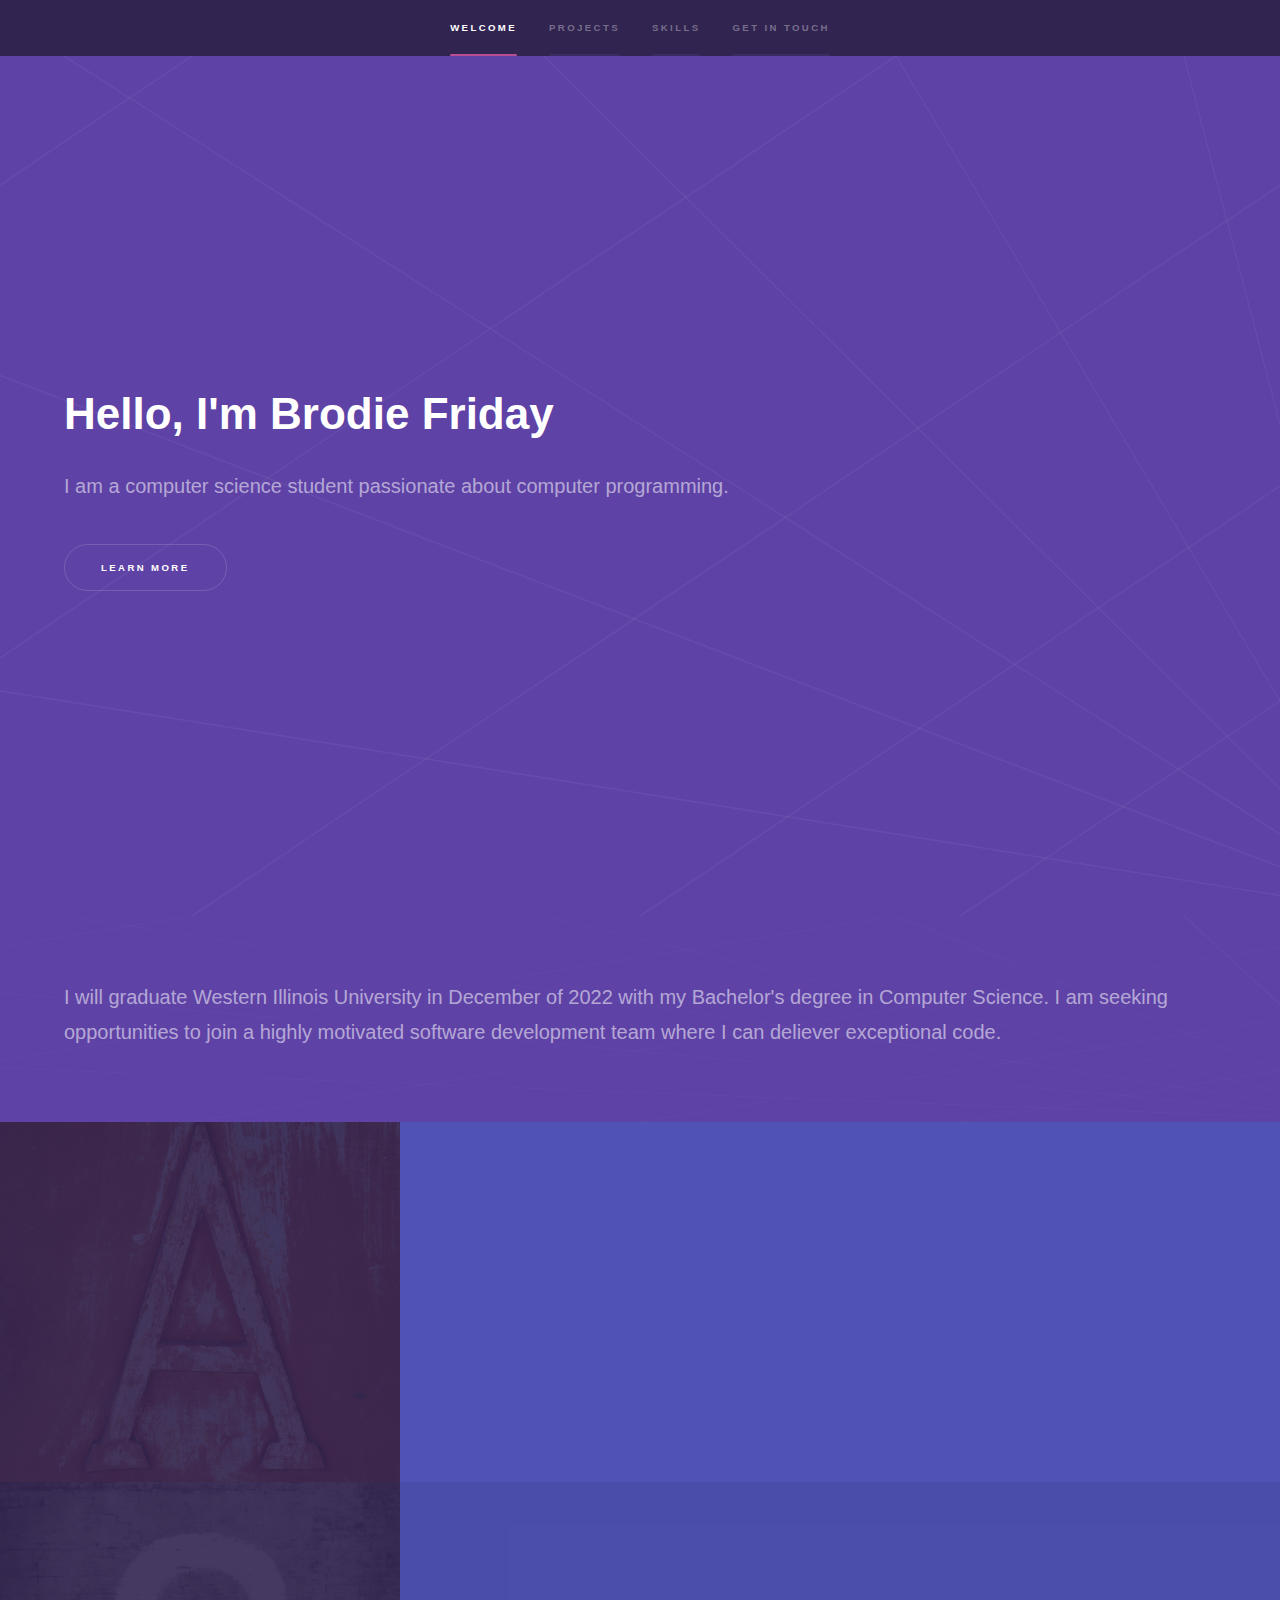
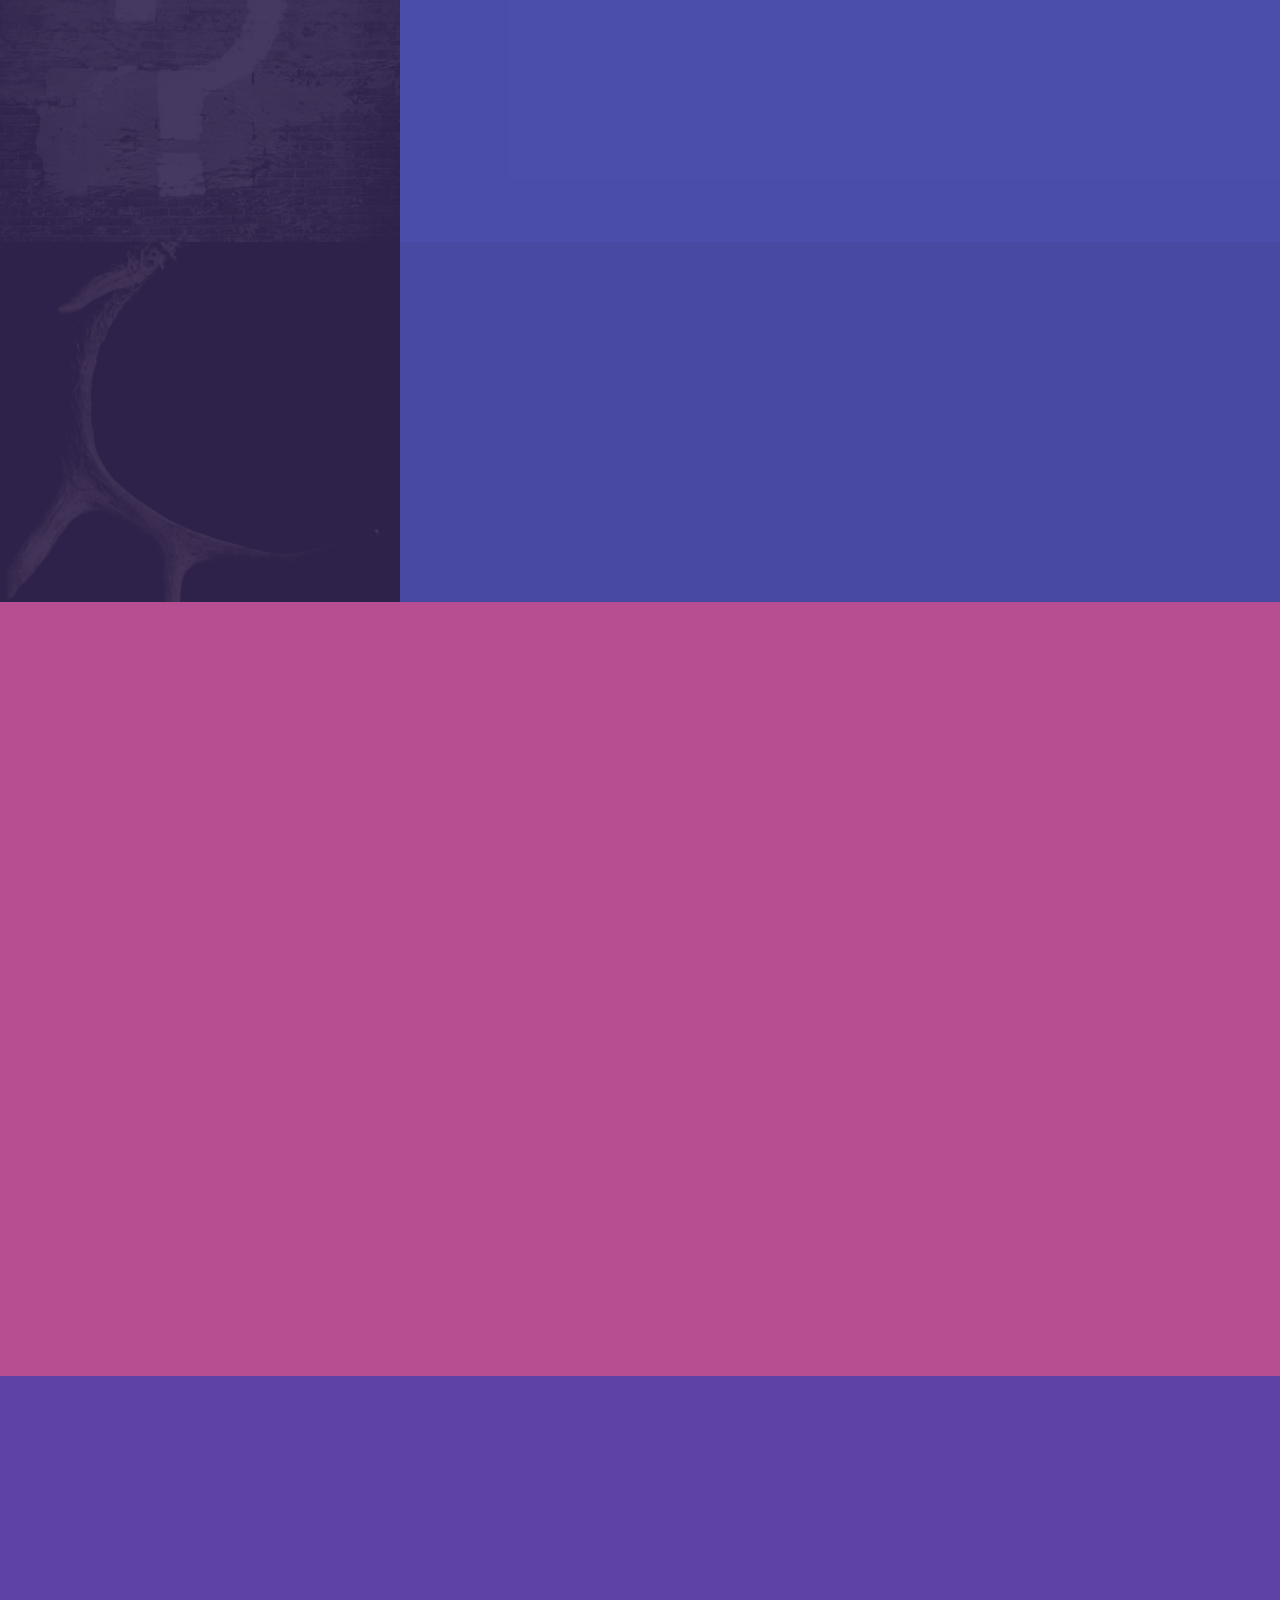
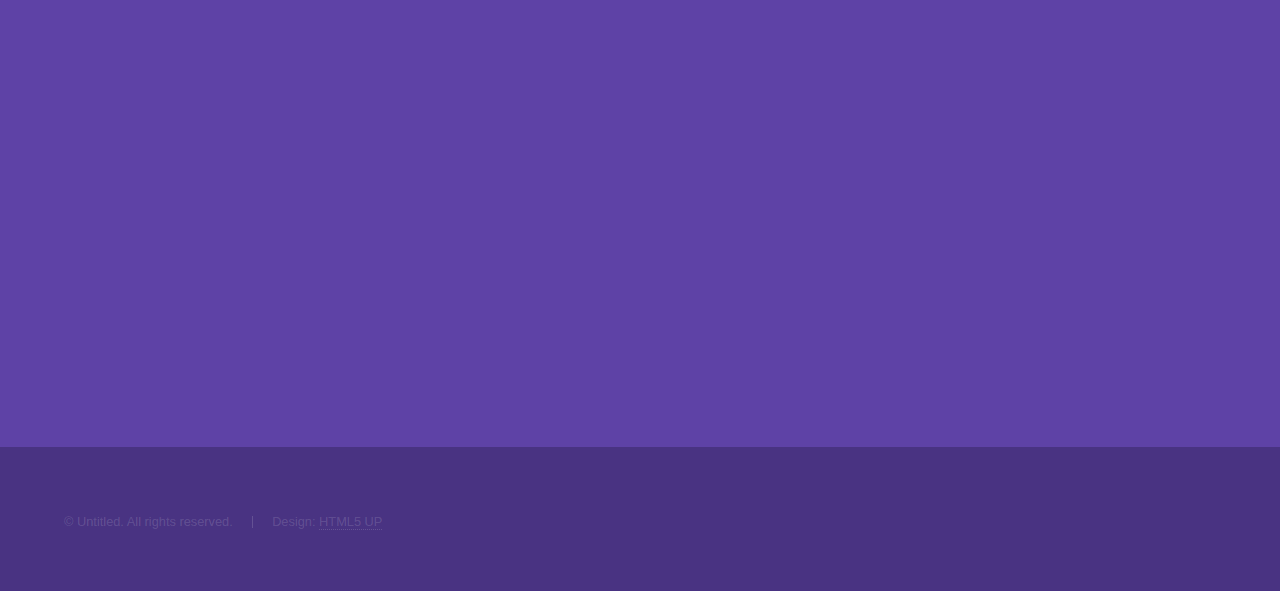
<file: index.html>
<!DOCTYPE HTML>
<!--
	Hyperspace by HTML5 UP
	html5up.net | @ajlkn
	Free for personal and commercial use under the CCA 3.0 license (html5up.net/license)
-->
<html>
	<head>
		<title>Hyperspace by HTML5 UP</title>
		<meta charset="utf-8" />
		<meta name="viewport" content="width=device-width, initial-scale=1, user-scalable=no" />
		<link rel="stylesheet" href="assets/css/main.css" />
		<noscript><link rel="stylesheet" href="assets/css/noscript.css" /></noscript>
	</head>
	<body class="is-preload">

		<!-- Sidebar -->
			<section id="sidebar">
				<div class="inner">
					<nav>
						<ul>
							<li><a href="#intro">Welcome</a></li>
							<li><a href="#one">Projects</a></li>
							<li><a href="#two">Skills</a></li>
							<li><a href="#three">Get in touch</a></li>
						</ul>
					</nav>
				</div>
			</section>

		<!-- Wrapper -->
			<div id="wrapper">

				<!-- Intro -->
					<section id="intro" class="wrapper style1 fullscreen fade-up intro">
						<div class="inner">
							<h1>Hello, I'm Brodie Friday</h1>
							<p>I am a computer science student passionate about computer programming.</p>
							<ul class="actions">
								<li><a href="#one" class="button scrolly">Learn more</a></li>
							</ul>
						</div>
					</section>

				<!-- Intro 2 -->
					<section class="wrapper style1 fade-up intro">
						<div class="inner">
							<p>I will graduate Western Illinois University in December of 2022 with my Bachelor's degree in Computer Science. I am seeking opportunities to join a highly motivated software development team where I can deliever exceptional code. </p>
						</div>
					</section>

				<!-- One -->
					<section id="one" class="wrapper style2 spotlights">
						<section>
							<a href="#" class="image"><img src="images/LetterA.jpg" alt="" data-position="center center" /></a>
							<div class="content">
								<div class="inner">
									<h2>GPA Calculator</h2>
									<p>Application built in VS Code using Java to calculate gradepoint average on a standard 4.0 scale.</p>
									<ul class="actions">
										<li><a href="gpacalculator.html" class="button">View Project</a></li>
										<li><a href="https://github.com/BrodieFriday/GPA-calculator" class="button">View Code</a></li>
									</ul>
								</div>
							</div>
						</section>
						<section>
							<a href="#" class="image"><img src="images/questionmark4.jpg" alt="" data-position="top center" /></a>
							<div class="content">
								<div class="inner">
									<h2>?GuessMe</h2>
									<p>Application built using HTML, CSS, and JavaScript, desgined for the younger generation that allows them to learn about different species of animals in a fun engaging way. </p>
									<ul class="actions">
										<li><a href="homepage.html" class="button">View Project</a></li>
										<li><a href="https://github.com/BrodieFriday/GuessMe" class="button">View Code</a></li>
									</ul>
								</div>
							</div>
						</section>
						<section>
							<a href="#" class="image"><img src="images/antler.jpg" alt="" data-position="25% 25%" /></a>
							<div class="content">
								<div class="inner">
									<h2>Score Card</h2>
									<p>Application built using HTML, CSS, and Javascript that takes the work out of scoring whitetail antlers.</p>
									<ul class="actions">
									<li><a href="scoreCard.html" class="button">View Project</a></li>
									<li><a href="https://github.com/BrodieFriday/ScoreCard" class="button">View Code</a></li>
									</ul>
								</div>
							</div>
						</section>

						<!-- Two -->

					<section id="two" class="wrapper style3 fade-up">
						<div class="inner">
							<h2>Skills</h2>
							<div class="features">
								<section>
									<span class="icon solid major fa-code"></span>
									<h3>Languages</h3>
									<p>Java, Python, HTML, CSS, Javascript, PHP</p>
								</section>
								<section>
									<span class="icon solid major fa-desktop"></span>
									<h3>Technologies</h3>
									<p>Version control, VirtualBox, Google Cloud Platform</p>
								</section>
								<section>
									<span class="icon solid major fa-desktop"></span>
									<h3>Team Collaboration</h3>
									<p>experience with ticketing system (Request Tracker)</p>
								</section>
								<section>
									<span class="icon solid major fa-cog"></span>
									<h3>Tools</h3>
									<p>VS Code, Eclipse, NetBeans, Sublime Text, Github</p>
								</section>
								<section>
									<span class="icon solid major fa-gem"></span>
									<h3>Fundamentals</h3>
									<p>Software Development<br>
									   Object-oriented programming<br>
									   Software architecture<br>
									   Agile development methodolgoies</p>
								</section>
								<section>
									<span class="icon major fa-link"></span>
									<h3>Certificates</h3>
									<a href="https://www.cloudskillsboost.google/public_profiles/ce52adad-f54c-4b7d-81e7-153e3338211c/badges/2252019?utm_medium=social&utm_source=linkedin&utm_campaign=ql-social-share">Google Cloud Essentials</a><br>
									<a href="https://www.cloudskillsboost.google/public_profiles/ce52adad-f54c-4b7d-81e7-153e3338211c/badges/2298812?utm_medium=social&utm_source=linkedin&utm_campaign=ql-social-share">Google Developer Essentials</a>
								</section>
							</div>
						</div>
					</section>
					<!-- Three -->
					<section id="three" class="wrapper style1 fade-up">
						<div class="inner">
							<h2>Get in touch</h2>
							<p></p>
							<div class="split style1">
								<section>
									<ul class="icons">
										<li><a href="https://github.com/BrodieFriday" class="icon brands fa-github" title="GitHub"><span class="label">GitHub</span></a></li>
										<li><a href="https://www.linkedin.com/in/brodie-friday-329890205/" class="icon brands fa-linkedin-in" title="LinkedIn"><span class="label">LinkedIn</span></a></li>
										
									</ul>
								</section>
								<section>
									<ul class="contact">
										<li>
											<h3>Address</h3>
											<span>Macomb, IL <br>
												United States</span>
										</li>
										<li>
											<h3>Email</h3>
											<a href="mailto:brodieleefriday@gmail.com">brodieleefriday@gmail.com</a>
										</li>
										<li>
											<h3>Phone</h3>
											<span>(309) 313-5667</span>
										</li>
										<li><a href="BrodieFriday.PDF" class="button submit">View Resume</a></li>
									</ul>
								</section>
							</div>
						</div>
					</section>

			</div>

		<!-- Footer -->
			<footer id="footer" class="wrapper style1-alt">
				<div class="inner">
					<ul class="menu">
						<li>&copy; Untitled. All rights reserved.</li><li>Design: <a href="http://html5up.net">HTML5 UP</a></li>
					</ul>
				</div>
			</footer>

		<!-- Scripts -->
			<script src="assets/js/jquery.min.js"></script>
			<script src="assets/js/jquery.scrollex.min.js"></script>
			<script src="assets/js/jquery.scrolly.min.js"></script>
			<script src="assets/js/browser.min.js"></script>
			<script src="assets/js/breakpoints.min.js"></script>
			<script src="assets/js/util.js"></script>
			<script src="assets/js/main.js"></script>

	</body>
</html>
</file>
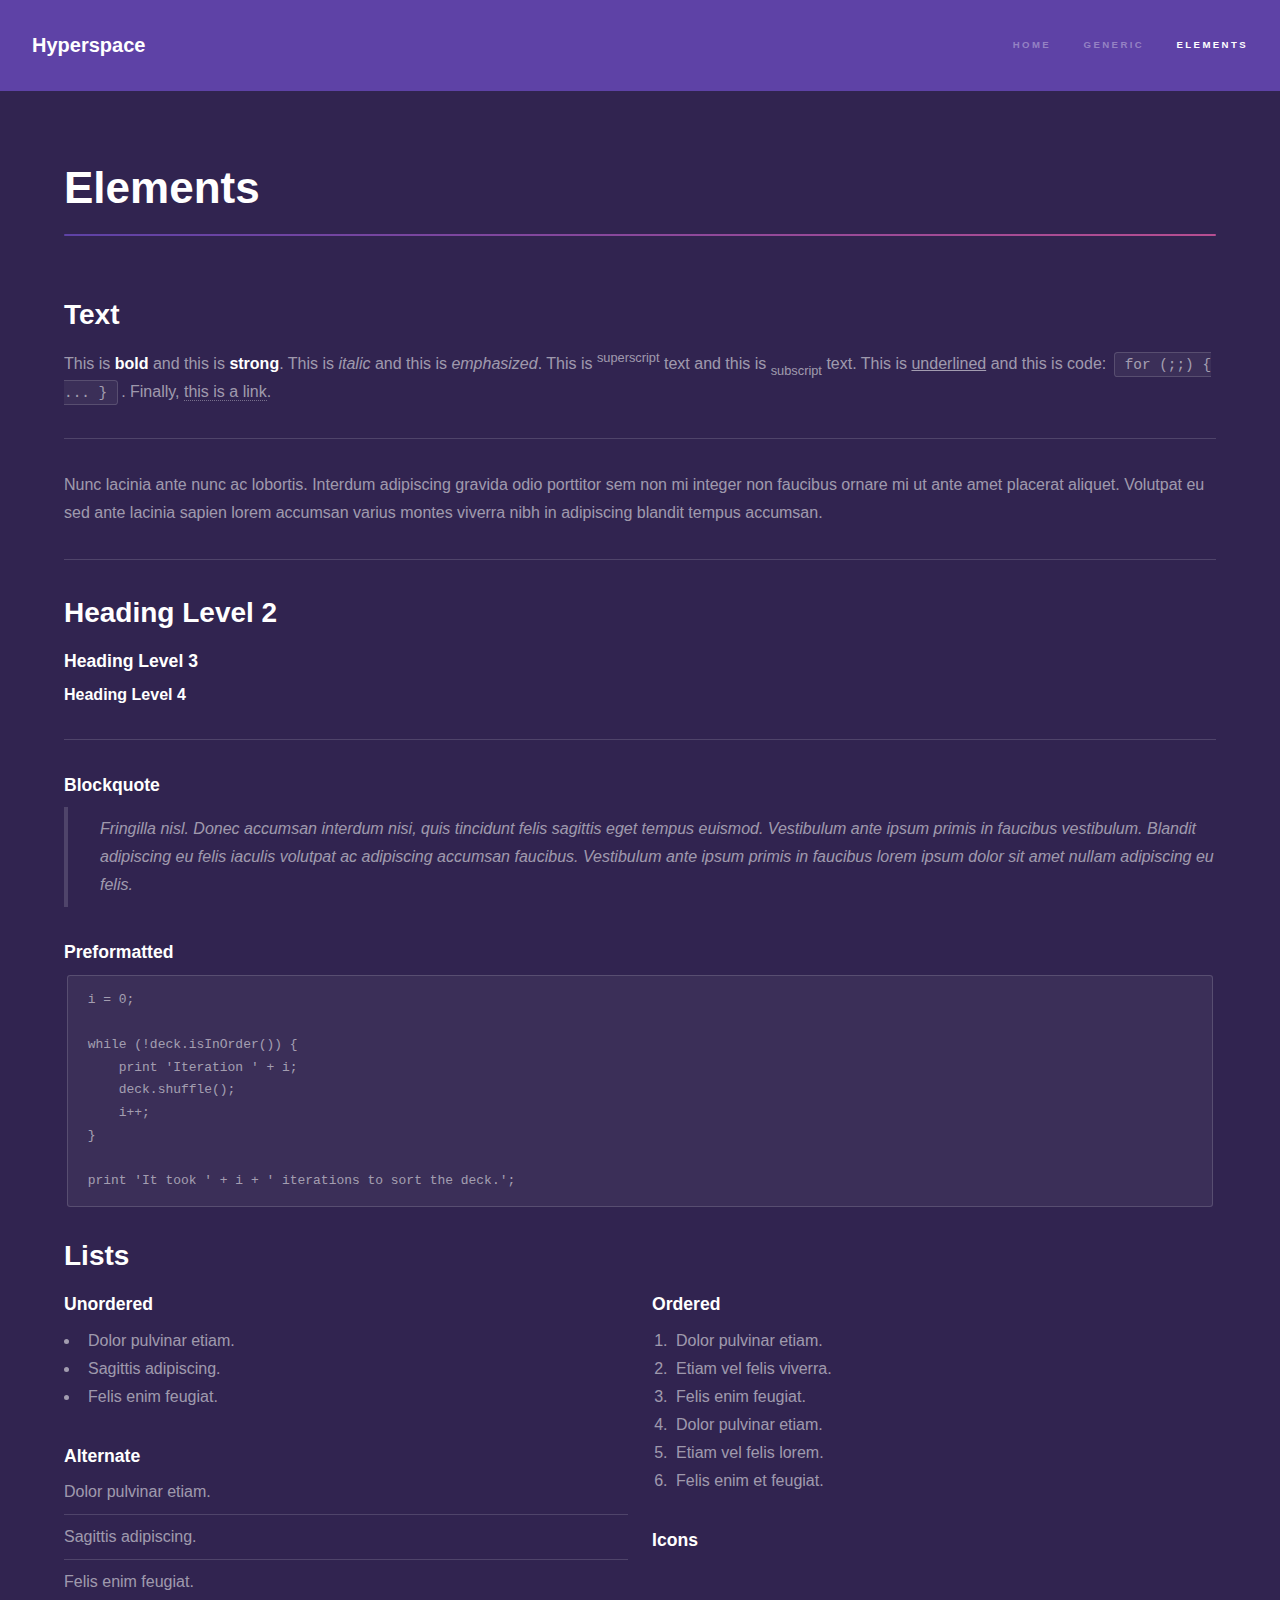
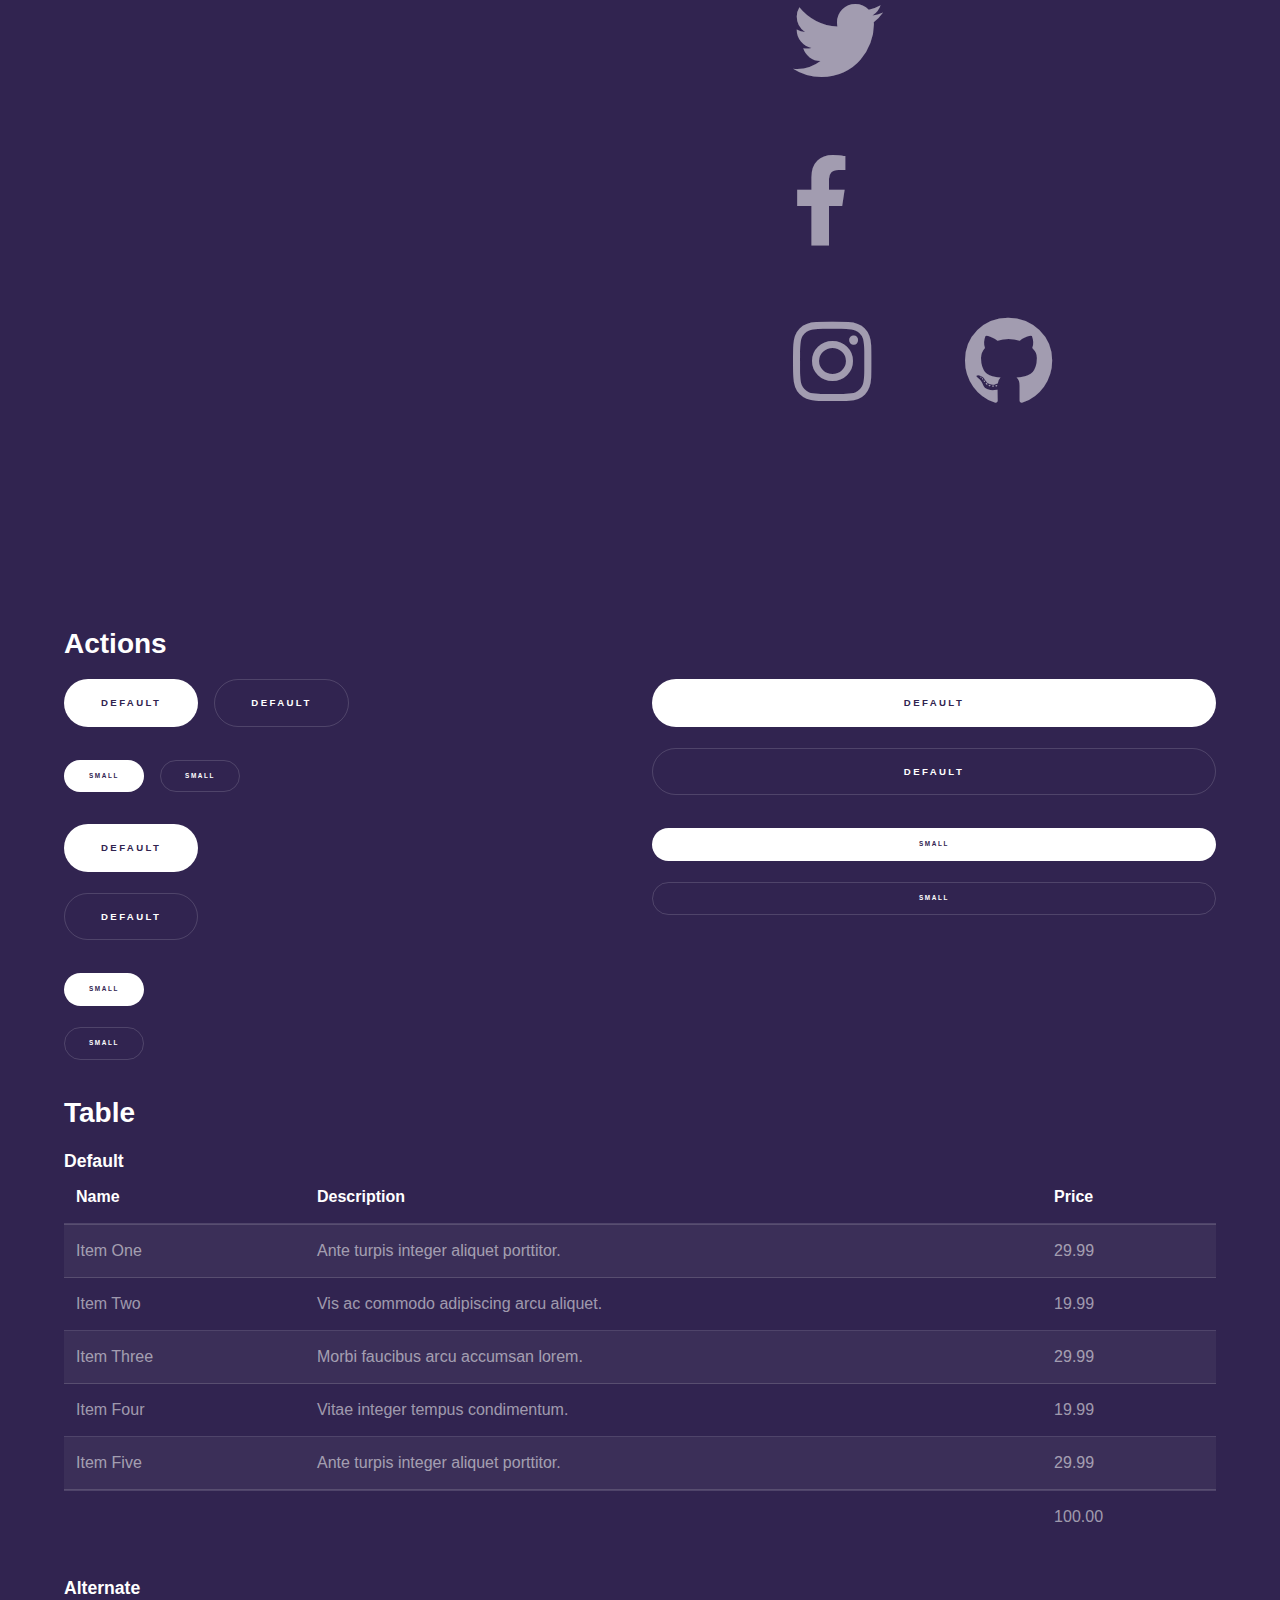
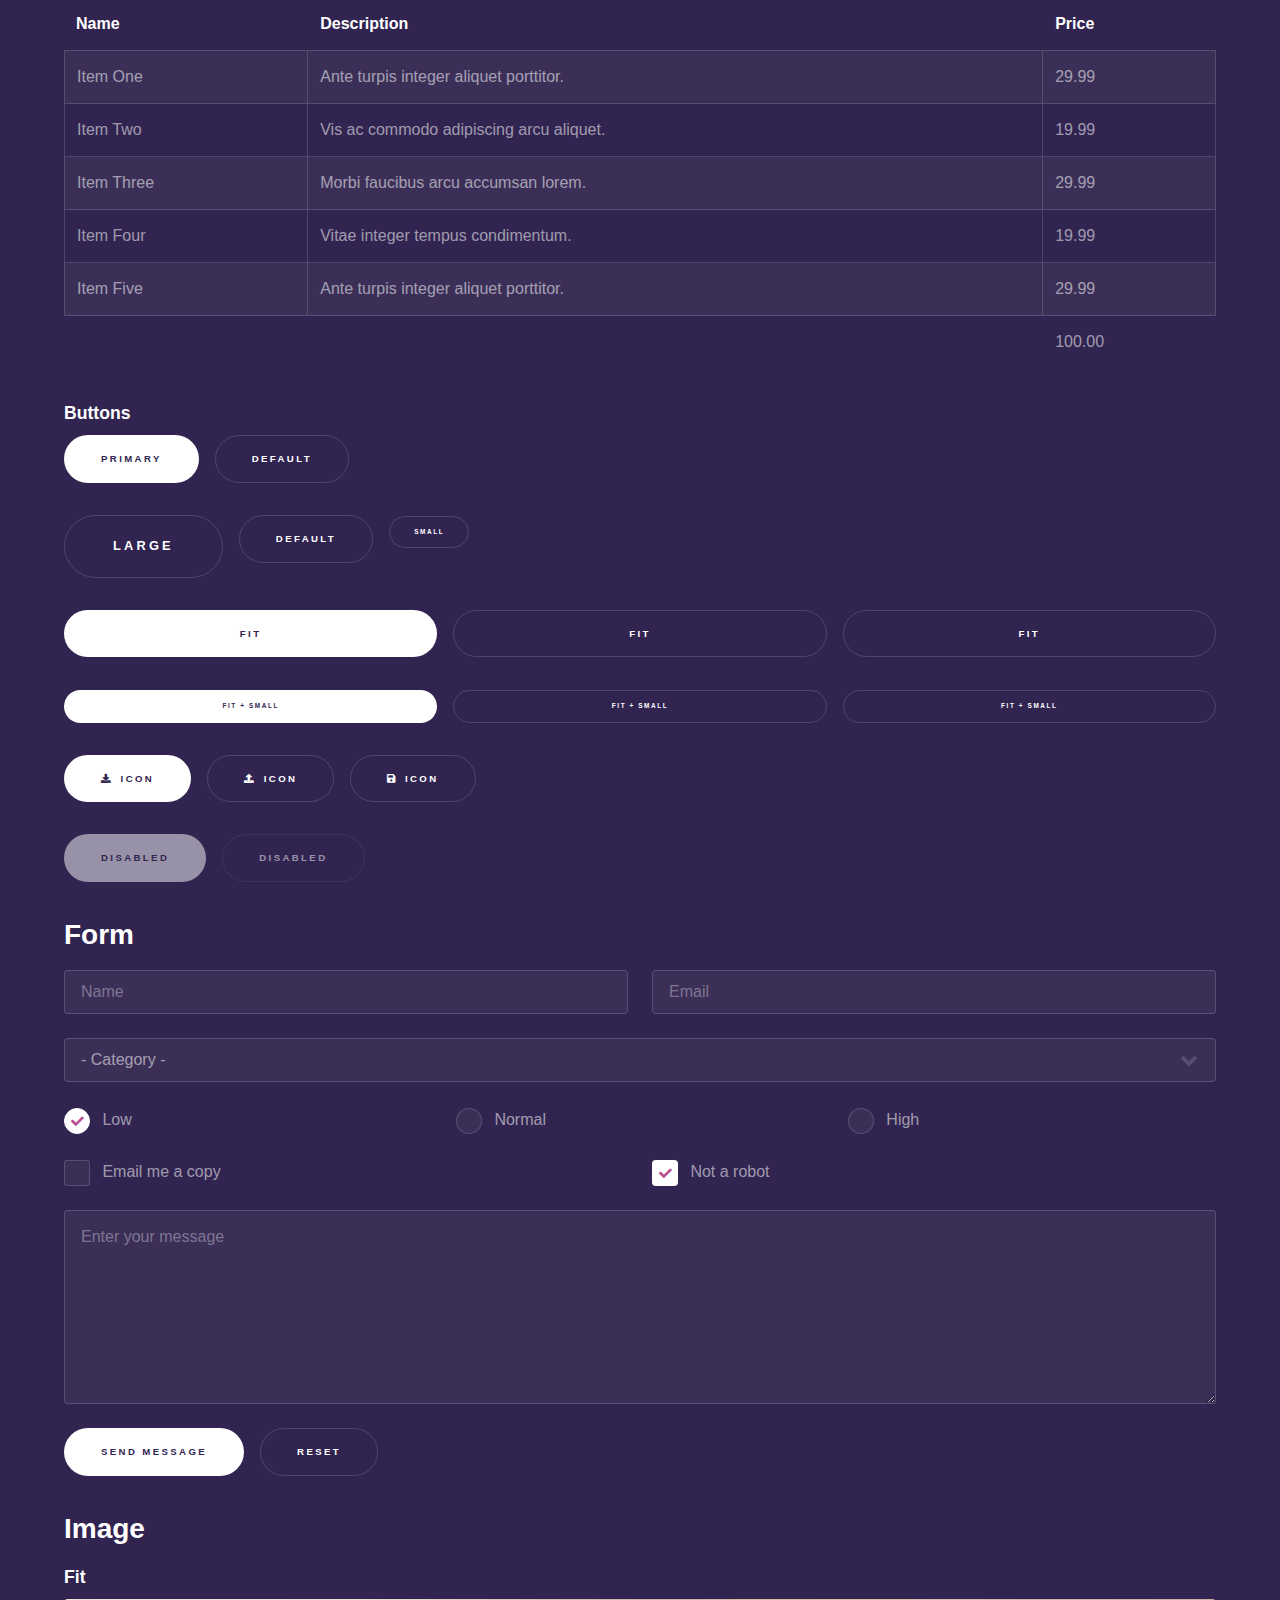
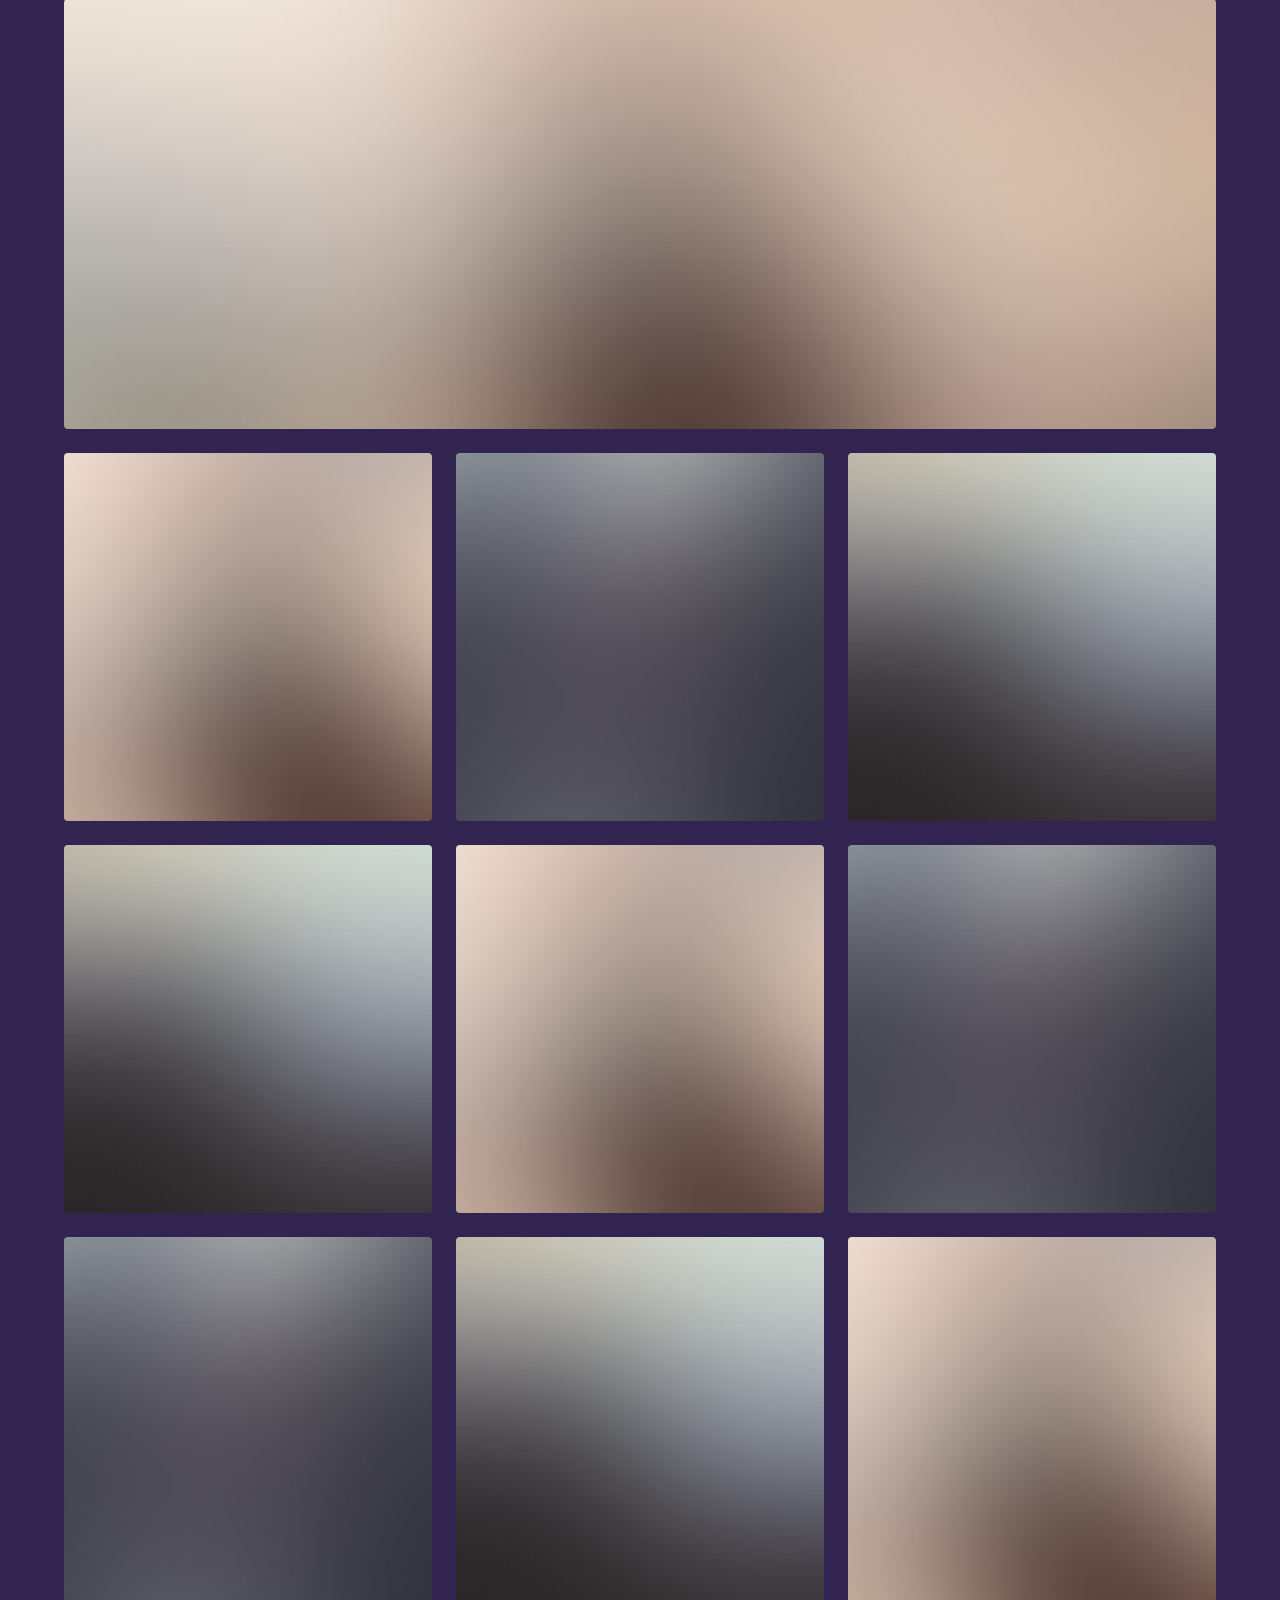
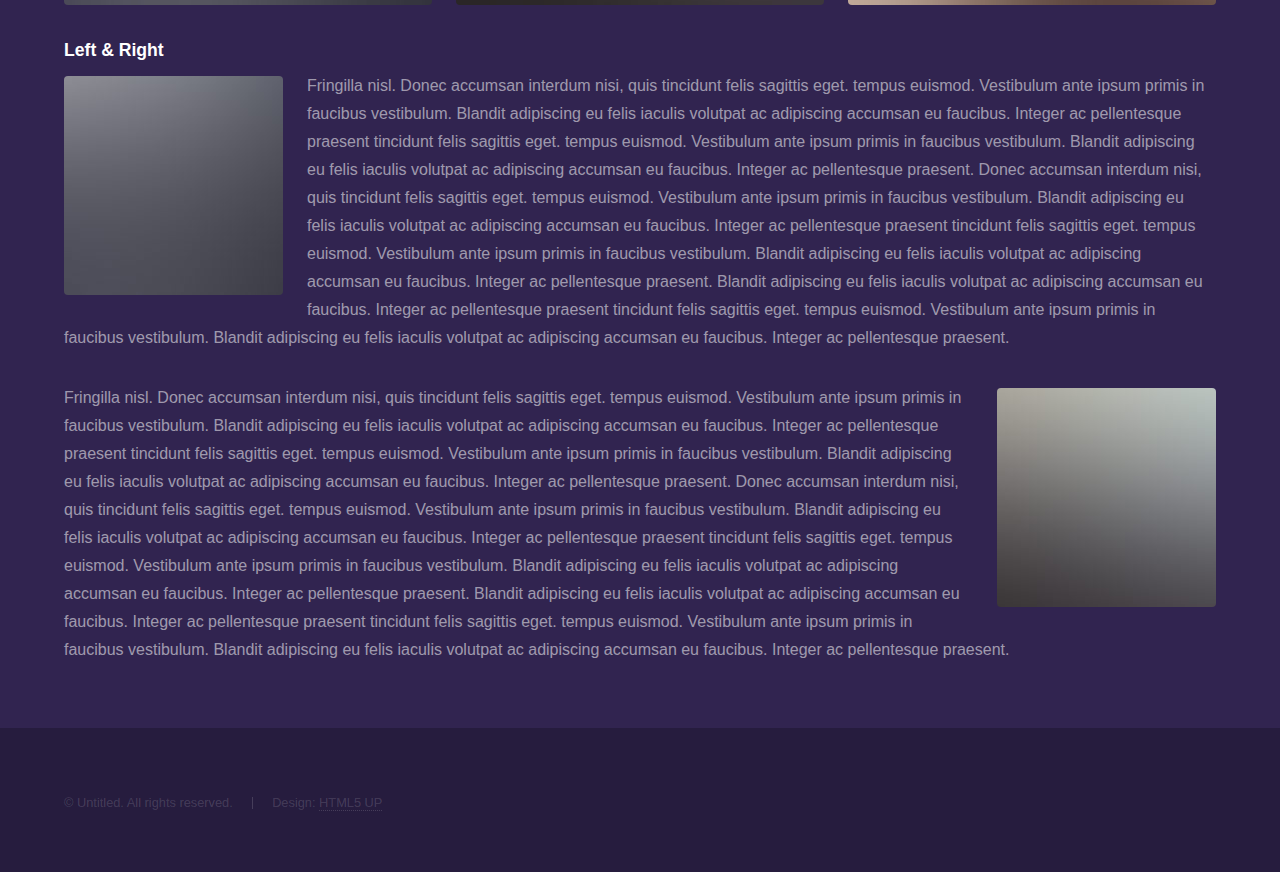
<file: elements.html>
<!DOCTYPE HTML>
<!--
	Hyperspace by HTML5 UP
	html5up.net | @ajlkn
	Free for personal and commercial use under the CCA 3.0 license (html5up.net/license)
-->
<html>
	<head>
		<title>Elements - Hyperspace by HTML5 UP</title>
		<meta charset="utf-8" />
		<meta name="viewport" content="width=device-width, initial-scale=1, user-scalable=no" />
		<link rel="stylesheet" href="assets/css/main.css" />
		<noscript><link rel="stylesheet" href="assets/css/noscript.css" /></noscript>
	</head>
	<body class="is-preload">

		<!-- Header -->
			<header id="header">
				<a href="index.html" class="title">Hyperspace</a>
				<nav>
					<ul>
						<li><a href="index.html">Home</a></li>
						<li><a href="generic.html">Generic</a></li>
						<li><a href="elements.html"  class="active">Elements</a></li>
					</ul>
				</nav>
			</header>

		<!-- Wrapper -->
			<div id="wrapper">

				<!-- Main -->
					<section id="main" class="wrapper">
						<div class="inner">
							<h1 class="major">Elements</h1>

							<!-- Text -->
								<section>
									<h2>Text</h2>
									<p>This is <b>bold</b> and this is <strong>strong</strong>. This is <i>italic</i> and this is <em>emphasized</em>.
									This is <sup>superscript</sup> text and this is <sub>subscript</sub> text.
									This is <u>underlined</u> and this is code: <code>for (;;) { ... }</code>. Finally, <a href="#">this is a link</a>.</p>
									<hr />
									<p>Nunc lacinia ante nunc ac lobortis. Interdum adipiscing gravida odio porttitor sem non mi integer non faucibus ornare mi ut ante amet placerat aliquet. Volutpat eu sed ante lacinia sapien lorem accumsan varius montes viverra nibh in adipiscing blandit tempus accumsan.</p>
									<hr />
									<h2>Heading Level 2</h2>
									<h3>Heading Level 3</h3>
									<h4>Heading Level 4</h4>
									<hr />
									<h3>Blockquote</h3>
									<blockquote>Fringilla nisl. Donec accumsan interdum nisi, quis tincidunt felis sagittis eget tempus euismod. Vestibulum ante ipsum primis in faucibus vestibulum. Blandit adipiscing eu felis iaculis volutpat ac adipiscing accumsan faucibus. Vestibulum ante ipsum primis in faucibus lorem ipsum dolor sit amet nullam adipiscing eu felis.</blockquote>
									<h3>Preformatted</h3>
									<pre><code>i = 0;

while (!deck.isInOrder()) {
    print 'Iteration ' + i;
    deck.shuffle();
    i++;
}

print 'It took ' + i + ' iterations to sort the deck.';</code></pre>
								</section>

							<!-- Lists -->
								<section>
									<h2>Lists</h2>
									<div class="row">
										<div class="col-6 col-12-medium">
											<h3>Unordered</h3>
											<ul>
												<li>Dolor pulvinar etiam.</li>
												<li>Sagittis adipiscing.</li>
												<li>Felis enim feugiat.</li>
											</ul>
											<h3>Alternate</h3>
											<ul class="alt">
												<li>Dolor pulvinar etiam.</li>
												<li>Sagittis adipiscing.</li>
												<li>Felis enim feugiat.</li>
											</ul>
										</div>
										<div class="col-6 col-12-medium">
											<h3>Ordered</h3>
											<ol>
												<li>Dolor pulvinar etiam.</li>
												<li>Etiam vel felis viverra.</li>
												<li>Felis enim feugiat.</li>
												<li>Dolor pulvinar etiam.</li>
												<li>Etiam vel felis lorem.</li>
												<li>Felis enim et feugiat.</li>
											</ol>
											<h3>Icons</h3>
											<ul class="icons">
												<li><a href="#" class="icon brands fa-twitter"><span class="label">Twitter</span></a></li>
												<li><a href="#" class="icon brands fa-facebook-f"><span class="label">Facebook</span></a></li>
												<li><a href="#" class="icon brands fa-instagram"><span class="label">Instagram</span></a></li>
												<li><a href="#" class="icon brands fa-github"><span class="label">Github</span></a></li>
											</ul>
										</div>
									</div>
									<h2>Actions</h2>
									<div class="row">
										<div class="col-6 col-12-medium">
											<ul class="actions">
												<li><a href="#" class="button primary">Default</a></li>
												<li><a href="#" class="button">Default</a></li>
											</ul>
											<ul class="actions small">
												<li><a href="#" class="button primary small">Small</a></li>
												<li><a href="#" class="button small">Small</a></li>
											</ul>
											<ul class="actions stacked">
												<li><a href="#" class="button primary">Default</a></li>
												<li><a href="#" class="button">Default</a></li>
											</ul>
											<ul class="actions stacked">
												<li><a href="#" class="button primary small">Small</a></li>
												<li><a href="#" class="button small">Small</a></li>
											</ul>
										</div>
										<div class="col-6 col-12-medium">
											<ul class="actions stacked">
												<li><a href="#" class="button primary fit">Default</a></li>
												<li><a href="#" class="button fit">Default</a></li>
											</ul>
											<ul class="actions stacked">
												<li><a href="#" class="button primary small fit">Small</a></li>
												<li><a href="#" class="button small fit">Small</a></li>
											</ul>
										</div>
									</div>
								</section>

							<!-- Table -->
								<section>
									<h2>Table</h2>
									<h3>Default</h3>
									<div class="table-wrapper">
										<table>
											<thead>
												<tr>
													<th>Name</th>
													<th>Description</th>
													<th>Price</th>
												</tr>
											</thead>
											<tbody>
												<tr>
													<td>Item One</td>
													<td>Ante turpis integer aliquet porttitor.</td>
													<td>29.99</td>
												</tr>
												<tr>
													<td>Item Two</td>
													<td>Vis ac commodo adipiscing arcu aliquet.</td>
													<td>19.99</td>
												</tr>
												<tr>
													<td>Item Three</td>
													<td> Morbi faucibus arcu accumsan lorem.</td>
													<td>29.99</td>
												</tr>
												<tr>
													<td>Item Four</td>
													<td>Vitae integer tempus condimentum.</td>
													<td>19.99</td>
												</tr>
												<tr>
													<td>Item Five</td>
													<td>Ante turpis integer aliquet porttitor.</td>
													<td>29.99</td>
												</tr>
											</tbody>
											<tfoot>
												<tr>
													<td colspan="2"></td>
													<td>100.00</td>
												</tr>
											</tfoot>
										</table>
									</div>

									<h3>Alternate</h3>
									<div class="table-wrapper">
										<table class="alt">
											<thead>
												<tr>
													<th>Name</th>
													<th>Description</th>
													<th>Price</th>
												</tr>
											</thead>
											<tbody>
												<tr>
													<td>Item One</td>
													<td>Ante turpis integer aliquet porttitor.</td>
													<td>29.99</td>
												</tr>
												<tr>
													<td>Item Two</td>
													<td>Vis ac commodo adipiscing arcu aliquet.</td>
													<td>19.99</td>
												</tr>
												<tr>
													<td>Item Three</td>
													<td> Morbi faucibus arcu accumsan lorem.</td>
													<td>29.99</td>
												</tr>
												<tr>
													<td>Item Four</td>
													<td>Vitae integer tempus condimentum.</td>
													<td>19.99</td>
												</tr>
												<tr>
													<td>Item Five</td>
													<td>Ante turpis integer aliquet porttitor.</td>
													<td>29.99</td>
												</tr>
											</tbody>
											<tfoot>
												<tr>
													<td colspan="2"></td>
													<td>100.00</td>
												</tr>
											</tfoot>
										</table>
									</div>
								</section>

							<!-- Buttons -->
								<section>
									<h3>Buttons</h3>
									<ul class="actions">
										<li><a href="#" class="button primary">Primary</a></li>
										<li><a href="#" class="button">Default</a></li>
									</ul>
									<ul class="actions">
										<li><a href="#" class="button large">Large</a></li>
										<li><a href="#" class="button">Default</a></li>
										<li><a href="#" class="button small">Small</a></li>
									</ul>
									<ul class="actions fit">
										<li><a href="#" class="button primary fit">Fit</a></li>
										<li><a href="#" class="button fit">Fit</a></li>
										<li><a href="#" class="button fit">Fit</a></li>
									</ul>
									<ul class="actions fit small">
										<li><a href="#" class="button primary fit small">Fit + Small</a></li>
										<li><a href="#" class="button fit small">Fit + Small</a></li>
										<li><a href="#" class="button fit small">Fit + Small</a></li>
									</ul>
									<ul class="actions">
										<li><a href="#" class="button primary icon solid fa-download">Icon</a></li>
										<li><a href="#" class="button icon solid fa-upload">Icon</a></li>
										<li><a href="#" class="button icon solid fa-save">Icon</a></li>
									</ul>
									<ul class="actions">
										<li><span class="button primary disabled">Disabled</span></li>
										<li><span class="button disabled">Disabled</span></li>
									</ul>
								</section>

							<!-- Form -->
								<section>
									<h2>Form</h2>
									<form method="post" action="#">
										<div class="row gtr-uniform">
											<div class="col-6 col-12-xsmall">
												<input type="text" name="demo-name" id="demo-name" value="" placeholder="Name" />
											</div>
											<div class="col-6 col-12-xsmall">
												<input type="email" name="demo-email" id="demo-email" value="" placeholder="Email" />
											</div>
											<div class="col-12">
												<select name="demo-category" id="demo-category">
													<option value="">- Category -</option>
													<option value="1">Manufacturing</option>
													<option value="1">Shipping</option>
													<option value="1">Administration</option>
													<option value="1">Human Resources</option>
												</select>
											</div>
											<div class="col-4 col-12-small">
												<input type="radio" id="demo-priority-low" name="demo-priority" checked>
												<label for="demo-priority-low">Low</label>
											</div>
											<div class="col-4 col-12-small">
												<input type="radio" id="demo-priority-normal" name="demo-priority">
												<label for="demo-priority-normal">Normal</label>
											</div>
											<div class="col-4 col-12-small">
												<input type="radio" id="demo-priority-high" name="demo-priority">
												<label for="demo-priority-high">High</label>
											</div>
											<div class="col-6 col-12-small">
												<input type="checkbox" id="demo-copy" name="demo-copy">
												<label for="demo-copy">Email me a copy</label>
											</div>
											<div class="col-6 col-12-small">
												<input type="checkbox" id="demo-human" name="demo-human" checked>
												<label for="demo-human">Not a robot</label>
											</div>
											<div class="col-12">
												<textarea name="demo-message" id="demo-message" placeholder="Enter your message" rows="6"></textarea>
											</div>
											<div class="col-12">
												<ul class="actions">
													<li><input type="submit" value="Send Message" class="primary" /></li>
													<li><input type="reset" value="Reset" /></li>
												</ul>
											</div>
										</div>
									</form>
								</section>

							<!-- Image -->
								<section>
									<h2>Image</h2>
									<h3>Fit</h3>
									<div class="box alt">
										<div class="row gtr-uniform">
											<div class="col-12"><span class="image fit"><img src="images/pic04.jpg" alt="" /></span></div>
											<div class="col-4"><span class="image fit"><img src="images/pic01.jpg" alt="" /></span></div>
											<div class="col-4"><span class="image fit"><img src="images/pic02.jpg" alt="" /></span></div>
											<div class="col-4"><span class="image fit"><img src="images/pic03.jpg" alt="" /></span></div>
											<div class="col-4"><span class="image fit"><img src="images/pic03.jpg" alt="" /></span></div>
											<div class="col-4"><span class="image fit"><img src="images/pic01.jpg" alt="" /></span></div>
											<div class="col-4"><span class="image fit"><img src="images/pic02.jpg" alt="" /></span></div>
											<div class="col-4"><span class="image fit"><img src="images/pic02.jpg" alt="" /></span></div>
											<div class="col-4"><span class="image fit"><img src="images/pic03.jpg" alt="" /></span></div>
											<div class="col-4"><span class="image fit"><img src="images/pic01.jpg" alt="" /></span></div>
										</div>
									</div>
									<h3>Left &amp; Right</h3>
									<p><span class="image left"><img src="images/pic05.jpg" alt="" /></span>Fringilla nisl. Donec accumsan interdum nisi, quis tincidunt felis sagittis eget. tempus euismod. Vestibulum ante ipsum primis in faucibus vestibulum. Blandit adipiscing eu felis iaculis volutpat ac adipiscing accumsan eu faucibus. Integer ac pellentesque praesent tincidunt felis sagittis eget. tempus euismod. Vestibulum ante ipsum primis in faucibus vestibulum. Blandit adipiscing eu felis iaculis volutpat ac adipiscing accumsan eu faucibus. Integer ac pellentesque praesent. Donec accumsan interdum nisi, quis tincidunt felis sagittis eget. tempus euismod. Vestibulum ante ipsum primis in faucibus vestibulum. Blandit adipiscing eu felis iaculis volutpat ac adipiscing accumsan eu faucibus. Integer ac pellentesque praesent tincidunt felis sagittis eget. tempus euismod. Vestibulum ante ipsum primis in faucibus vestibulum. Blandit adipiscing eu felis iaculis volutpat ac adipiscing accumsan eu faucibus. Integer ac pellentesque praesent. Blandit adipiscing eu felis iaculis volutpat ac adipiscing accumsan eu faucibus. Integer ac pellentesque praesent tincidunt felis sagittis eget. tempus euismod. Vestibulum ante ipsum primis in faucibus vestibulum. Blandit adipiscing eu felis iaculis volutpat ac adipiscing accumsan eu faucibus. Integer ac pellentesque praesent.</p>
									<p><span class="image right"><img src="images/pic06.jpg" alt="" /></span>Fringilla nisl. Donec accumsan interdum nisi, quis tincidunt felis sagittis eget. tempus euismod. Vestibulum ante ipsum primis in faucibus vestibulum. Blandit adipiscing eu felis iaculis volutpat ac adipiscing accumsan eu faucibus. Integer ac pellentesque praesent tincidunt felis sagittis eget. tempus euismod. Vestibulum ante ipsum primis in faucibus vestibulum. Blandit adipiscing eu felis iaculis volutpat ac adipiscing accumsan eu faucibus. Integer ac pellentesque praesent. Donec accumsan interdum nisi, quis tincidunt felis sagittis eget. tempus euismod. Vestibulum ante ipsum primis in faucibus vestibulum. Blandit adipiscing eu felis iaculis volutpat ac adipiscing accumsan eu faucibus. Integer ac pellentesque praesent tincidunt felis sagittis eget. tempus euismod. Vestibulum ante ipsum primis in faucibus vestibulum. Blandit adipiscing eu felis iaculis volutpat ac adipiscing accumsan eu faucibus. Integer ac pellentesque praesent. Blandit adipiscing eu felis iaculis volutpat ac adipiscing accumsan eu faucibus. Integer ac pellentesque praesent tincidunt felis sagittis eget. tempus euismod. Vestibulum ante ipsum primis in faucibus vestibulum. Blandit adipiscing eu felis iaculis volutpat ac adipiscing accumsan eu faucibus. Integer ac pellentesque praesent.</p>
								</section>

						</div>
					</section>

			</div>

		<!-- Footer -->
			<footer id="footer" class="wrapper alt">
				<div class="inner">
					<ul class="menu">
						<li>&copy; Untitled. All rights reserved.</li><li>Design: <a href="http://html5up.net">HTML5 UP</a></li>
					</ul>
				</div>
			</footer>

		<!-- Scripts -->
			<script src="assets/js/jquery.min.js"></script>
			<script src="assets/js/jquery.scrollex.min.js"></script>
			<script src="assets/js/jquery.scrolly.min.js"></script>
			<script src="assets/js/browser.min.js"></script>
			<script src="assets/js/breakpoints.min.js"></script>
			<script src="assets/js/util.js"></script>
			<script src="assets/js/main.js"></script>

	</body>
</html>
</file>
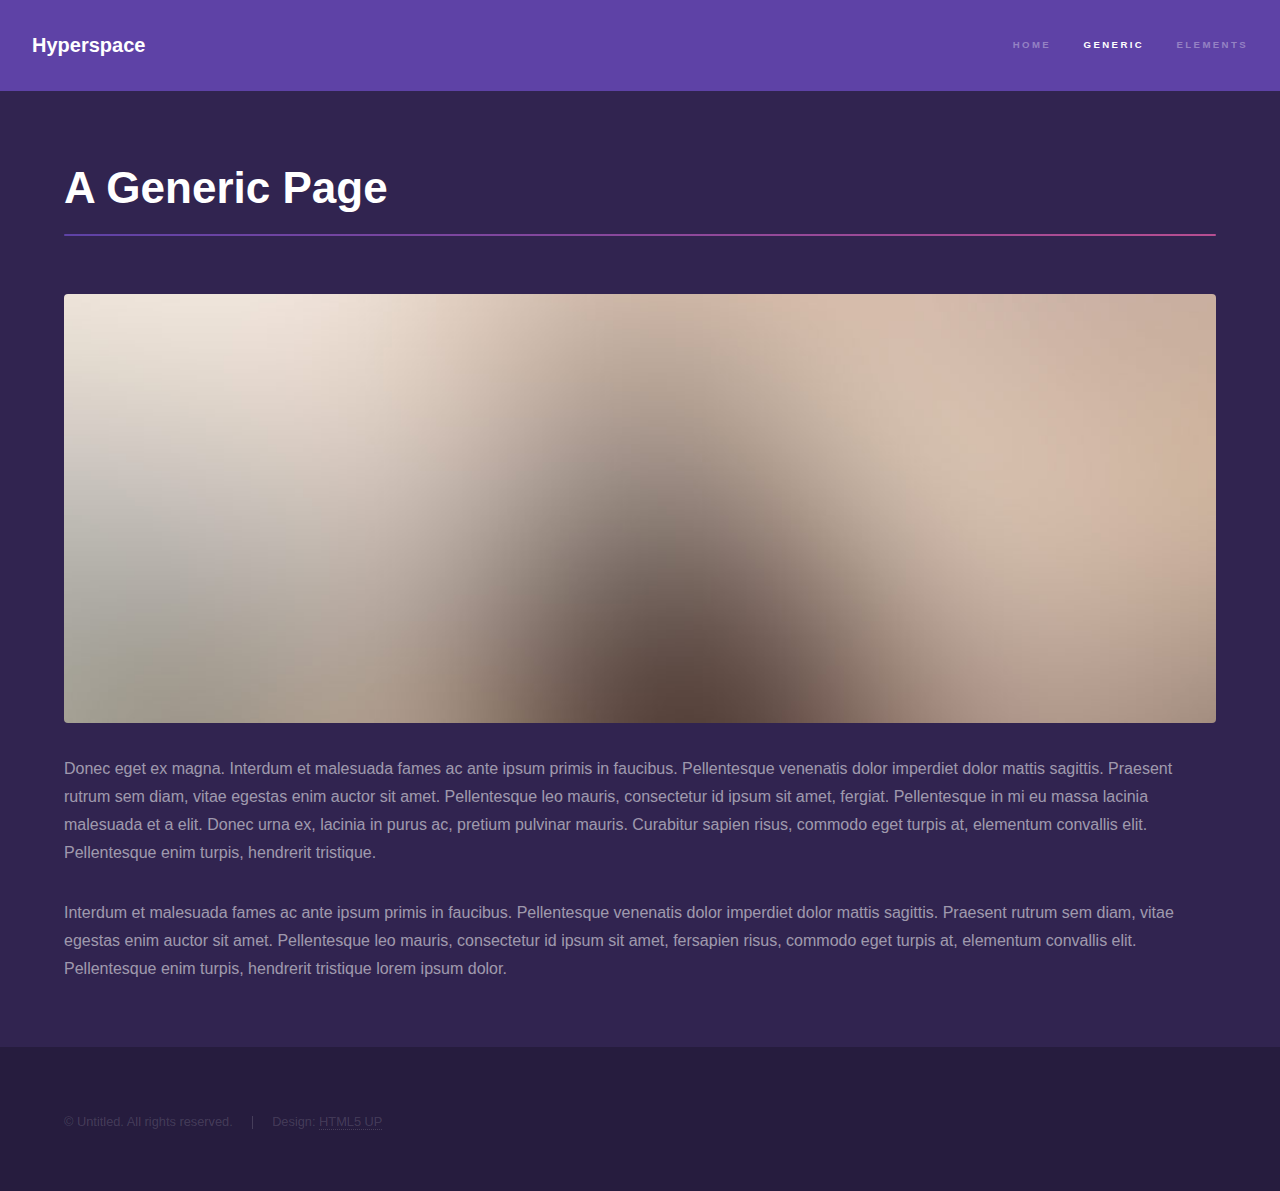
<file: generic.html>
<!DOCTYPE HTML>
<!--
	Hyperspace by HTML5 UP
	html5up.net | @ajlkn
	Free for personal and commercial use under the CCA 3.0 license (html5up.net/license)
-->
<html>
	<head>
		<title>Generic - Hyperspace by HTML5 UP</title>
		<meta charset="utf-8" />
		<meta name="viewport" content="width=device-width, initial-scale=1, user-scalable=no" />
		<link rel="stylesheet" href="assets/css/main.css" />
		<noscript><link rel="stylesheet" href="assets/css/noscript.css" /></noscript>
	</head>
	<body class="is-preload">

		<!-- Header -->
			<header id="header">
				<a href="index.html" class="title">Hyperspace</a>
				<nav>
					<ul>
						<li><a href="index.html">Home</a></li>
						<li><a href="generic.html" class="active">Generic</a></li>
						<li><a href="elements.html">Elements</a></li>
					</ul>
				</nav>
			</header>

		<!-- Wrapper -->
			<div id="wrapper">

				<!-- Main -->
					<section id="main" class="wrapper">
						<div class="inner">
							<h1 class="major">A Generic Page</h1>
							<span class="image fit"><img src="images/pic04.jpg" alt="" /></span>
							<p>Donec eget ex magna. Interdum et malesuada fames ac ante ipsum primis in faucibus. Pellentesque venenatis dolor imperdiet dolor mattis sagittis. Praesent rutrum sem diam, vitae egestas enim auctor sit amet. Pellentesque leo mauris, consectetur id ipsum sit amet, fergiat. Pellentesque in mi eu massa lacinia malesuada et a elit. Donec urna ex, lacinia in purus ac, pretium pulvinar mauris. Curabitur sapien risus, commodo eget turpis at, elementum convallis elit. Pellentesque enim turpis, hendrerit tristique.</p>
							<p>Interdum et malesuada fames ac ante ipsum primis in faucibus. Pellentesque venenatis dolor imperdiet dolor mattis sagittis. Praesent rutrum sem diam, vitae egestas enim auctor sit amet. Pellentesque leo mauris, consectetur id ipsum sit amet, fersapien risus, commodo eget turpis at, elementum convallis elit. Pellentesque enim turpis, hendrerit tristique lorem ipsum dolor.</p>
						</div>
					</section>

			</div>

		<!-- Footer -->
			<footer id="footer" class="wrapper alt">
				<div class="inner">
					<ul class="menu">
						<li>&copy; Untitled. All rights reserved.</li><li>Design: <a href="http://html5up.net">HTML5 UP</a></li>
					</ul>
				</div>
			</footer>

		<!-- Scripts -->
			<script src="assets/js/jquery.min.js"></script>
			<script src="assets/js/jquery.scrollex.min.js"></script>
			<script src="assets/js/jquery.scrolly.min.js"></script>
			<script src="assets/js/browser.min.js"></script>
			<script src="assets/js/breakpoints.min.js"></script>
			<script src="assets/js/util.js"></script>
			<script src="assets/js/main.js"></script>

	</body>
</html>
</file>
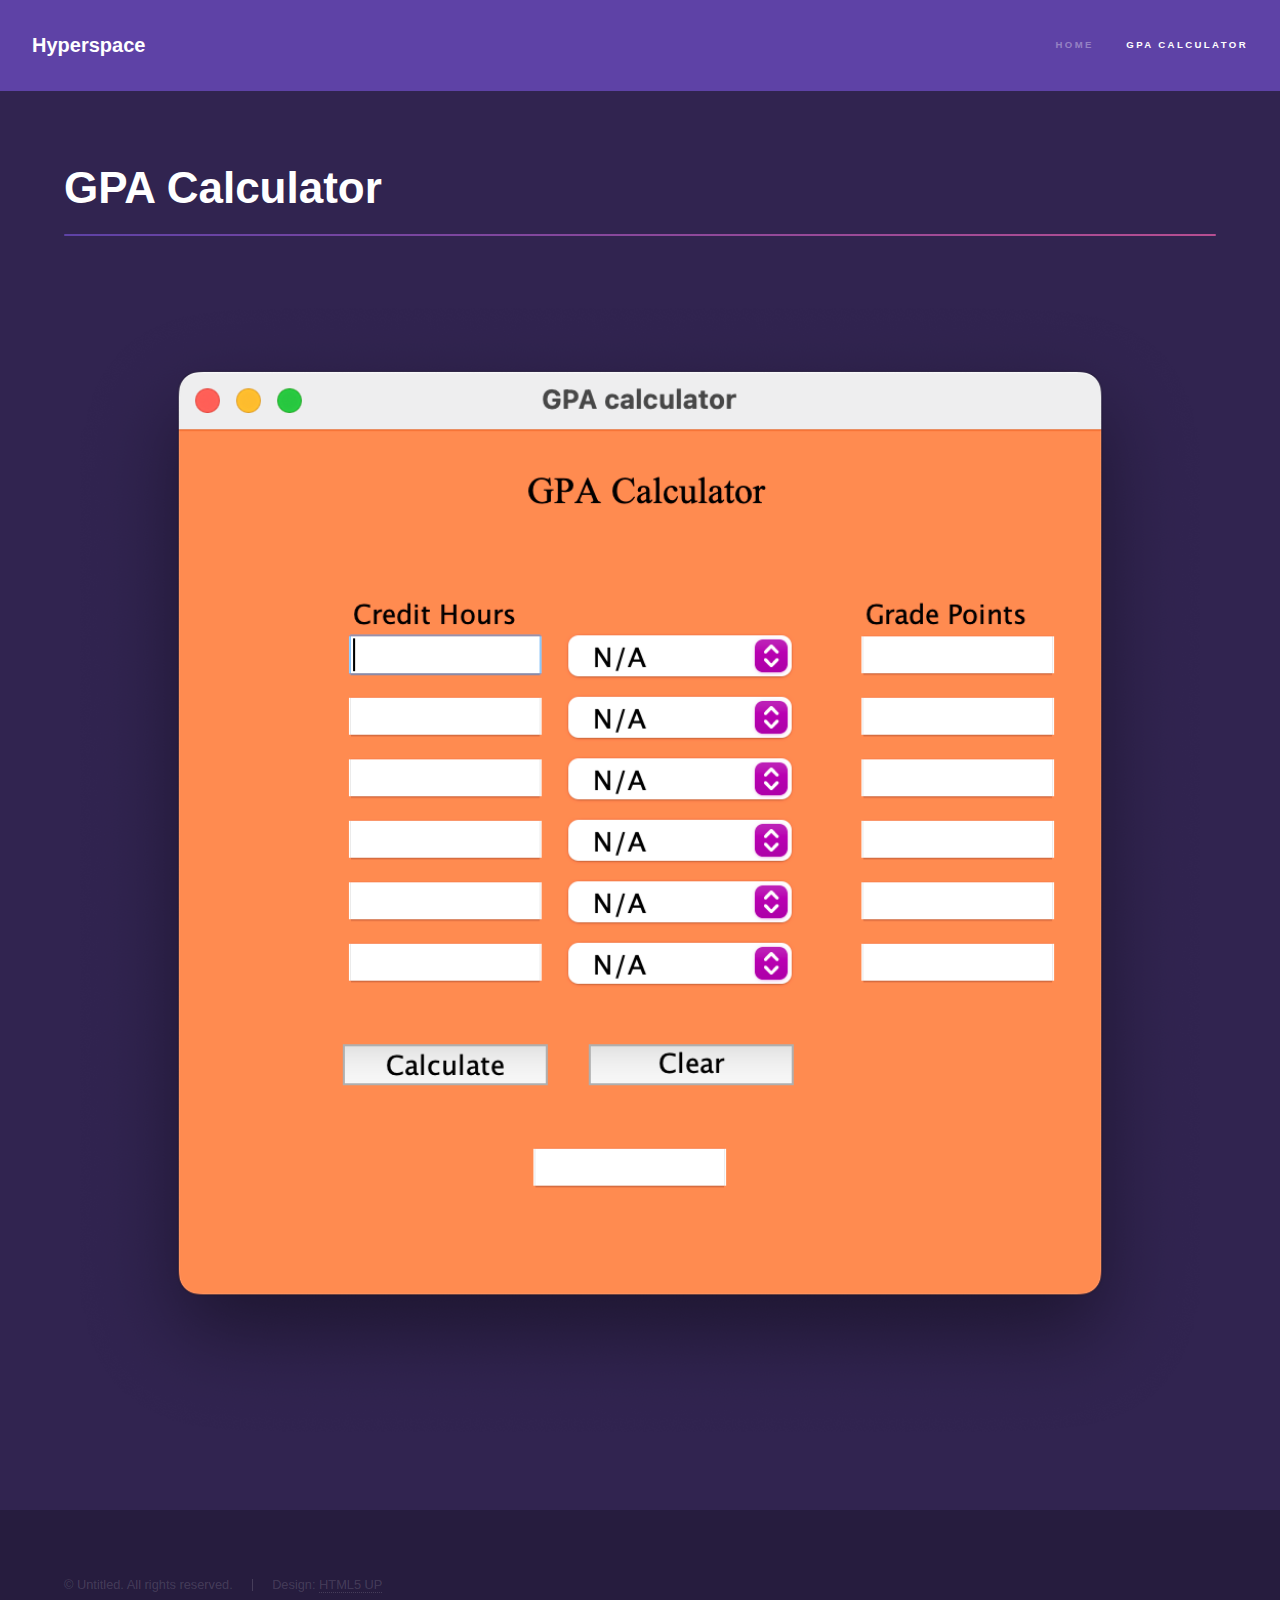
<file: gpacalculator.html>
<!DOCTYPE HTML>
<!--
	Hyperspace by HTML5 UP
	html5up.net | @ajlkn
	Free for personal and commercial use under the CCA 3.0 license (html5up.net/license)
-->
<html>
	<head>
		<title>GPA Calculator- Hyperspace by HTML5 UP</title>
		<meta charset="utf-8" />
		<meta name="viewport" content="width=device-width, initial-scale=1, user-scalable=no" />
		<link rel="stylesheet" href="assets/css/main.css" />
		<noscript><link rel="stylesheet" href="assets/css/noscript.css" /></noscript>
	</head>
	<body class="is-preload">

		<!-- Header -->
			<header id="header">
				<a href="index.html" class="title">Hyperspace</a>
				<nav>
					<ul>
						<li><a href="index.html">Home</a></li>
						<li><a href="gpacalculator.html" class="active">GPA Calculator</a></li>
					</ul>
				</nav>
			</header>

		<!-- Wrapper -->
			<div id="wrapper">

				<!-- Main -->
					<section id="main" class="wrapper">
						<div class="inner">
							<h1 class="major">GPA Calculator</h1>
							<span class="image fit"><img src="images/GPA_calculator.jpg" alt="" /></span>
						</div>
					</section>

			</div>

		<!-- Footer -->
			<footer id="footer" class="wrapper alt">
				<div class="inner">
					<ul class="menu">
						<li>&copy; Untitled. All rights reserved.</li><li>Design: <a href="http://html5up.net">HTML5 UP</a></li>
					</ul>
				</div>
			</footer>

		<!-- Scripts -->
			<script src="assets/js/jquery.min.js"></script>
			<script src="assets/js/jquery.scrollex.min.js"></script>
			<script src="assets/js/jquery.scrolly.min.js"></script>
			<script src="assets/js/browser.min.js"></script>
			<script src="assets/js/breakpoints.min.js"></script>
			<script src="assets/js/util.js"></script>
			<script src="assets/js/main.js"></script>

	</body>
</html>
</file>
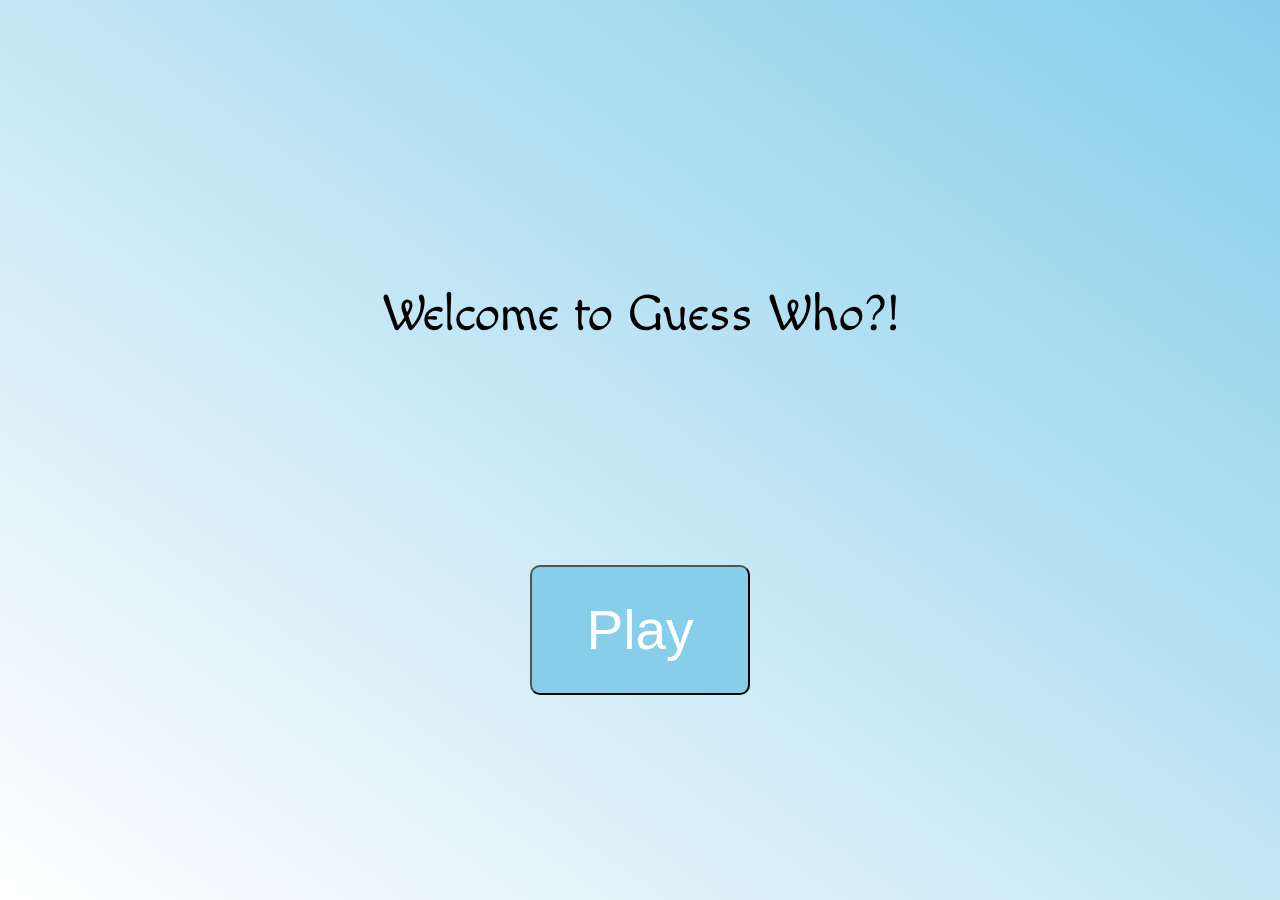
<file: homepage.html>
<!Brodie Friday>
<!02-17-2022>
<!DOCTYPE html>
<html> 
<head>
<style>
	.container{
		margin: 0;
 		position: absolute;
  		top: 35%;
  		left: 50%;
  		transform: translate(-50%, -50%);
  		font-family: Macondo;
  		font-size: 51px;
	}
	.button1{
		font-size: 25px;
		margin: 0;
 		position: absolute;
  	    top: 70%;
  		left: 50%;
  		height: 130px;
  		width: 220px;
  		transform: translate(-50%, -50%);
  		border-radius: 10px;
  		color: white;
  		background-color: skyblue;
  		font-size: 55px;
	}
	
	body{
		background:  linear-gradient(to left bottom,skyblue,white);
		background-repeat: no-repeat;
		background-attachment: fixed;
	}

</style>
<link href="https://fonts.googleapis.com/css2?family=Macondo&display=swap" rel="stylesheet">
<link href="https://fonts.googleapis.com/css2?family=Zen+Loop&display=swap" rel="stylesheet">
</head>
<body>
	<p class = "container">Welcome to Guess Who?!</p>

<button class = "button1" id = "bt" type = "button" onclick = "location.href='mysteryAnimal1.html'">Play</button>

</body>

</html>
</file>
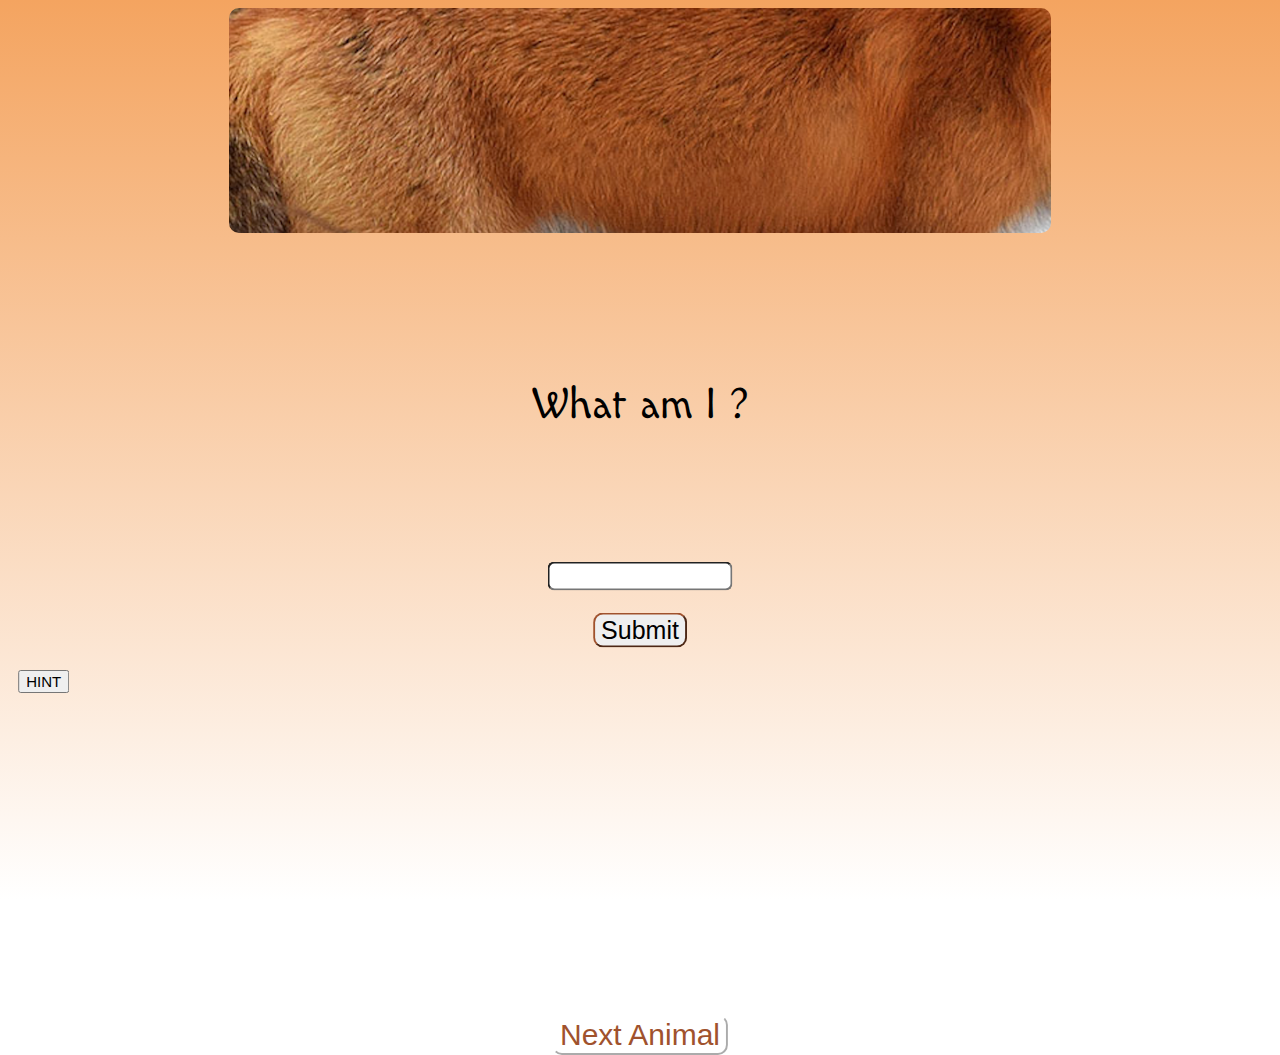
<file: mysteryAnimal1.html>
<!DOCTYPE html>
<html> 
<head>
	<link href="https://fonts.googleapis.com/css2?family=Macondo&display=swap" rel="stylesheet">
	<link href="https://fonts.googleapis.com/css2?family=Zen+Loop&display=swap" rel="stylesheet">
	<link rel="stylesheet" type="text/css" href="GuessMe.css">
</head>
<body class="body-fox">
	<img src="fox.jpg" height="225"class="croppedImage">
	<p class = "whatAmI">What am I ?</p>
	<p class="feedback" id = "feedback"></p>
	<p class="hint" id = "hint"></p>
	<h1 class="infoHeader" id ="header"></h1>
	<p class="info" id = "information"></p>
	<img src="fullsizefox.jpg" width="150px"class = "revealImage" style="display:none" id="revealImg">
	<p class="fillerSpace" id = "filler"></p>

	<button class = "submit-fox" id = "foxSubmit" type = "button" onclick = "fox()">Submit</button>
	<button class = "hint-polarbear hint-fox hint-bobcat hint-caribou hint-duck" id = "giraffeHint" type = "button" onclick = "foxHint()">HINT</button>
	<button class = "next-fox" id = "nextButton" type = "button" onclick = "location.href='mysteryAnimal2.html'">Next Animal</button>

	<input class = "answer" id ="ans" type="text">
	<script src="GuessMe.js"></script>
</body>
</html>
</file>
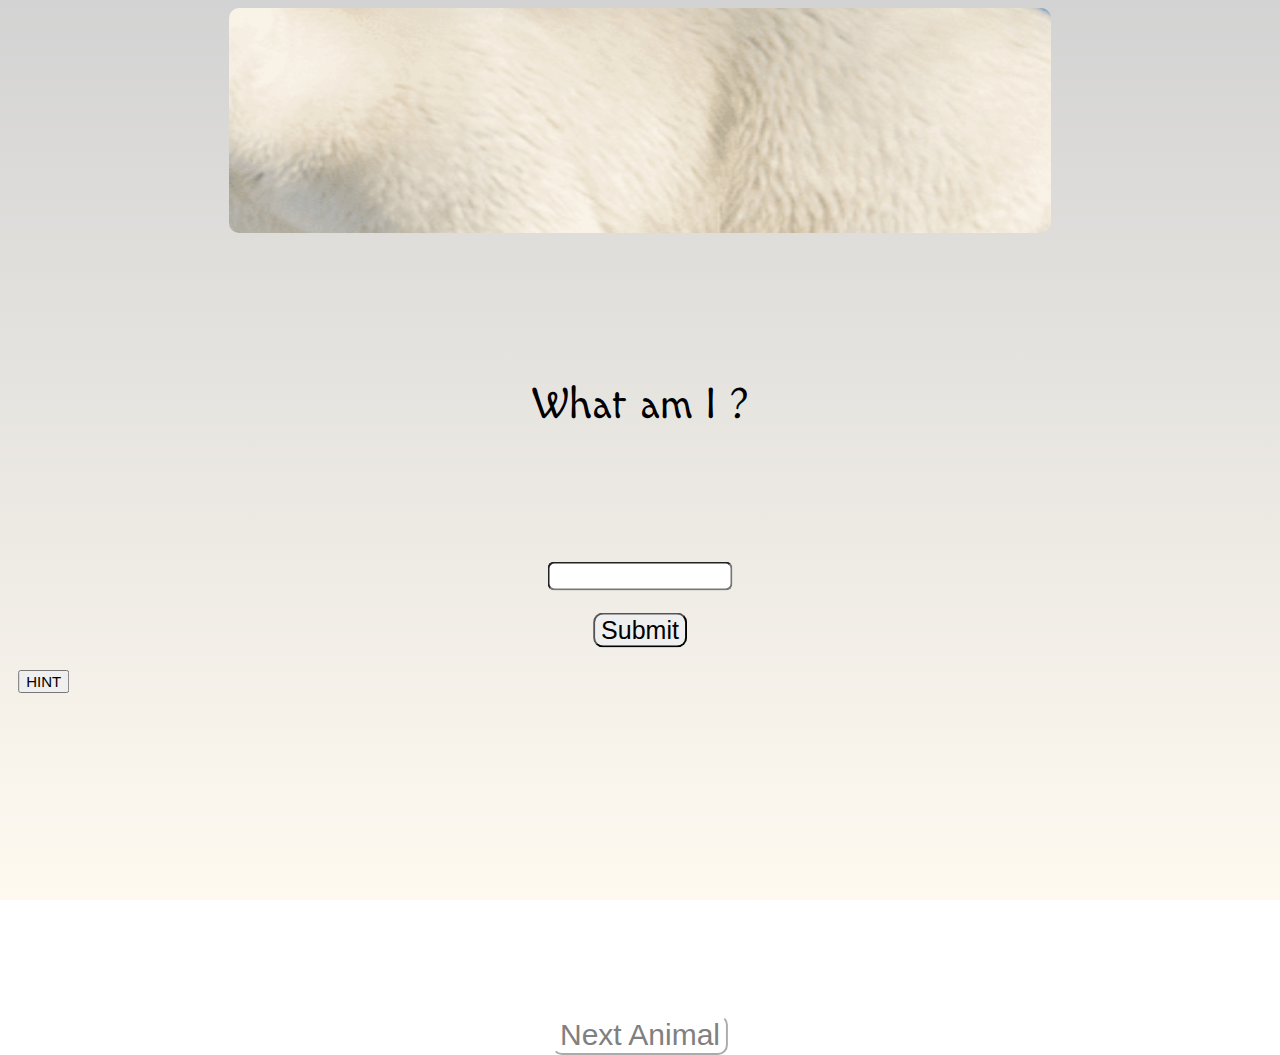
<file: mysteryAnimal2.html>
<!DOCTYPE html>
<html> 
<head>
	<link href="https://fonts.googleapis.com/css2?family=Macondo&display=swap" rel="stylesheet">
	<link href="https://fonts.googleapis.com/css2?family=Zen+Loop&display=swap" rel="stylesheet">
	<link rel="stylesheet" type="text/css" href="GuessMe.css">
</head>
<body class="body-polarbear">
	<img src="polarbear.jpg" height="225"class="croppedImage">
	<p class = "whatAmI">What am I ?</p>
	<p class="feedback" id = "feedback"></p>
	<p class="hint" id = "hint"></p>
	<h1 class="infoHeader" id ="header"></h1>
	<p class="info" id = "information"></p>
	<img src="fullsizepolarbear.jpg" class="revealImage" height="150px" style="display:none" id="revealImg">
	<p class="fillerSpace" id = "filler"></p>

	<button class = "submit-polarbear" id = "polarbearSubmit" type = "button" onclick = "polarbear()">Submit</button>
	<button class = "hint-polarbear hint-fox hint-bobcat hint-caribou hint-duck" id = "polarbearHint" type = "button" onclick = "polarbearHint()">HINT</button>
	<button class = "next-polarbear" id = "nextButton" type = "button" onclick = "location.href='mysteryAnimal3.html'">Next Animal</button>

	<input class = "answer" id ="ans" type="text">
	<script src="GuessMe.js"></script>
</body>
</html>
</file>
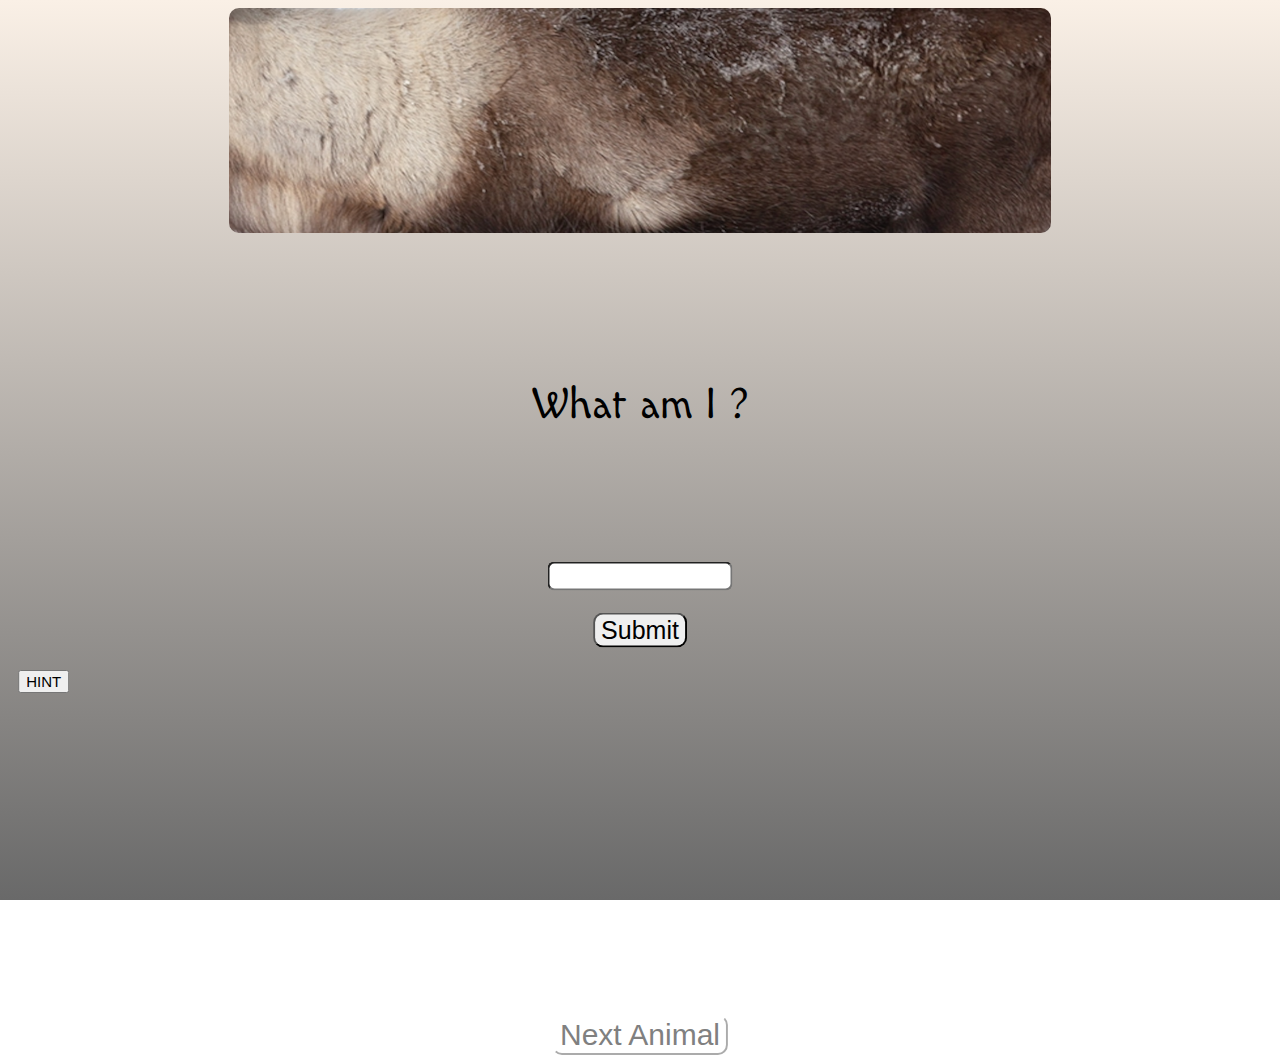
<file: mysteryAnimal3.html>
<!DOCTYPE html>
<html> 
<head>
	<link href="https://fonts.googleapis.com/css2?family=Macondo&display=swap" rel="stylesheet">
	<link href="https://fonts.googleapis.com/css2?family=Zen+Loop&display=swap" rel="stylesheet">
	<link rel="stylesheet" type="text/css" href="GuessMe.css">
</head>
<body class="body-caribou">
	<img src="caribou.jpg" height="225"class="croppedImage">
	<p class = "whatAmI">What am I ?</p>
	<p class="feedback" id = "feedback"></p>
	<p class="hint" id = "hint"></p>
	<h1 class="infoHeader" id ="header"></h1>
	<p class="info" id = "information"></p>
	<p class="fillerSpace" id = "filler"></p>

	<button class = "submit-caribou" id = "caribouSubmit" type = "button" onclick = "caribou()">Submit</button>
	<button class = "hint-polarbear hint-fox hint-bobcat hint-caribou hint-duck" id = "caribouHint" type = "button" onclick = "caribouHint()">HINT</button>
	<button class = "next-caribou" id = "nextButton" type = "button" onclick = "location.href='mysteryAnimal4.html'">Next Animal</button>

	<input class = "answer" id ="ans" type="text">
	<script src="GuessMe.js"></script>
</body>
</html>
</file>
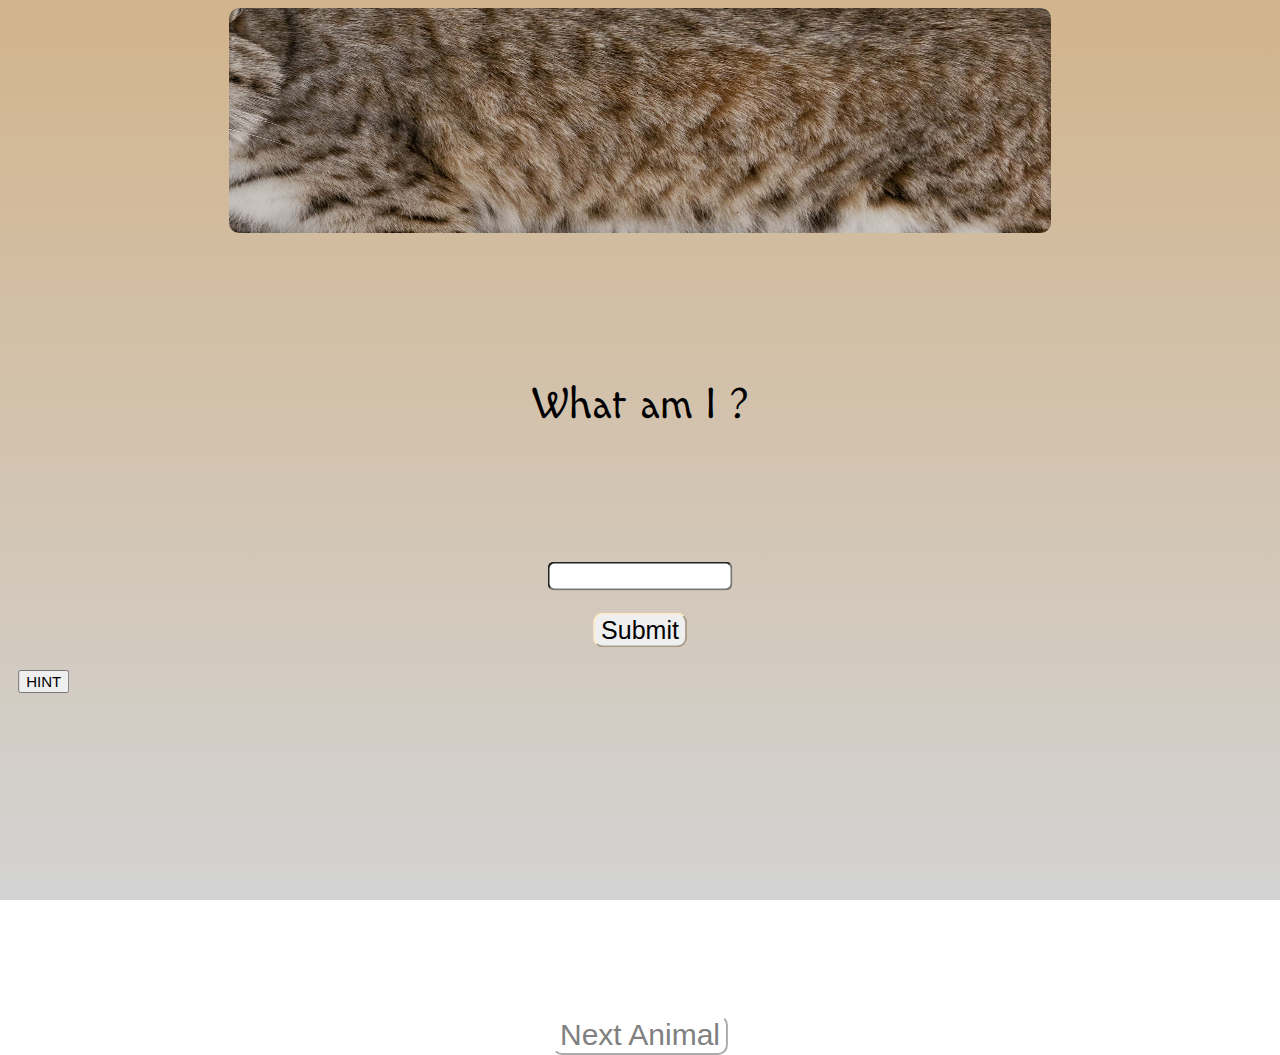
<file: mysteryAnimal4.html>
<!DOCTYPE html>
<html> 
<head>
	<link href="https://fonts.googleapis.com/css2?family=Macondo&display=swap" rel="stylesheet">
	<link href="https://fonts.googleapis.com/css2?family=Zen+Loop&display=swap" rel="stylesheet">
	<link rel="stylesheet" type="text/css" href="GuessMe.css">
</head>
<body class="body-bobcat">
	<img src="bobcat.jpg" height="225"class="croppedImage">
	<p class = "whatAmI">What am I ?</p>
	<p class="feedback" id = "feedback"></p>
	<p class="hint" id = "hint"></p>
	<h1 class="infoHeader" id ="header"></h1>
	<p class="info" id = "information"></p>
	<img src="fullsizebobcat.jpg" class="revealImage" height="150px" style="display:none" id="revealImg">
	<p class="fillerSpace" id = "filler"></p>

	<button class = "submit-bobcat" id = "bobcatSubmit" type = "button" onclick = "bobcat()">Submit</button>
	<button class = "hint-polarbear hint-fox hint-bobcat hint-caribou hint-duck" id = "bobcatHint" type = "button" onclick = "bobcatHint()">HINT</button>
	<button class = "next-bobcat" id = "nextButton" type = "button" onclick = "location.href='mysteryAnimal5.html'">Next Animal</button>

	<input class = "answer" id ="ans" type="text">
	<script src="GuessMe.js"></script>
</body>
</html>
</file>
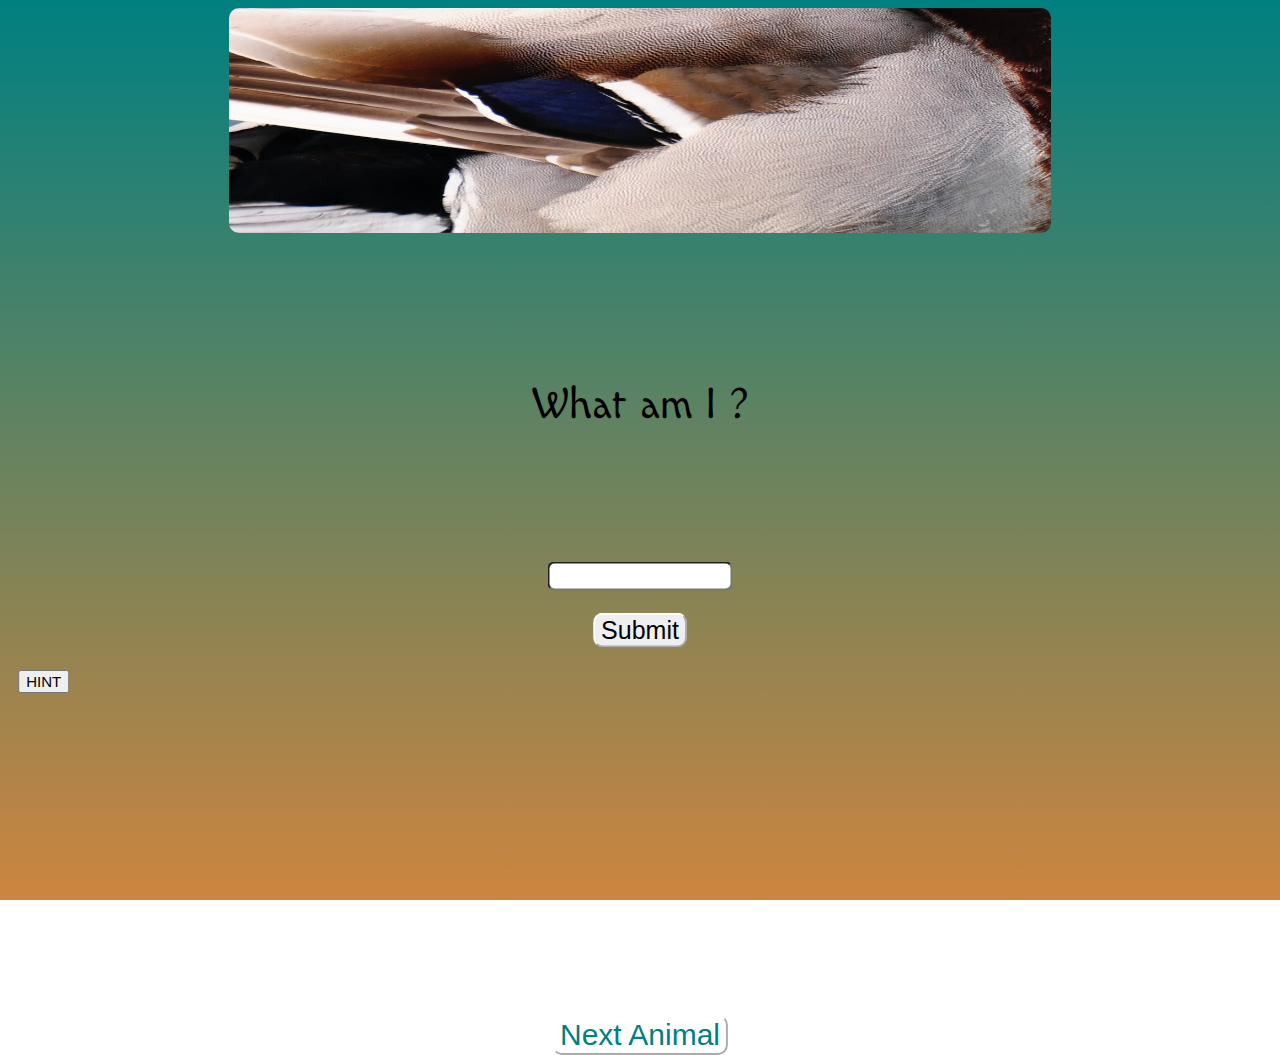
<file: mysteryAnimal5.html>
<!DOCTYPE html>
<html> 
<head>
	<link href="https://fonts.googleapis.com/css2?family=Macondo&display=swap" rel="stylesheet">
	<link href="https://fonts.googleapis.com/css2?family=Zen+Loop&display=swap" rel="stylesheet">
	<link rel="stylesheet" type="text/css" href="GuessMe.css">
</head>
<body class="body-duck">
	<img src="duck.jpg" height="225"class="croppedImage">
	<p class = "whatAmI">What am I ?</p>
	<p class="feedback" id = "feedback"></p>
	<p class="hint" id = "hint"></p>
	<h1 class="infoHeader" id ="header"></h1>
	<p class="info" id = "information"></p>
	<img src="fullsizeduck.jpg" class="revealImage" height="150px" style="display:none" id="revealImg">
	<p class="fillerSpace" id = "filler"></p>

	<button class = "submit-duck" id = "duckSubmit" type = "button" onclick = "duck()">Submit</button>
	<button class = "hint-polarbear hint-fox hint-bobcat hint-caribou hint-duck" id = "duckHint" type = "button" onclick = "Hint()">HINT</button>
	<button class = "next-duck" id = "nextButton" type = "button" onclick = "location.href='mysteryAnimal5.html'">Next Animal</button>

	<input class = "answer" id ="ans" type="text">
	<script src="GuessMe.js"></script>
</body>
</html>
</file>
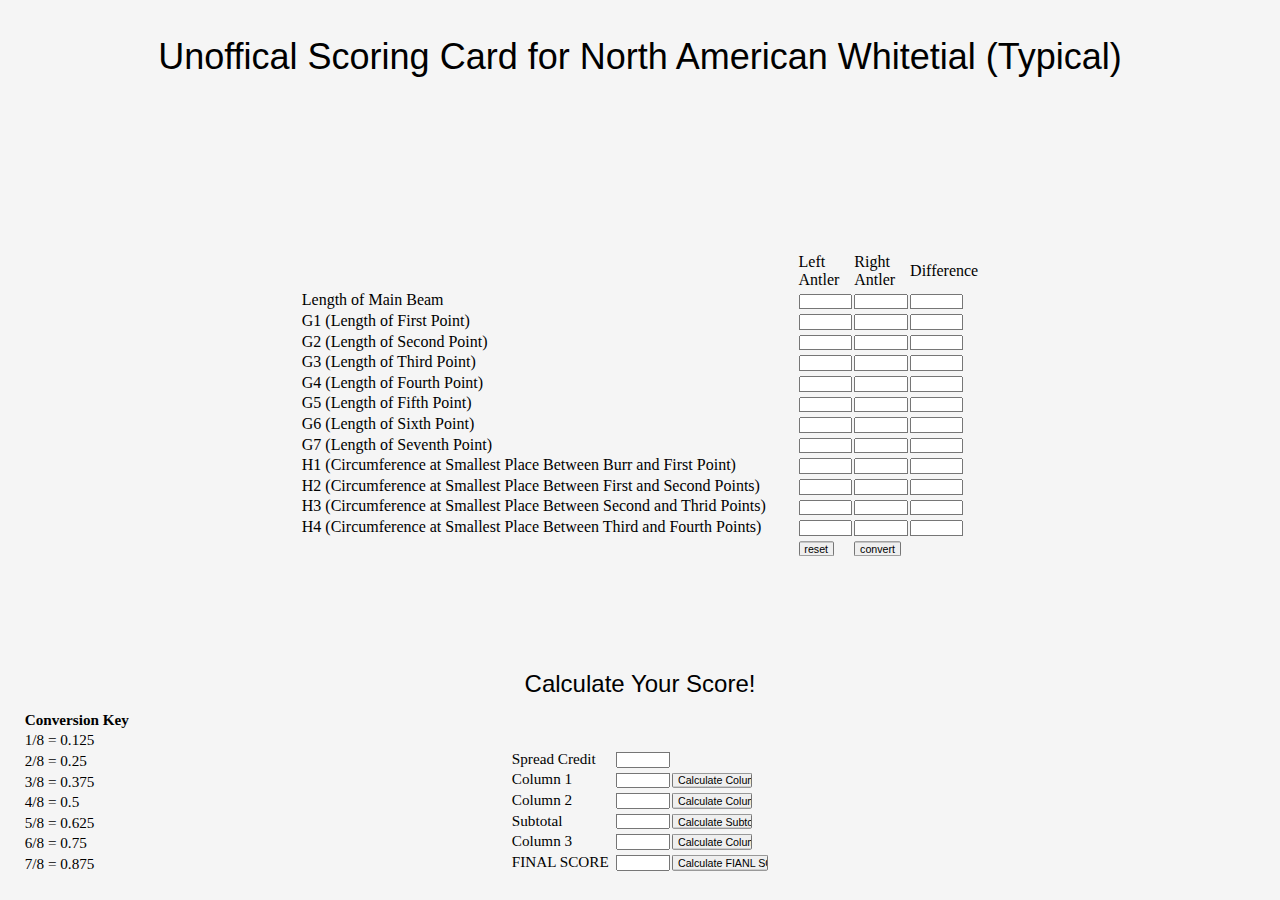
<file: scoreCard.html>
<!DOCTYPE html>
<html>
<head>
   <title>Score Card</title>

   <link rel="stylesheet" type="text/css" href="ScoreCard.css">
</head>
<body>
<p style = "font-size: 45px">Unoffical Scoring Card for North American Whitetial (Typical)</p>

<div style="width:825px">

<table class="center"style="width: 850px">
 <tr>
    <td></td>
    <td>Left Antler</td>
    <td>Right Antler</td>
    <td>Difference</td>
  </tr>
  <tr>
    <td>Length of Main Beam</td>
    <td><Input class="cell" Type="text" id="mainBeamLeft" Name="mainBeamLeft" value=" "></td>
    <td><Input class="cell" Type="text" id="mainBeamRight" Name="mainBeamRight" value=" "></td>
    <td><Input class="cell" Type="text" id="mainBeamDif" Name="mainBeamDif" value=" "></td>
  </tr>
  <tr>
    <td>G1 (Length of First Point)</td>
    <td><Input class="cell" Type="text" id="G1Left" Name="G1Left" value=" "></td>
    <td><Input class="cell" Type="text" id="G1Right" Name="G1Right" value=" "></td>
    <td><Input class="cell" Type="text" id="G1dif" Name="G1dif" value=" "></td>
  </tr>
 <tr>
    <td width=100%>G2 (Length of Second Point)</td>
    <td><Input class="cell" Type="text" id="G2Left" Name="G2Left" value=" "></td>
    <td><Input class="cell" Type="text" id="G2Right" Name="G2Right" value=" "></td>
    <td><Input class="cell" Type="text" id="G2dif" Name="G2dif" value=" "></td>
  </tr>
  <tr>
    <td>G3 (Length of Third Point)</td>
    <td><Input class="cell" Type="text" id="G3Left" Name="G3Left" value=" "></td>
    <td><Input class="cell" Type="text" id="G3Right" Name="G3Right" value=" "></td>
    <td><Input class="cell" Type="text" id="G3dif" Name="G3dif" value=" "></td>
  </tr>
  <tr>
    <td>G4 (Length of Fourth Point)</td>
    <td><Input class="cell" Type="text" id="G4Left" Name="G4Left" value=" "></td>
    <td><Input class="cell" Type="text" id="G4Right" Name="G4Right" value=" "></td>
    <td><Input class="cell" Type="text" id="G4dif" Name="G4dif" value=" "></td>
  </tr>
   <tr>
    <td>G5 (Length of Fifth Point)</td>
    <td><Input class="cell" Type="text" id="G5Left" Name="G5Left" value=" "></td>
    <td><Input class="cell" Type="text" id="G5Right" Name="G5Right" value=" "></td>
    <td><Input class="cell" Type="text" id="G5dif" Name="G5dif" value=" "></td>
  </tr>
   <tr>
    <td>G6 (Length of Sixth Point)</td>
    <td><Input class="cell" Type="text" id="G6Left" Name="G6Left" value=" "></td>
    <td><Input class="cell" Type="text" id="G6Right" Name="G6Right" value=" "></td>
    <td><Input class="cell" Type="text" id="G6dif" Name="G6dif" value=" "></td>
  </tr>
   <tr>
    <td>G7 (Length of Seventh Point)</td>
    <td><Input class="cell" Type="text" id="G7Left" Name="G7Left" value=" "></td>
    <td><Input class="cell" Type="text" id="G7Right" Name="G7Right" value=" "></td>
    <td><Input class="cell" Type="text" id="G7dif" Name="G7dif" value=" "></td>
  </tr>
   <tr>
    <td>H1 (Circumference at Smallest Place Between Burr and First Point)</td>
    <td><Input class="cell" Type="text" id="H1Left" Name="H1Left" value=" "></td>
    <td><Input class="cell" Type="text" id="H1Right" Name="H1Right" value=" "></td>
    <td><Input class="cell" Type="text" id="H1dif" Name="H1dif" value=" "></td>
  </tr>
  <tr>
    <td>H2 (Circumference at Smallest Place Between First and Second Points)</td>
    <td><Input class="cell" Type="text" id="H2Left" Name="H2Left" value=" "></td>
    <td><Input class="cell" Type="text" id="H2Right" Name="H2Right" value=" "></td>
    <td><Input class="cell" Type="text" id="H2dif" Name="H2dif" value=" "></td>
  </tr>
  <tr>
    <td>H3 (Circumference at Smallest Place Between Second and Thrid Points)</td>
    <td><Input class="cell" Type="text" id="H3Left" Name="H3Left" value=" "></td>
    <td><Input class="cell" Type="text" id="H3Right" Name="H3Right" value=" "></td>
    <td><Input class="cell" Type="text" id="H3dif" Name="H3dif" value=" "></td>
  </tr>
  <tr>
    <td>H4 (Circumference at Smallest Place Between Third and Fourth Points)</td>
    <td><Input class="cell" Type="text" id="H4Left" Name="H4Left" value=" "></td>
    <td><Input class="cell" Type="text" id="H4Right" Name="H4Right" value=" "></td>
    <td><Input class="cell" Type="text" id="H4dif" Name="H4dif" value=" "></td>
  </tr>
  <tr>
    <td></td>
    <td width="200px"><Input Type="button" id="reset" Name="reset" value="reset" onclick="reset()"></td>
    <td width="200px"><Input Type="button" id="convert" Name="convert" value="convert" onclick="conversion()"></td>
  </tr>
</table>
</div>
<div>
  <table class="conversion_key">
    <th>Conversion Key</th>
      <tr>
        <td>1/8  =  0.125</td>
      </tr>
      <tr>
        <td>2/8  =  0.25</td>
      </tr>
      <tr>
        <td>3/8  =  0.375</td>
      </tr>
      <tr>
        <td>4/8  =  0.5</td>
      </tr>
      <tr>
        <td>5/8  =  0.625</td>
      </tr>
      <tr>
        <td>6/8  =  0.75</td>
      </tr>
      <tr>
        <td>7/8  =  0.875</td>
      </tr>
  </table>
</div>
<div>
  <p class="lowheader" style = "font-size: 30px">Calculate Your Score!</p>
  <table class="lowerhalf" style="width: 325px">
  <tr>
    <td>Spread Credit</td>
    <td><Input style="width:60px;"Type="text" id="spreadCredit" Name="spreadCreditText" value=" "></td>
  </tr>
  <tr>
    <td>Column 1</td>
    <td><Input style="width:60px;"Type="text" id="columnOne" Name="columnOneText" value=" "></td>
    <td width="200px"><Input style="width:100px;"Type="button" id="columnOneBt" Name="columnOneButton" value="Calculate Column 1" onclick="column1()"></td>
  </tr>
  <tr>
    <td width="200%">Column 2</td>
    <td><Input style="width:60px;"Type="text" id="columnTwo" Name="column2Text" value=" "></td>
    <td width="200px"><Input style="width:100px;"Type="button" id="columnTwoBt" Name="column2Button" value="Calculate Column 2" onclick="column2()"></td>
  </tr>
  <tr>
    <td width="200px">Subtotal</td>
    <td width="200px"><Input style="width:60px;"Type="text" id="subtotal" Name="subtotalText" value=" "></td>
    <td width="200px"><Input style="width:100px;"Type="button" id="subtotalBt" Name="subtotalButton" value="Calculate Subtotal" onclick="subtotal()"></td>
  </tr>
  <tr>
    <td width="200px">Column 3</td>
    <td width="200px"><Input style="width:60px;"Type="text" id="columnThree" Name="columnThreeText" value=" "></td>
    <td width="200px"><Input style="width:100px;"Type="button" id="columnThreeBt" Name="columnThreeButton" value="Calculate Column 3" onclick="column3()"></td>
  </tr>
  <tr>
    <td width="200px">FINAL SCORE</td>
    <td width="200px"><Input style="width:60px;"Type="text" id="finalScore" Name="finalScoreText" value=" "></td>
    <td width="200px"><Input style="width:120px;"Type="button" id="finalScoreBt" Name="finalScoreButton" value="Calculate FIANL SCORE" onclick="final()"></td>
  </tr>
  </div>
  <script src="ScoreCard.js"></script>
</body>
</html>
</file>
<file: assets/css/noscript.css>
/*
	Hyperspace by HTML5 UP
	html5up.net | @ajlkn
	Free for personal and commercial use under the CCA 3.0 license (html5up.net/license)
*/

/* Spotlights */

	.spotlights > section > .image:before {
		opacity: 0 !important;
	}

	.spotlights > section > .content > .inner {
		-moz-transform: none !important;
		-webkit-transform: none !important;
		-ms-transform: none !important;
		transform: none !important;
		opacity: 1 !important;
	}

/* Wrapper */

	.wrapper > .inner {
		opacity: 1 !important;
		-moz-transform: none !important;
		-webkit-transform: none !important;
		-ms-transform: none !important;
		transform: none !important;
	}

/* Sidebar */

	#sidebar > .inner {
		opacity: 1 !important;
	}

	#sidebar nav > ul > li {
		-moz-transform: none !important;
		-webkit-transform: none !important;
		-ms-transform: none !important;
		transform: none !important;
		opacity: 1 !important;
	}
</file>
<file: GuessMe.css>
.whatAmI{
		margin: 0;
 		position: absolute;
  		top: 45%;
  		left: 50%;
  		transform: translate(-50%, -50%);
  		font-family: Macondo;
  		font-size: 44px;
	}
.feedback{
		font-size: 25px;
		margin: 0;
 		position: absolute;
  	    top: 55%;
  		left: 50%;
  		transform: translate(-50%, -50%);
  		
	}
.submit-fox{
		font-size: 25px;
		margin: 0;
 		position: absolute;
  	    top: 70%;
  		left: 50%;
  		transform: translate(-50%, -50%);
  		border-radius: 10px;
  		border-color: sienna;
	}
.submit-polarbear{
		font-size: 25px;
		margin: 0;
 		position: absolute;
  	    top: 70%;
  		left: 50%;
  		transform: translate(-50%, -50%);
  		border-radius: 10px;
  		border-color: whtie;
	}
.submit-caribou{
		font-size: 25px;
		margin: 0;
 		position: absolute;
  	    top: 70%;
  		left: 50%;
  		transform: translate(-50%, -50%);
  		border-radius: 10px;
  		border-color: whtie;
	}
.submit-bobcat{
		font-size: 25px;
		margin: 0;
 		position: absolute;
  	    top: 70%;
  		left: 50%;
  		transform: translate(-50%, -50%);
  		border-radius: 10px;
  		border-color: blanchedalmond;
	}
.submit-duck{
		font-size: 25px;
		margin: 0;
 		position: absolute;
  	    top: 70%;
  		left: 50%;
  		transform: translate(-50%, -50%);
  		border-radius: 10px;
  		border-color: white;
	}
.next-fox{
		font-size:  30px;
		position: absolute;
		top: 115%;
		  left: 50%;
		transform:  translate(-50%, -50%);
		border-radius: 10px;
		border-color: white;
		color: sienna;
		background-color: white;
	}
.next-polarbear{
		font-size:  30px;
		position: absolute;
		top: 115%;
		left: 50%;
		transform:  translate(-50%, -50%);
		border-radius: 10px;
		border-color: white;
		color: gray;
		background-color: white;
	}
.next-caribou{
		font-size:  30px;
		position: absolute;
		top: 115%;
		  left: 50%;
		transform:  translate(-50%, -50%);
		border-radius: 10px;
		border-color: white;
		color: gray;
		background-color: white;
	}
.next-bobcat{
		font-size:  30px;
		position: absolute;
		top: 115%;
		left: 50%;
		transform:  translate(-50%, -50%);
		border-radius: 10px;
		border-color: white;
		color: gray;
		background-color: white;
	}
.next-duck{
		font-size:  30px;
		position: absolute;
		top: 115%;
		left: 50%;
		transform:  translate(-50%, -50%);
		border-radius: 10px;
		border-color: white;
		color: teal;
		background-color: white;
	}
.correct{
		margin: 0;
 		position: absolute;
  	    top: 53%;
  		left: 50%;
  		transform: translate(-50%, -50%);
	}
.answer{
		margin: 0;
 		position: absolute;
  	    top: 64%;
  		left: 50%;
  		transform: translate(-50%, -50%);
  		height: 23px;
		border-radius: 7px;
	}
.body-fox{
		background:  linear-gradient(sandybrown,white);
		background-repeat: no-repeat;
		background-attachment: fixed;
	}
.body-polarbear{
		background:  linear-gradient(lightgray,floralwhite);
		background-repeat: no-repeat;
		background-attachment: fixed;
	}
.body-bobcat{
		background:  linear-gradient(tan,lightgray);
		background-repeat: no-repeat;
		background-attachment: fixed;
	}
.body-caribou{
		background:  linear-gradient(linen,dimgray);
		background-repeat: no-repeat;
		background-attachment: fixed;
	}
.body-duck{
		background:  linear-gradient(teal,peru);
		background-repeat: no-repeat;
		background-attachment: fixed;
	}
.croppedImage{
		display: block;
		margin-left: auto;
		margin-right: auto;
		width:  65%;
		border-radius: 10px;
	}
.revealImage{
		margin: auto;
 		position: absolute;
  		top: 130%;
  		left: 50%;
  		transform: translate(-50%, -50%);
  		font-family: Zen+Loop;
  		font-size: 13px;
	}
.hint-polarbear.hint-fox.hint-bobcat.hint-caribou.hint-duck{
		font-size:  15px;
		transform:  translate(20%, 1900%);
	}
.hint{
		margin: 0;
 		position: absolute;
  		top: 80%;
  		left: 50%;
  		transform: translate(-50%, -50%);
  		font-family: Zen+Loop;
  		font-size: 16px;
	}
.info{
		margin: auto;
 		position: absolute;
  		top: 160%;
  		left: 50%;
  		transform: translate(-50%, -50%);
  		font-family: Zen+Loop;
  		font-size: 17px;
	}	
.infoHeader{
		position: absolute;
  		top: 140%;
  		left: 20%;
  		transform: translate(-50%, -50%);
  		font-family: Zen+Loop;
  		font-size: 24px;
  		font-weight: bold;
	}
.fillerSpace{
 		position: absolute;
  		top: 180%;
  		left: 50%;
  		transform: translate(-50%, -50%);
	}
</file>
<file: ScoreCard.css>
html{
          zoom: .8;
          background-color: whitesmoke;
  }
p {text-align: center; font-family:arial; color:black;}    

.calculate{
      background-color: slategrey;

  }
.center{
      font-size: 20px;
      margin: 0;
      position: absolute;
      top: 45%;
      left: 50%;
      transform: translate(-50%, -50%);
  }
.conversion_key{
      font-size: 19px;
      margin: 0;
      position: absolute;
      top: 88%;
      left: 6%;
      transform: translate(-50%, -50%);
  }
.lowerhalf{
      font-size: 19px;
      margin: 0;
      position: absolute;
      top: 90%;
      left: 50%;
      transform: translate(-50%, -50%);
  }
.lowheader{
      font-size: 19px;
      margin: 0;
      position: absolute;
      top: 76%;
      left: 50%;
      transform: translate(-50%, -50%);
  }
 .cell{
     width: 60px;
 }
</file>
<file: assets/css/main.css>
@import url(fontawesome-all.min.css);

/*
	Hyperspace by HTML5 UP
	html5up.net | @ajlkn
	Free for personal and commercial use under the CCA 3.0 license (html5up.net/license)
*/

html, body, div, span, applet, object,
iframe, h1, h2, h3, h4, h5, h6, p, blockquote,
pre, a, abbr, acronym, address, big, cite,
code, del, dfn, em, img, ins, kbd, q, s, samp,
small, strike, strong, sub, sup, tt, var, b,
u, i, center, dl, dt, dd, ol, ul, li, fieldset,
form, label, legend, table, caption, tbody,
tfoot, thead, tr, th, td, article, aside,
canvas, details, embed, figure, figcaption,
footer, header, hgroup, menu, nav, output, ruby,
section, summary, time, mark, audio, video {
	margin: 0;
	padding: 0;
	border: 0;
	font-size: 100%;
	font: inherit;
	vertical-align: baseline;}

article, aside, details, figcaption, figure,
footer, header, hgroup, menu, nav, section {
	display: block;}

body {
	line-height: 1;
}

ol, ul {
	list-style: none;
}

blockquote, q {
	quotes: none;
}

	blockquote:before, blockquote:after, q:before, q:after {
		content: '';
		content: none;
	}

table {
	border-collapse: collapse;
	border-spacing: 0;
}

body {
	-webkit-text-size-adjust: none;
}

mark {
	background-color: transparent;
	color: inherit;
}

input::-moz-focus-inner {
	border: 0;
	padding: 0;
}

input, select, textarea {
	-moz-appearance: none;
	-webkit-appearance: none;
	-ms-appearance: none;
	appearance: none;
}

/* Basic */

	@-ms-viewport {
		width: device-width;
	}

	body {
		-ms-overflow-style: scrollbar;
	}

	@media screen and (max-width: 480px) {

		html, body {
			min-width: 320px;
		}

	}

	html {
		box-sizing: border-box;
	}

	*, *:before, *:after {
		box-sizing: inherit;
	}

	body {
		background: #312450;
	}

		body.is-preload *, body.is-preload *:before, body.is-preload *:after {
			-moz-animation: none !important;
			-webkit-animation: none !important;
			-ms-animation: none !important;
			animation: none !important;
			-moz-transition: none !important;
			-webkit-transition: none !important;
			-ms-transition: none !important;
			transition: none !important;
		}

/* Type */

	body, input, select, textarea {
		color: rgba(255, 255, 255, 0.55);
		font-family: Arial, Helvetica, sans-serif;
		font-size: 16.5pt;
		font-weight: normal;
		line-height: 1.75;
	}

		@media screen and (max-width: 1680px) {

			body, input, select, textarea {
				font-size: 13pt;
			}

		}

		@media screen and (max-width: 1280px) {

			body, input, select, textarea {
				font-size: 12pt;
			}

		}

		@media screen and (max-width: 360px) {

			body, input, select, textarea {
				font-size: 11pt;
			}

		}

	a {
		-moz-transition: color 0.2s ease, border-bottom-color 0.2s ease;
		-webkit-transition: color 0.2s ease, border-bottom-color 0.2s ease;
		-ms-transition: color 0.2s ease, border-bottom-color 0.2s ease;
		transition: color 0.2s ease, border-bottom-color 0.2s ease;
		border-bottom: dotted 1px rgba(255, 255, 255, 0.35);
		color: inherit;
		text-decoration: none;
	}

		a:hover {
			border-bottom-color: transparent;
			color: #ffffff;
		}

	strong, b {
		color: #ffffff;
		font-weight: bold;
	}

	em, i {
		font-style: italic;
	}

	p {
		margin: 0 0 2em 0;
	}

	h1, h2, h3, h4, h5, h6 {
		color: #ffffff;
		font-weight: bold;
		line-height: 1.5;
		margin: 0 0 0.5em 0;
	}

		h1 a, h2 a, h3 a, h4 a, h5 a, h6 a {
			color: inherit;
			text-decoration: none;
		}

	h1 {
		font-size: 2.75em;
	}

		h1.major {
			margin: 0 0 1.3em 0;
			position: relative;
			padding-bottom: 0.35em;
		}

			h1.major:after {
				background-image: -moz-linear-gradient(to right, #5e42a6, #b74e91);
				background-image: -webkit-linear-gradient(to right, #5e42a6, #b74e91);
				background-image: -ms-linear-gradient(to right, #5e42a6, #b74e91);
				background-image: linear-gradient(to right, #5e42a6, #b74e91);
				-moz-transition: max-width 0.2s ease;
				-webkit-transition: max-width 0.2s ease;
				-ms-transition: max-width 0.2s ease;
				transition: max-width 0.2s ease;
				border-radius: 0.2em;
				bottom: 0;
				content: '';
				height: 0.05em;
				position: absolute;
				right: 0;
				width: 100%;
			}

	h2 {
		font-size: 1.75em;
	}

	h3 {
		font-size: 1.1em;
	}

	h4 {
		font-size: 1em;
	}

	h5 {
		font-size: 0.8em;
	}

	h6 {
		font-size: 0.6em;
	}

	@media screen and (max-width: 736px) {

		h1 {
			font-size: 2em;
		}

		h2 {
			font-size: 1.25em;
		}

		h3 {
			font-size: 1em;
		}

		h4 {
			font-size: 0.8em;
		}

		h5 {
			font-size: 0.6em;
		}

		h6 {
			font-size: 0.6em;
		}

	}

	sub {
		font-size: 0.8em;
		position: relative;
		top: 0.5em;
	}

	sup {
		font-size: 0.8em;
		position: relative;
		top: -0.5em;
	}

	blockquote {
		border-left: solid 4px rgba(255, 255, 255, 0.15);
		font-style: italic;
		margin: 0 0 2em 0;
		padding: 0.5em 0 0.5em 2em;
	}

	code {
		background: rgba(255, 255, 255, 0.05);
		border-radius: 0.25em;
		border: solid 1px rgba(255, 255, 255, 0.15);
		font-family: "Courier New", monospace;
		font-size: 0.9em;
		margin: 0 0.25em;
		padding: 0.25em 0.65em;
	}

	pre {
		-webkit-overflow-scrolling: touch;
		font-family: "Courier New", monospace;
		font-size: 0.9em;
		margin: 0 0 2em 0;
	}

		pre code {
			display: block;
			line-height: 1.75em;
			padding: 1em 1.5em;
			overflow-x: auto;
		}

	hr {
		border: 0;
		border-bottom: solid 1px rgba(255, 255, 255, 0.15);
		margin: 2em 0;
	}

		hr.major {
			margin: 3em 0;
		}

	.align-left {
		text-align: left;
	}

	.align-center {
		text-align: center;
	}

	.align-right {
		text-align: right;
	}

/* Row */

	.row {
		display: flex;
		flex-wrap: wrap;
		box-sizing: border-box;
		align-items: stretch;
	}

		.row > * {
			box-sizing: border-box;
		}

		.row.gtr-uniform > * > :last-child {
			margin-bottom: 0;
		}

		.row.aln-left {
			justify-content: flex-start;
		}

		.row.aln-center {
			justify-content: center;
		}

		.row.aln-right {
			justify-content: flex-end;
		}

		.row.aln-top {
			align-items: flex-start;
		}

		.row.aln-middle {
			align-items: center;
		}

		.row.aln-bottom {
			align-items: flex-end;
		}

		.row > .imp {
			order: -1;
		}

		.row > .col-1 {
			width: 8.33333%;
		}

		.row > .off-1 {
			margin-left: 8.33333%;
		}

		.row > .col-2 {
			width: 16.66667%;
		}

		.row > .off-2 {
			margin-left: 16.66667%;
		}

		.row > .col-3 {
			width: 25%;
		}

		.row > .off-3 {
			margin-left: 25%;
		}

		.row > .col-4 {
			width: 33.33333%;
		}

		.row > .off-4 {
			margin-left: 33.33333%;
		}

		.row > .col-5 {
			width: 41.66667%;
		}

		.row > .off-5 {
			margin-left: 41.66667%;
		}

		.row > .col-6 {
			width: 50%;
		}

		.row > .off-6 {
			margin-left: 50%;
		}

		.row > .col-7 {
			width: 58.33333%;
		}

		.row > .off-7 {
			margin-left: 58.33333%;
		}

		.row > .col-8 {
			width: 66.66667%;
		}

		.row > .off-8 {
			margin-left: 66.66667%;
		}

		.row > .col-9 {
			width: 75%;
		}

		.row > .off-9 {
			margin-left: 75%;
		}

		.row > .col-10 {
			width: 83.33333%;
		}

		.row > .off-10 {
			margin-left: 83.33333%;
		}

		.row > .col-11 {
			width: 91.66667%;
		}

		.row > .off-11 {
			margin-left: 91.66667%;
		}

		.row > .col-12 {
			width: 100%;
		}

		.row > .off-12 {
			margin-left: 100%;
		}

		.row.gtr-0 {
			margin-top: 0;
			margin-left: 0em;
		}

			.row.gtr-0 > * {
				padding: 0 0 0 0em;
			}

			.row.gtr-0.gtr-uniform {
				margin-top: 0em;
			}

				.row.gtr-0.gtr-uniform > * {
					padding-top: 0em;
				}

		.row.gtr-25 {
			margin-top: 0;
			margin-left: -0.375em;
		}

			.row.gtr-25 > * {
				padding: 0 0 0 0.375em;
			}

			.row.gtr-25.gtr-uniform {
				margin-top: -0.375em;
			}

				.row.gtr-25.gtr-uniform > * {
					padding-top: 0.375em;
				}

		.row.gtr-50 {
			margin-top: 0;
			margin-left: -0.75em;
		}

			.row.gtr-50 > * {
				padding: 0 0 0 0.75em;
			}

			.row.gtr-50.gtr-uniform {
				margin-top: -0.75em;
			}

				.row.gtr-50.gtr-uniform > * {
					padding-top: 0.75em;
				}

		.row {
			margin-top: 0;
			margin-left: -1.5em;
		}

			.row > * {
				padding: 0 0 0 1.5em;
			}

			.row.gtr-uniform {
				margin-top: -1.5em;
			}

				.row.gtr-uniform > * {
					padding-top: 1.5em;
				}

		.row.gtr-150 {
			margin-top: 0;
			margin-left: -2.25em;
		}

			.row.gtr-150 > * {
				padding: 0 0 0 2.25em;
			}

			.row.gtr-150.gtr-uniform {
				margin-top: -2.25em;
			}

				.row.gtr-150.gtr-uniform > * {
					padding-top: 2.25em;
				}

		.row.gtr-200 {
			margin-top: 0;
			margin-left: -3em;
		}

			.row.gtr-200 > * {
				padding: 0 0 0 3em;
			}

			.row.gtr-200.gtr-uniform {
				margin-top: -3em;
			}

				.row.gtr-200.gtr-uniform > * {
					padding-top: 3em;
				}

		@media screen and (max-width: 1680px) {

			.row {
				display: flex;
				flex-wrap: wrap;
				box-sizing: border-box;
				align-items: stretch;
			}

				.row > * {
					box-sizing: border-box;
				}

				.row.gtr-uniform > * > :last-child {
					margin-bottom: 0;
				}

				.row.aln-left {
					justify-content: flex-start;
				}

				.row.aln-center {
					justify-content: center;
				}

				.row.aln-right {
					justify-content: flex-end;
				}

				.row.aln-top {
					align-items: flex-start;
				}

				.row.aln-middle {
					align-items: center;
				}

				.row.aln-bottom {
					align-items: flex-end;
				}

				.row > .imp-xlarge {
					order: -1;
				}

				.row > .col-1-xlarge {
					width: 8.33333%;
				}

				.row > .off-1-xlarge {
					margin-left: 8.33333%;
				}

				.row > .col-2-xlarge {
					width: 16.66667%;
				}

				.row > .off-2-xlarge {
					margin-left: 16.66667%;
				}

				.row > .col-3-xlarge {
					width: 25%;
				}

				.row > .off-3-xlarge {
					margin-left: 25%;
				}

				.row > .col-4-xlarge {
					width: 33.33333%;
				}

				.row > .off-4-xlarge {
					margin-left: 33.33333%;
				}

				.row > .col-5-xlarge {
					width: 41.66667%;
				}

				.row > .off-5-xlarge {
					margin-left: 41.66667%;
				}

				.row > .col-6-xlarge {
					width: 50%;
				}

				.row > .off-6-xlarge {
					margin-left: 50%;
				}

				.row > .col-7-xlarge {
					width: 58.33333%;
				}

				.row > .off-7-xlarge {
					margin-left: 58.33333%;
				}

				.row > .col-8-xlarge {
					width: 66.66667%;
				}

				.row > .off-8-xlarge {
					margin-left: 66.66667%;
				}

				.row > .col-9-xlarge {
					width: 75%;
				}

				.row > .off-9-xlarge {
					margin-left: 75%;
				}

				.row > .col-10-xlarge {
					width: 83.33333%;
				}

				.row > .off-10-xlarge {
					margin-left: 83.33333%;
				}

				.row > .col-11-xlarge {
					width: 91.66667%;
				}

				.row > .off-11-xlarge {
					margin-left: 91.66667%;
				}

				.row > .col-12-xlarge {
					width: 100%;
				}

				.row > .off-12-xlarge {
					margin-left: 100%;
				}

				.row.gtr-0 {
					margin-top: 0;
					margin-left: 0em;
				}

					.row.gtr-0 > * {
						padding: 0 0 0 0em;
					}

					.row.gtr-0.gtr-uniform {
						margin-top: 0em;
					}

						.row.gtr-0.gtr-uniform > * {
							padding-top: 0em;
						}

				.row.gtr-25 {
					margin-top: 0;
					margin-left: -0.375em;
				}

					.row.gtr-25 > * {
						padding: 0 0 0 0.375em;
					}

					.row.gtr-25.gtr-uniform {
						margin-top: -0.375em;
					}

						.row.gtr-25.gtr-uniform > * {
							padding-top: 0.375em;
						}

				.row.gtr-50 {
					margin-top: 0;
					margin-left: -0.75em;
				}

					.row.gtr-50 > * {
						padding: 0 0 0 0.75em;
					}

					.row.gtr-50.gtr-uniform {
						margin-top: -0.75em;
					}

						.row.gtr-50.gtr-uniform > * {
							padding-top: 0.75em;
						}

				.row {
					margin-top: 0;
					margin-left: -1.5em;
				}

					.row > * {
						padding: 0 0 0 1.5em;
					}

					.row.gtr-uniform {
						margin-top: -1.5em;
					}

						.row.gtr-uniform > * {
							padding-top: 1.5em;
						}

				.row.gtr-150 {
					margin-top: 0;
					margin-left: -2.25em;
				}

					.row.gtr-150 > * {
						padding: 0 0 0 2.25em;
					}

					.row.gtr-150.gtr-uniform {
						margin-top: -2.25em;
					}

						.row.gtr-150.gtr-uniform > * {
							padding-top: 2.25em;
						}

				.row.gtr-200 {
					margin-top: 0;
					margin-left: -3em;
				}

					.row.gtr-200 > * {
						padding: 0 0 0 3em;
					}

					.row.gtr-200.gtr-uniform {
						margin-top: -3em;
					}

						.row.gtr-200.gtr-uniform > * {
							padding-top: 3em;
						}

		}

		@media screen and (max-width: 1280px) {

			.row {
				display: flex;
				flex-wrap: wrap;
				box-sizing: border-box;
				align-items: stretch;
			}

				.row > * {
					box-sizing: border-box;
				}

				.row.gtr-uniform > * > :last-child {
					margin-bottom: 0;
				}

				.row.aln-left {
					justify-content: flex-start;
				}

				.row.aln-center {
					justify-content: center;
				}

				.row.aln-right {
					justify-content: flex-end;
				}

				.row.aln-top {
					align-items: flex-start;
				}

				.row.aln-middle {
					align-items: center;
				}

				.row.aln-bottom {
					align-items: flex-end;
				}

				.row > .imp-large {
					order: -1;
				}

				.row > .col-1-large {
					width: 8.33333%;
				}

				.row > .off-1-large {
					margin-left: 8.33333%;
				}

				.row > .col-2-large {
					width: 16.66667%;
				}

				.row > .off-2-large {
					margin-left: 16.66667%;
				}

				.row > .col-3-large {
					width: 25%;
				}

				.row > .off-3-large {
					margin-left: 25%;
				}

				.row > .col-4-large {
					width: 33.33333%;
				}

				.row > .off-4-large {
					margin-left: 33.33333%;
				}

				.row > .col-5-large {
					width: 41.66667%;
				}

				.row > .off-5-large {
					margin-left: 41.66667%;
				}

				.row > .col-6-large {
					width: 50%;
				}

				.row > .off-6-large {
					margin-left: 50%;
				}

				.row > .col-7-large {
					width: 58.33333%;
				}

				.row > .off-7-large {
					margin-left: 58.33333%;
				}

				.row > .col-8-large {
					width: 66.66667%;
				}

				.row > .off-8-large {
					margin-left: 66.66667%;
				}

				.row > .col-9-large {
					width: 75%;
				}

				.row > .off-9-large {
					margin-left: 75%;
				}

				.row > .col-10-large {
					width: 83.33333%;
				}

				.row > .off-10-large {
					margin-left: 83.33333%;
				}

				.row > .col-11-large {
					width: 91.66667%;
				}

				.row > .off-11-large {
					margin-left: 91.66667%;
				}

				.row > .col-12-large {
					width: 100%;
				}

				.row > .off-12-large {
					margin-left: 100%;
				}

				.row.gtr-0 {
					margin-top: 0;
					margin-left: 0em;
				}

					.row.gtr-0 > * {
						padding: 0 0 0 0em;
					}

					.row.gtr-0.gtr-uniform {
						margin-top: 0em;
					}

						.row.gtr-0.gtr-uniform > * {
							padding-top: 0em;
						}

				.row.gtr-25 {
					margin-top: 0;
					margin-left: -0.375em;
				}

					.row.gtr-25 > * {
						padding: 0 0 0 0.375em;
					}

					.row.gtr-25.gtr-uniform {
						margin-top: -0.375em;
					}

						.row.gtr-25.gtr-uniform > * {
							padding-top: 0.375em;
						}

				.row.gtr-50 {
					margin-top: 0;
					margin-left: -0.75em;
				}

					.row.gtr-50 > * {
						padding: 0 0 0 0.75em;
					}

					.row.gtr-50.gtr-uniform {
						margin-top: -0.75em;
					}

						.row.gtr-50.gtr-uniform > * {
							padding-top: 0.75em;
						}

				.row {
					margin-top: 0;
					margin-left: -1.5em;
				}

					.row > * {
						padding: 0 0 0 1.5em;
					}

					.row.gtr-uniform {
						margin-top: -1.5em;
					}

						.row.gtr-uniform > * {
							padding-top: 1.5em;
						}

				.row.gtr-150 {
					margin-top: 0;
					margin-left: -2.25em;
				}

					.row.gtr-150 > * {
						padding: 0 0 0 2.25em;
					}

					.row.gtr-150.gtr-uniform {
						margin-top: -2.25em;
					}

						.row.gtr-150.gtr-uniform > * {
							padding-top: 2.25em;
						}

				.row.gtr-200 {
					margin-top: 0;
					margin-left: -3em;
				}

					.row.gtr-200 > * {
						padding: 0 0 0 3em;
					}

					.row.gtr-200.gtr-uniform {
						margin-top: -3em;
					}

						.row.gtr-200.gtr-uniform > * {
							padding-top: 3em;
						}

		}

		@media screen and (max-width: 980px) {

			.row {
				display: flex;
				flex-wrap: wrap;
				box-sizing: border-box;
				align-items: stretch;
			}

				.row > * {
					box-sizing: border-box;
				}

				.row.gtr-uniform > * > :last-child {
					margin-bottom: 0;
				}

				.row.aln-left {
					justify-content: flex-start;
				}

				.row.aln-center {
					justify-content: center;
				}

				.row.aln-right {
					justify-content: flex-end;
				}

				.row.aln-top {
					align-items: flex-start;
				}

				.row.aln-middle {
					align-items: center;
				}

				.row.aln-bottom {
					align-items: flex-end;
				}

				.row > .imp-medium {
					order: -1;
				}

				.row > .col-1-medium {
					width: 8.33333%;
				}

				.row > .off-1-medium {
					margin-left: 8.33333%;
				}

				.row > .col-2-medium {
					width: 16.66667%;
				}

				.row > .off-2-medium {
					margin-left: 16.66667%;
				}

				.row > .col-3-medium {
					width: 25%;
				}

				.row > .off-3-medium {
					margin-left: 25%;
				}

				.row > .col-4-medium {
					width: 33.33333%;
				}

				.row > .off-4-medium {
					margin-left: 33.33333%;
				}

				.row > .col-5-medium {
					width: 41.66667%;
				}

				.row > .off-5-medium {
					margin-left: 41.66667%;
				}

				.row > .col-6-medium {
					width: 50%;
				}

				.row > .off-6-medium {
					margin-left: 50%;
				}

				.row > .col-7-medium {
					width: 58.33333%;
				}

				.row > .off-7-medium {
					margin-left: 58.33333%;
				}

				.row > .col-8-medium {
					width: 66.66667%;
				}

				.row > .off-8-medium {
					margin-left: 66.66667%;
				}

				.row > .col-9-medium {
					width: 75%;
				}

				.row > .off-9-medium {
					margin-left: 75%;
				}

				.row > .col-10-medium {
					width: 83.33333%;
				}

				.row > .off-10-medium {
					margin-left: 83.33333%;
				}

				.row > .col-11-medium {
					width: 91.66667%;
				}

				.row > .off-11-medium {
					margin-left: 91.66667%;
				}

				.row > .col-12-medium {
					width: 100%;
				}

				.row > .off-12-medium {
					margin-left: 100%;
				}

				.row.gtr-0 {
					margin-top: 0;
					margin-left: 0em;
				}

					.row.gtr-0 > * {
						padding: 0 0 0 0em;
					}

					.row.gtr-0.gtr-uniform {
						margin-top: 0em;
					}

						.row.gtr-0.gtr-uniform > * {
							padding-top: 0em;
						}

				.row.gtr-25 {
					margin-top: 0;
					margin-left: -0.375em;
				}

					.row.gtr-25 > * {
						padding: 0 0 0 0.375em;
					}

					.row.gtr-25.gtr-uniform {
						margin-top: -0.375em;
					}

						.row.gtr-25.gtr-uniform > * {
							padding-top: 0.375em;
						}

				.row.gtr-50 {
					margin-top: 0;
					margin-left: -0.75em;
				}

					.row.gtr-50 > * {
						padding: 0 0 0 0.75em;
					}

					.row.gtr-50.gtr-uniform {
						margin-top: -0.75em;
					}

						.row.gtr-50.gtr-uniform > * {
							padding-top: 0.75em;
						}

				.row {
					margin-top: 0;
					margin-left: -1.5em;
				}

					.row > * {
						padding: 0 0 0 1.5em;
					}

					.row.gtr-uniform {
						margin-top: -1.5em;
					}

						.row.gtr-uniform > * {
							padding-top: 1.5em;
						}

				.row.gtr-150 {
					margin-top: 0;
					margin-left: -2.25em;
				}

					.row.gtr-150 > * {
						padding: 0 0 0 2.25em;
					}

					.row.gtr-150.gtr-uniform {
						margin-top: -2.25em;
					}

						.row.gtr-150.gtr-uniform > * {
							padding-top: 2.25em;
						}

				.row.gtr-200 {
					margin-top: 0;
					margin-left: -3em;
				}

					.row.gtr-200 > * {
						padding: 0 0 0 3em;
					}

					.row.gtr-200.gtr-uniform {
						margin-top: -3em;
					}

						.row.gtr-200.gtr-uniform > * {
							padding-top: 3em;
						}

		}

		@media screen and (max-width: 736px) {

			.row {
				display: flex;
				flex-wrap: wrap;
				box-sizing: border-box;
				align-items: stretch;
			}

				.row > * {
					box-sizing: border-box;
				}

				.row.gtr-uniform > * > :last-child {
					margin-bottom: 0;
				}

				.row.aln-left {
					justify-content: flex-start;
				}

				.row.aln-center {
					justify-content: center;
				}

				.row.aln-right {
					justify-content: flex-end;
				}

				.row.aln-top {
					align-items: flex-start;
				}

				.row.aln-middle {
					align-items: center;
				}

				.row.aln-bottom {
					align-items: flex-end;
				}

				.row > .imp-small {
					order: -1;
				}

				.row > .col-1-small {
					width: 8.33333%;
				}

				.row > .off-1-small {
					margin-left: 8.33333%;
				}

				.row > .col-2-small {
					width: 16.66667%;
				}

				.row > .off-2-small {
					margin-left: 16.66667%;
				}

				.row > .col-3-small {
					width: 25%;
				}

				.row > .off-3-small {
					margin-left: 25%;
				}

				.row > .col-4-small {
					width: 33.33333%;
				}

				.row > .off-4-small {
					margin-left: 33.33333%;
				}

				.row > .col-5-small {
					width: 41.66667%;
				}

				.row > .off-5-small {
					margin-left: 41.66667%;
				}

				.row > .col-6-small {
					width: 50%;
				}

				.row > .off-6-small {
					margin-left: 50%;
				}

				.row > .col-7-small {
					width: 58.33333%;
				}

				.row > .off-7-small {
					margin-left: 58.33333%;
				}

				.row > .col-8-small {
					width: 66.66667%;
				}

				.row > .off-8-small {
					margin-left: 66.66667%;
				}

				.row > .col-9-small {
					width: 75%;
				}

				.row > .off-9-small {
					margin-left: 75%;
				}

				.row > .col-10-small {
					width: 83.33333%;
				}

				.row > .off-10-small {
					margin-left: 83.33333%;
				}

				.row > .col-11-small {
					width: 91.66667%;
				}

				.row > .off-11-small {
					margin-left: 91.66667%;
				}

				.row > .col-12-small {
					width: 100%;
				}

				.row > .off-12-small {
					margin-left: 100%;
				}

				.row.gtr-0 {
					margin-top: 0;
					margin-left: 0em;
				}

					.row.gtr-0 > * {
						padding: 0 0 0 0em;
					}

					.row.gtr-0.gtr-uniform {
						margin-top: 0em;
					}

						.row.gtr-0.gtr-uniform > * {
							padding-top: 0em;
						}

				.row.gtr-25 {
					margin-top: 0;
					margin-left: -0.375em;
				}

					.row.gtr-25 > * {
						padding: 0 0 0 0.375em;
					}

					.row.gtr-25.gtr-uniform {
						margin-top: -0.375em;
					}

						.row.gtr-25.gtr-uniform > * {
							padding-top: 0.375em;
						}

				.row.gtr-50 {
					margin-top: 0;
					margin-left: -0.75em;
				}

					.row.gtr-50 > * {
						padding: 0 0 0 0.75em;
					}

					.row.gtr-50.gtr-uniform {
						margin-top: -0.75em;
					}

						.row.gtr-50.gtr-uniform > * {
							padding-top: 0.75em;
						}

				.row {
					margin-top: 0;
					margin-left: -1.5em;
				}

					.row > * {
						padding: 0 0 0 1.5em;
					}

					.row.gtr-uniform {
						margin-top: -1.5em;
					}

						.row.gtr-uniform > * {
							padding-top: 1.5em;
						}

				.row.gtr-150 {
					margin-top: 0;
					margin-left: -2.25em;
				}

					.row.gtr-150 > * {
						padding: 0 0 0 2.25em;
					}

					.row.gtr-150.gtr-uniform {
						margin-top: -2.25em;
					}

						.row.gtr-150.gtr-uniform > * {
							padding-top: 2.25em;
						}

				.row.gtr-200 {
					margin-top: 0;
					margin-left: -3em;
				}

					.row.gtr-200 > * {
						padding: 0 0 0 3em;
					}

					.row.gtr-200.gtr-uniform {
						margin-top: -3em;
					}

						.row.gtr-200.gtr-uniform > * {
							padding-top: 3em;
						}

		}

		@media screen and (max-width: 480px) {

			.row {
				display: flex;
				flex-wrap: wrap;
				box-sizing: border-box;
				align-items: stretch;
			}

				.row > * {
					box-sizing: border-box;
				}

				.row.gtr-uniform > * > :last-child {
					margin-bottom: 0;
				}

				.row.aln-left {
					justify-content: flex-start;
				}

				.row.aln-center {
					justify-content: center;
				}

				.row.aln-right {
					justify-content: flex-end;
				}

				.row.aln-top {
					align-items: flex-start;
				}

				.row.aln-middle {
					align-items: center;
				}

				.row.aln-bottom {
					align-items: flex-end;
				}

				.row > .imp-xsmall {
					order: -1;
				}

				.row > .col-1-xsmall {
					width: 8.33333%;
				}

				.row > .off-1-xsmall {
					margin-left: 8.33333%;
				}

				.row > .col-2-xsmall {
					width: 16.66667%;
				}

				.row > .off-2-xsmall {
					margin-left: 16.66667%;
				}

				.row > .col-3-xsmall {
					width: 25%;
				}

				.row > .off-3-xsmall {
					margin-left: 25%;
				}

				.row > .col-4-xsmall {
					width: 33.33333%;
				}

				.row > .off-4-xsmall {
					margin-left: 33.33333%;
				}

				.row > .col-5-xsmall {
					width: 41.66667%;
				}

				.row > .off-5-xsmall {
					margin-left: 41.66667%;
				}

				.row > .col-6-xsmall {
					width: 50%;
				}

				.row > .off-6-xsmall {
					margin-left: 50%;
				}

				.row > .col-7-xsmall {
					width: 58.33333%;
				}

				.row > .off-7-xsmall {
					margin-left: 58.33333%;
				}

				.row > .col-8-xsmall {
					width: 66.66667%;
				}

				.row > .off-8-xsmall {
					margin-left: 66.66667%;
				}

				.row > .col-9-xsmall {
					width: 75%;
				}

				.row > .off-9-xsmall {
					margin-left: 75%;
				}

				.row > .col-10-xsmall {
					width: 83.33333%;
				}

				.row > .off-10-xsmall {
					margin-left: 83.33333%;
				}

				.row > .col-11-xsmall {
					width: 91.66667%;
				}

				.row > .off-11-xsmall {
					margin-left: 91.66667%;
				}

				.row > .col-12-xsmall {
					width: 100%;
				}

				.row > .off-12-xsmall {
					margin-left: 100%;
				}

				.row.gtr-0 {
					margin-top: 0;
					margin-left: 0em;
				}

					.row.gtr-0 > * {
						padding: 0 0 0 0em;
					}

					.row.gtr-0.gtr-uniform {
						margin-top: 0em;
					}

						.row.gtr-0.gtr-uniform > * {
							padding-top: 0em;
						}

				.row.gtr-25 {
					margin-top: 0;
					margin-left: -0.375em;
				}

					.row.gtr-25 > * {
						padding: 0 0 0 0.375em;
					}

					.row.gtr-25.gtr-uniform {
						margin-top: -0.375em;
					}

						.row.gtr-25.gtr-uniform > * {
							padding-top: 0.375em;
						}

				.row.gtr-50 {
					margin-top: 0;
					margin-left: -0.75em;
				}

					.row.gtr-50 > * {
						padding: 0 0 0 0.75em;
					}

					.row.gtr-50.gtr-uniform {
						margin-top: -0.75em;
					}

						.row.gtr-50.gtr-uniform > * {
							padding-top: 0.75em;
						}

				.row {
					margin-top: 0;
					margin-left: -1.5em;
				}

					.row > * {
						padding: 0 0 0 1.5em;
					}

					.row.gtr-uniform {
						margin-top: -1.5em;
					}

						.row.gtr-uniform > * {
							padding-top: 1.5em;
						}

				.row.gtr-150 {
					margin-top: 0;
					margin-left: -2.25em;
				}

					.row.gtr-150 > * {
						padding: 0 0 0 2.25em;
					}

					.row.gtr-150.gtr-uniform {
						margin-top: -2.25em;
					}

						.row.gtr-150.gtr-uniform > * {
							padding-top: 2.25em;
						}

				.row.gtr-200 {
					margin-top: 0;
					margin-left: -3em;
				}

					.row.gtr-200 > * {
						padding: 0 0 0 3em;
					}

					.row.gtr-200.gtr-uniform {
						margin-top: -3em;
					}

						.row.gtr-200.gtr-uniform > * {
							padding-top: 3em;
						}

		}

/* Box */

	.box {
		border-radius: 0.25em;
		border: solid 1px rgba(255, 255, 255, 0.15);
		margin-bottom: 2em;
		padding: 1.5em;
	}

		.box > :last-child,
		.box > :last-child > :last-child,
		.box > :last-child > :last-child > :last-child {
			margin-bottom: 0;
		}

		.box.alt {
			border: 0;
			border-radius: 0;
			padding: 0;
		}

/* Button */

	input[type="submit"],
	input[type="reset"],
	input[type="button"],
	button,
	.button {
		-moz-appearance: none;
		-webkit-appearance: none;
		-ms-appearance: none;
		appearance: none;
		-moz-transition: border-color 0.2s ease;
		-webkit-transition: border-color 0.2s ease;
		-ms-transition: border-color 0.2s ease;
		transition: border-color 0.2s ease;
		background-color: transparent;
		border: solid 1px !important;
		border-color: rgba(255, 255, 255, 0.15) !important;
		border-radius: 3em;
		color: #ffffff !important;
		cursor: pointer;
		display: inline-block;
		font-size: 0.6em;
		font-weight: bold;
		height: calc(4.75em + 2px);
		letter-spacing: 0.25em;
		line-height: 4.75em;
		outline: 0;
		padding: 0 3.75em;
		position: relative;
		text-align: center;
		text-decoration: none;
		text-transform: uppercase;
		white-space: nowrap;
	}

		input[type="submit"]:after,
		input[type="reset"]:after,
		input[type="button"]:after,
		button:after,
		.button:after {
			-moz-transform: scale(0.25);
			-webkit-transform: scale(0.25);
			-ms-transform: scale(0.25);
			transform: scale(0.25);
			pointer-events: none;
			-moz-transition: opacity 0.2s ease, -moz-transform 0.2s ease;
			-webkit-transition: opacity 0.2s ease, -webkit-transform 0.2s ease;
			-ms-transition: opacity 0.2s ease, -ms-transform 0.2s ease;
			transition: opacity 0.2s ease, transform 0.2s ease;
			background: #ffffff;
			border-radius: 3em;
			content: '';
			height: 100%;
			left: 0;
			opacity: 0;
			position: absolute;
			top: 0;
			width: 100%;
		}

		input[type="submit"].icon:before,
		input[type="reset"].icon:before,
		input[type="button"].icon:before,
		button.icon:before,
		.button.icon:before {
			margin-right: 0.75em;
		}

		input[type="submit"].fit,
		input[type="reset"].fit,
		input[type="button"].fit,
		button.fit,
		.button.fit {
			width: 100%;
		}

		input[type="submit"].small,
		input[type="reset"].small,
		input[type="button"].small,
		button.small,
		.button.small {
			font-size: 0.4em;
		}

		input[type="submit"].large,
		input[type="reset"].large,
		input[type="button"].large,
		button.large,
		.button.large {
			font-size: 0.8em;
		}

		input[type="submit"].primary,
		input[type="reset"].primary,
		input[type="button"].primary,
		button.primary,
		.button.primary {
			background-color: #ffffff;
			color: #312450 !important;
		}

			input[type="submit"].primary:after,
			input[type="reset"].primary:after,
			input[type="button"].primary:after,
			button.primary:after,
			.button.primary:after {
				display: none;
			}

		input[type="submit"].disabled, input[type="submit"]:disabled,
		input[type="reset"].disabled,
		input[type="reset"]:disabled,
		input[type="button"].disabled,
		input[type="button"]:disabled,
		button.disabled,
		button:disabled,
		.button.disabled,
		.button:disabled {
			cursor: default;
			opacity: 0.5;
			pointer-events: none;
		}

		input[type="submit"]:hover,
		input[type="reset"]:hover,
		input[type="button"]:hover,
		button:hover,
		.button:hover {
			border-color: rgba(255, 255, 255, 0.55) !important;
		}

			input[type="submit"]:hover:after,
			input[type="reset"]:hover:after,
			input[type="button"]:hover:after,
			button:hover:after,
			.button:hover:after {
				opacity: 0.05;
				-moz-transform: scale(1);
				-webkit-transform: scale(1);
				-ms-transform: scale(1);
				transform: scale(1);
			}

			input[type="submit"]:hover:active,
			input[type="reset"]:hover:active,
			input[type="button"]:hover:active,
			button:hover:active,
			.button:hover:active {
				border-color: #ffffff !important;
			}

				input[type="submit"]:hover:active:after,
				input[type="reset"]:hover:active:after,
				input[type="button"]:hover:active:after,
				button:hover:active:after,
				.button:hover:active:after {
					opacity: 0.1;
				}

/* Features */

	.features {
		display: -moz-flex;
		display: -webkit-flex;
		display: -ms-flex;
		display: flex;
		-moz-flex-wrap: wrap;
		-webkit-flex-wrap: wrap;
		-ms-flex-wrap: wrap;
		flex-wrap: wrap;
		border-radius: 0.25em;
		border: solid 1px rgba(255, 255, 255, 0.15);
		background: rgba(255, 255, 255, 0.05);
		margin: 0 0 2em 0;
	}

		.features section {
			padding: 3.5em 3em 1em 7em ;
			width: 50%;
			border-top: solid 1px rgba(255, 255, 255, 0.15);
			position: relative;
		}

			.features section:nth-child(-n + 2) {
				border-top-width: 0;
			}

			.features section:nth-child(2n) {
				border-left: solid 1px rgba(255, 255, 255, 0.15);
			}

			.features section .icon {
				-moz-transition: opacity 0.5s ease, -moz-transform 0.5s ease;
				-webkit-transition: opacity 0.5s ease, -webkit-transform 0.5s ease;
				-ms-transition: opacity 0.5s ease, -ms-transform 0.5s ease;
				transition: opacity 0.5s ease, transform 0.5s ease;
				-moz-transition-delay: 1s;
				-webkit-transition-delay: 1s;
				-ms-transition-delay: 1s;
				transition-delay: 1s;
				-moz-transform: scale(1);
				-webkit-transform: scale(1);
				-ms-transform: scale(1);
				transform: scale(1);
				position: absolute;
				left: 3em;
				top: 3em;
				opacity: 1;
			}

			.features section:nth-child(1) .icon {
				-moz-transition-delay: 0.15s;
				-webkit-transition-delay: 0.15s;
				-ms-transition-delay: 0.15s;
				transition-delay: 0.15s;
			}

			.features section:nth-child(2) .icon {
				-moz-transition-delay: 0.3s;
				-webkit-transition-delay: 0.3s;
				-ms-transition-delay: 0.3s;
				transition-delay: 0.3s;
			}

			.features section:nth-child(3) .icon {
				-moz-transition-delay: 0.45s;
				-webkit-transition-delay: 0.45s;
				-ms-transition-delay: 0.45s;
				transition-delay: 0.45s;
			}

			.features section:nth-child(4) .icon {
				-moz-transition-delay: 0.6s;
				-webkit-transition-delay: 0.6s;
				-ms-transition-delay: 0.6s;
				transition-delay: 0.6s;
			}

			.features section:nth-child(5) .icon {
				-moz-transition-delay: 0.75s;
				-webkit-transition-delay: 0.75s;
				-ms-transition-delay: 0.75s;
				transition-delay: 0.75s;
			}

			.features section:nth-child(6) .icon {
				-moz-transition-delay: 0.9s;
				-webkit-transition-delay: 0.9s;
				-ms-transition-delay: 0.9s;
				transition-delay: 0.9s;
			}

			.features section:nth-child(7) .icon {
				-moz-transition-delay: 1.05s;
				-webkit-transition-delay: 1.05s;
				-ms-transition-delay: 1.05s;
				transition-delay: 1.05s;
			}

			.features section:nth-child(8) .icon {
				-moz-transition-delay: 1.2s;
				-webkit-transition-delay: 1.2s;
				-ms-transition-delay: 1.2s;
				transition-delay: 1.2s;
			}

			.features section:nth-child(9) .icon {
				-moz-transition-delay: 1.35s;
				-webkit-transition-delay: 1.35s;
				-ms-transition-delay: 1.35s;
				transition-delay: 1.35s;
			}

			.features section:nth-child(10) .icon {
				-moz-transition-delay: 1.5s;
				-webkit-transition-delay: 1.5s;
				-ms-transition-delay: 1.5s;
				transition-delay: 1.5s;
			}

			.features section:nth-child(11) .icon {
				-moz-transition-delay: 1.65s;
				-webkit-transition-delay: 1.65s;
				-ms-transition-delay: 1.65s;
				transition-delay: 1.65s;
			}

			.features section:nth-child(12) .icon {
				-moz-transition-delay: 1.8s;
				-webkit-transition-delay: 1.8s;
				-ms-transition-delay: 1.8s;
				transition-delay: 1.8s;
			}

			.features section:nth-child(13) .icon {
				-moz-transition-delay: 1.95s;
				-webkit-transition-delay: 1.95s;
				-ms-transition-delay: 1.95s;
				transition-delay: 1.95s;
			}

			.features section:nth-child(14) .icon {
				-moz-transition-delay: 2.1s;
				-webkit-transition-delay: 2.1s;
				-ms-transition-delay: 2.1s;
				transition-delay: 2.1s;
			}

			.features section:nth-child(15) .icon {
				-moz-transition-delay: 2.25s;
				-webkit-transition-delay: 2.25s;
				-ms-transition-delay: 2.25s;
				transition-delay: 2.25s;
			}

			.features section:nth-child(16) .icon {
				-moz-transition-delay: 2.4s;
				-webkit-transition-delay: 2.4s;
				-ms-transition-delay: 2.4s;
				transition-delay: 2.4s;
			}

			.features section:nth-child(17) .icon {
				-moz-transition-delay: 2.55s;
				-webkit-transition-delay: 2.55s;
				-ms-transition-delay: 2.55s;
				transition-delay: 2.55s;
			}

			.features section:nth-child(18) .icon {
				-moz-transition-delay: 2.7s;
				-webkit-transition-delay: 2.7s;
				-ms-transition-delay: 2.7s;
				transition-delay: 2.7s;
			}

			.features section:nth-child(19) .icon {
				-moz-transition-delay: 2.85s;
				-webkit-transition-delay: 2.85s;
				-ms-transition-delay: 2.85s;
				transition-delay: 2.85s;
			}

			.features section:nth-child(20) .icon {
				-moz-transition-delay: 3s;
				-webkit-transition-delay: 3s;
				-ms-transition-delay: 3s;
				transition-delay: 3s;
			}

		.features.inactive section .icon {
			-moz-transform: scale(0.5);
			-webkit-transform: scale(0.5);
			-ms-transform: scale(0.5);
			transform: scale(0.5);
			opacity: 0;
		}

		@media screen and (max-width: 980px) {

			.features {
				display: block;
			}

				.features section {
					border-top-width: 1px !important;
					border-left-width: 0 !important;
					width: 100%;
				}

					.features section:first-child {
						border-top-width: 0 !important;
					}

		}

		@media screen and (max-width: 736px) {

			.features section {
				padding: 2.5em 1.5em 0.1em 5.5em ;
			}

				.features section .icon {
					left: 1.5em;
					top: 2em;
				}

		}

		@media screen and (max-width: 480px) {

			.features section {
				padding: 2em 1.5em 0.1em 1.5em ;
			}

				.features section .icon {
					left: 0;
					position: relative;
					top: 0;
				}

		}

/* Form */

	form {
		margin: 0 0 2em 0;
	}

		form > :last-child {
			margin-bottom: 0;
		}

		form > .fields {
			display: -moz-flex;
			display: -webkit-flex;
			display: -ms-flex;
			display: flex;
			-moz-flex-wrap: wrap;
			-webkit-flex-wrap: wrap;
			-ms-flex-wrap: wrap;
			flex-wrap: wrap;
			width: calc(100% + 3em);
			margin: -1.5em 0 2em -1.5em;
		}

			form > .fields > .field {
				-moz-flex-grow: 0;
				-webkit-flex-grow: 0;
				-ms-flex-grow: 0;
				flex-grow: 0;
				-moz-flex-shrink: 0;
				-webkit-flex-shrink: 0;
				-ms-flex-shrink: 0;
				flex-shrink: 0;
				padding: 1.5em 0 0 1.5em;
				width: calc(100% - 1.5em);
			}

				form > .fields > .field.half {
					width: calc(50% - 0.75em);
				}

				form > .fields > .field.third {
					width: calc(100%/3 - 0.5em);
				}

				form > .fields > .field.quarter {
					width: calc(25% - 0.375em);
				}

		@media screen and (max-width: 480px) {

			form > .fields {
				width: calc(100% + 3em);
				margin: -1.5em 0 2em -1.5em;
			}

				form > .fields > .field {
					padding: 1.5em 0 0 1.5em;
					width: calc(100% - 1.5em);
				}

					form > .fields > .field.half {
						width: calc(100% - 1.5em);
					}

					form > .fields > .field.third {
						width: calc(100% - 1.5em);
					}

					form > .fields > .field.quarter {
						width: calc(100% - 1.5em);
					}

		}

	label {
		color: #ffffff;
		font-weight: bold;
		line-height: 1.5;
		margin: 0 0 0.7em 0;
		display: block;
		font-size: 1.1em;
	}

	input[type="text"],
	input[type="password"],
	input[type="email"],
	input[type="tel"],
	select,
	textarea {
		-moz-appearance: none;
		-webkit-appearance: none;
		-ms-appearance: none;
		appearance: none;
		background: rgba(255, 255, 255, 0.05);
		border-radius: 0.25em;
		border: none;
		border: solid 1px rgba(255, 255, 255, 0.15);
		color: inherit;
		display: block;
		outline: 0;
		padding: 0 1em;
		text-decoration: none;
		width: 100%;
	}

		input[type="text"]:invalid,
		input[type="password"]:invalid,
		input[type="email"]:invalid,
		input[type="tel"]:invalid,
		select:invalid,
		textarea:invalid {
			box-shadow: none;
		}

		input[type="text"]:focus,
		input[type="password"]:focus,
		input[type="email"]:focus,
		input[type="tel"]:focus,
		select:focus,
		textarea:focus {
			border-color: #ffffff;
			box-shadow: 0 0 0 1px #ffffff;
		}

	select {
		background-image: url("data:image/svg+xml;charset=utf8,%3Csvg xmlns='http://www.w3.org/2000/svg' width='40' height='40' preserveAspectRatio='none' viewBox='0 0 40 40'%3E%3Cpath d='M9.4,12.3l10.4,10.4l10.4-10.4c0.2-0.2,0.5-0.4,0.9-0.4c0.3,0,0.6,0.1,0.9,0.4l3.3,3.3c0.2,0.2,0.4,0.5,0.4,0.9 c0,0.4-0.1,0.6-0.4,0.9L20.7,31.9c-0.2,0.2-0.5,0.4-0.9,0.4c-0.3,0-0.6-0.1-0.9-0.4L4.3,17.3c-0.2-0.2-0.4-0.5-0.4-0.9 c0-0.4,0.1-0.6,0.4-0.9l3.3-3.3c0.2-0.2,0.5-0.4,0.9-0.4S9.1,12.1,9.4,12.3z' fill='rgba(255, 255, 255, 0.15)' /%3E%3C/svg%3E");
		background-size: 1.25rem;
		background-repeat: no-repeat;
		background-position: calc(100% - 1rem) center;
		height: 2.75em;
		padding-right: 2.75em;
		text-overflow: ellipsis;
	}

		select option {
			color: #ffffff;
			background: #312450;
		}

		select:focus::-ms-value {
			background-color: transparent;
		}

		select::-ms-expand {
			display: none;
		}

	input[type="text"],
	input[type="password"],
	input[type="email"],
	select {
		height: 2.75em;
	}

	textarea {
		padding: 0.75em 1em;
	}

		body.is-ie textarea {
			min-height: 10em;
		}

	input[type="checkbox"],
	input[type="radio"] {
		-moz-appearance: none;
		-webkit-appearance: none;
		-ms-appearance: none;
		appearance: none;
		display: block;
		float: left;
		margin-right: -2em;
		opacity: 0;
		width: 1em;
		z-index: -1;
	}

		input[type="checkbox"] + label,
		input[type="radio"] + label {
			text-decoration: none;
			color: rgba(255, 255, 255, 0.55);
			cursor: pointer;
			display: inline-block;
			font-size: 1em;
			font-weight: normal;
			padding-left: 2.4em;
			padding-right: 0.75em;
			position: relative;
		}

			input[type="checkbox"] + label:before,
			input[type="radio"] + label:before {
				-moz-osx-font-smoothing: grayscale;
				-webkit-font-smoothing: antialiased;
				display: inline-block;
				font-style: normal;
				font-variant: normal;
				text-rendering: auto;
				line-height: 1;
				text-transform: none !important;
				font-family: 'Font Awesome 5 Free';
				font-weight: 900;
			}

			input[type="checkbox"] + label:before,
			input[type="radio"] + label:before {
				background: rgba(255, 255, 255, 0.05);
				border-radius: 0.25em;
				border: solid 1px rgba(255, 255, 255, 0.15);
				content: '';
				display: inline-block;
				font-size: 0.8em;
				height: 2.0625em;
				left: 0;
				line-height: 2.0625em;
				position: absolute;
				text-align: center;
				top: 0;
				width: 2.0625em;
			}

		input[type="checkbox"]:checked + label:before,
		input[type="radio"]:checked + label:before {
			background: #ffffff;
			border-color: #ffffff;
			color: #b74e91;
			content: '\f00c';
		}

		input[type="checkbox"]:focus + label:before,
		input[type="radio"]:focus + label:before {
			border-color: #ffffff;
			box-shadow: 0 0 0 1px #ffffff;
		}

	input[type="checkbox"] + label:before {
		border-radius: 0.25em;
	}

	input[type="radio"] + label:before {
		border-radius: 100%;
	}

	::-webkit-input-placeholder {
		color: rgba(255, 255, 255, 0.35) !important;
		opacity: 1.0;
	}

	:-moz-placeholder {
		color: rgba(255, 255, 255, 0.35) !important;
		opacity: 1.0;
	}

	::-moz-placeholder {
		color: rgba(255, 255, 255, 0.35) !important;
		opacity: 1.0;
	}

	:-ms-input-placeholder {
		color: rgba(255, 255, 255, 0.35) !important;
		opacity: 1.0;
	}

/* Icon */

	.icon {
		text-decoration: none;
		border-bottom: none;
		position: relative;
	}

		.icon:before {
			-moz-osx-font-smoothing: grayscale;
			-webkit-font-smoothing: antialiased;
			display: inline-block;
			font-style: normal;
			font-variant: normal;
			text-rendering: auto;
			line-height: 1;
			text-transform: none !important;
			font-family: 'Font Awesome 5 Free';
			font-weight: 400;
		}

		.icon > .label {
			display: none;
		}

		.icon:before {
			line-height: inherit;
		}

		.icon.solid:before {
			font-weight: 900;
		}

		.icon.brands:before {
			/*border: solid tan;*/
			
			font-family: 'Font Awesome 5 Brands';
			
		}

		.icon.major {
			width: 2.5em;
			height: 2.5em;
			display: block;
			background:#ffffff;
			border-radius: 100%;
			color: #312450;
			text-align: center;
			line-height: 2.5em;
			margin: 0 0 1.3em 0;
		}

			.icon.major:before {
				font-size: 1.25em;
			}

				.wrapper.style1 .icon.major:before {
					color: #5e42a6;
				}

				.wrapper.style1-alt .icon.major:before {
					color: #493382;
				}

				.wrapper.style2 .icon.major:before {
					color: #5052b5;
				}

				.wrapper.style2-alt .icon.major:before {
					color: #3e4094;
				}

				.wrapper.style3 .icon.major:before {
					color: #b74e91;
				}

				.wrapper.style3-alt .icon.major:before {
					color: #953d75;
				}

/* Image */

	.image {
		border-radius: 0.25em;
		border: 0;
		display: inline-block;
		position: relative;
	}

		.image img {
			border-radius: 0.25em;
			display: block;
		}

		.image.left, .image.right {
			max-width: 40%;
		}

			.image.left img, .image.right img {
				width: 100%;
			}

		.image.left {
			float: left;
			margin: 0 1.5em 1em 0;
			top: 0.25em;
		}

		.image.right {
			float: right;
			margin: 0 0 1em 1.5em;
			top: 0.25em;
		}

		.image.fit {
			display: block;
			margin: 0 0 2em 0;
			width: 100%;
		}

			.image.fit img {
				width: 100%;
			}

		.image.main {
			display: block;
			margin: 0 0 3em 0;
			width: 100%;
		}

			.image.main img {
				width: 100%;
			}

/* List */

	ol {
		list-style: decimal;
		margin: 0 0 2em 0;
		padding-left: 1.25em;
	}

		ol li {
			padding-left: 0.25em;
		}

	ul {
		list-style: disc;
		margin: 0 0 2em 0;
		padding-left: 1em;
	}

		ul li {
			padding-left: 0.5em;
		}

		ul.alt {
			list-style: none;
			padding-left: 0;
		}

			ul.alt li {
				border-top: solid 1px rgba(255, 255, 255, 0.15);
				padding: 0.5em 0;
			}

				ul.alt li:first-child {
					border-top: 0;
					padding-top: 0;
				}

	dl {
		margin: 0 0 2em 0;
	}

		dl dt {
			display: block;
			font-weight: bold;
			margin: 0 0 1em 0;
		}

		dl dd {
			margin-left: 2em;
		}

/* Actions */

	ul.actions {
		display: -moz-flex;
		display: -webkit-flex;
		display: -ms-flex;
		display: flex;
		cursor: default;
		list-style: none;
		margin-left: -1em;
		padding-left: 0;
	}

		ul.actions li {
			padding: 0 0 0 1em;
			vertical-align: middle;
		}

		ul.actions.special {
			-moz-justify-content: center;
			-webkit-justify-content: center;
			-ms-justify-content: center;
			justify-content: center;
			width: 100%;
			margin-left: 0;
		}

			ul.actions.special li:first-child {
				padding-left: 0;
			}

		ul.actions.stacked {
			-moz-flex-direction: column;
			-webkit-flex-direction: column;
			-ms-flex-direction: column;
			flex-direction: column;
			margin-left: 0;
		}

			ul.actions.stacked li {
				padding: 1.3em 0 0 0;
			}

				ul.actions.stacked li:first-child {
					padding-top: 0;
				}

		ul.actions.fit {
			width: calc(100% + 1em);
		}

			ul.actions.fit li {
				-moz-flex-grow: 1;
				-webkit-flex-grow: 1;
				-ms-flex-grow: 1;
				flex-grow: 1;
				-moz-flex-shrink: 1;
				-webkit-flex-shrink: 1;
				-ms-flex-shrink: 1;
				flex-shrink: 1;
				width: 100%;
			}

				ul.actions.fit li > * {
					width: 100%;
				}

			ul.actions.fit.stacked {
				width: 100%;
			}

		@media screen and (max-width: 480px) {

			ul.actions:not(.fixed) {
				-moz-flex-direction: column;
				-webkit-flex-direction: column;
				-ms-flex-direction: column;
				flex-direction: column;
				margin-left: 0;
				width: 100% !important;
			}

				ul.actions:not(.fixed) li {
					-moz-flex-grow: 1;
					-webkit-flex-grow: 1;
					-ms-flex-grow: 1;
					flex-grow: 1;
					-moz-flex-shrink: 1;
					-webkit-flex-shrink: 1;
					-ms-flex-shrink: 1;
					flex-shrink: 1;
					padding: 1em 0 0 0;
					text-align: center;
					width: 100%;
				}

					ul.actions:not(.fixed) li > * {
						width: 100%;
					}

					ul.actions:not(.fixed) li:first-child {
						padding-top: 0;
					}

					ul.actions:not(.fixed) li input[type="submit"],
					ul.actions:not(.fixed) li input[type="reset"],
					ul.actions:not(.fixed) li input[type="button"],
					ul.actions:not(.fixed) li button,
					ul.actions:not(.fixed) li .button {
						width: 100%;
					}

						ul.actions:not(.fixed) li input[type="submit"].icon:before,
						ul.actions:not(.fixed) li input[type="reset"].icon:before,
						ul.actions:not(.fixed) li input[type="button"].icon:before,
						ul.actions:not(.fixed) li button.icon:before,
						ul.actions:not(.fixed) li .button.icon:before {
							margin-left: -0.5rem;
						}

		}

/* Contact */

	ul.contact {
		list-style: none;
		padding: 0;
	}

		ul.contact > li {
			padding: 0;
			margin: 1.5em 0 0 0;
		}

			ul.contact > li:first-child {
				margin-top: 0;
			}

/* Icons */

	ul.icons {
		cursor:default;
		list-style: none;
		padding-left: 0;
		font-size: 90px;
		margin-left: auto;
		margin-right: auto;
		width: 50%;
		
	}

		ul.icons li {
			display: inline-block;
			padding: 0 0.75em 0 0;
		}

			ul.icons li:last-child {
				padding-right: 0;
			}

			ul.icons li > a, ul.icons li > span {
				border: 0;
			}

				ul.icons li > a .label, ul.icons li > span .label {
					display: none;
				}

/* Menu */

	ul.menu {
		list-style: none;
		padding: 0;
	}

		ul.menu > li {
			border-left: solid 1px rgba(255, 255, 255, 0.15);
			display: inline-block;
			line-height: 1;
			margin-left: 1.5em;
			padding: 0 0 0 1.5em;
		}

			ul.menu > li:first-child {
				border-left: 0;
				margin: 0;
				padding-left: 0;
			}

		@media screen and (max-width: 480px) {

			ul.menu > li {
				border-left: 0;
				display: block;
				line-height: inherit;
				margin: 0.5em 0 0 0;
				padding-left: 0;
			}

		}

/* Section/Article */

	section.special, article.special {
		text-align: center;
	}

	header p {
		color: rgba(255, 255, 255, 0.35);
		position: relative;
		margin: 0 0 1.5em 0;
	}

	header h2 + p {
		font-size: 1.25em;
		margin-top: -1em;
		line-height: 1.5em;
	}

	header h3 + p {
		font-size: 1.1em;
		margin-top: -0.8em;
		line-height: 1.5em;
	}

	header h4 + p,
	header h5 + p,
	header h6 + p {
		font-size: 0.9em;
		margin-top: -0.6em;
		line-height: 1.5em;
	}

/* Split */

	.split {
		display: -moz-flex;
		display: -webkit-flex;
		display: -ms-flex;
		display: flex;
		/*border: 5px solid green;*/
	}

		.split > * {
			width: calc(50% - 2.5em);
		}

		.split > :nth-child(2n - 1) {
			padding-right: 2.5em;
			border-right: solid 1px rgba(255, 255, 255, 0.15);
			/*border: 5px solid pink;*/
		}

		.split > :nth-child(2n) {
			padding-left: 2.5em;
			/*border: 5px solid brown;*/
		}

		.split.style1 > :nth-child(2n - 1) {
			width: calc(66.66666% - 2.5em);
		}

		.split.style1 > :nth-child(2n) {
			width: calc(33.33333% - 2.5em);
		}

		@media screen and (max-width: 1680px) {

			.split > * {
				width: calc(50% - 2em);
			}

			.split > :nth-child(2n - 1) {
				padding-right: 2em;
			}

			.split > :nth-child(2n) {
				padding-left: 2em;
			}

			.split.style1 > :nth-child(2n - 1) {
				width: calc(50% - 2em);
			}

			.split.style1 > :nth-child(2n) {
				width: calc(33.33333% - 2em);
			}

		}

		@media screen and (max-width: 980px) {

			.split {
				display: block;
			}

				.split > * {
					border-top: solid 1px rgba(255, 255, 255, 0.15);
					margin: 4em 0 0 0;
					padding: 4em 0 0 0;
					width: 100% !important;
				}

				.split > :nth-child(2n - 1) {
					border-right: 0;
					padding-right: 0;
				}

				.split > :nth-child(2n) {
					padding-left: 0;
				}

				.split > :first-child {
					border-top: 0;
					margin-top: 0;
					padding-top: 0;
				}

		}

		@media screen and (max-width: 736px) {

			.split > * {
				margin: 0em 0 0 0;
				padding: 3em 0 0 0;
			}

		}

/* Spotlights */

	.spotlights > section {
		display: -moz-flex;
		display: -webkit-flex;
		display: -ms-flex;
		display: flex;
		-moz-flex-direction: row;
		-webkit-flex-direction: row;
		-ms-flex-direction: row;
		flex-direction: row;
		min-height: 22.5em;
	}

		body.is-ie .spotlights > section {
			min-height: 0;
		}

		.spotlights > section > .image {
			background-position: center center;
			background-size: cover;
			border-radius: 0;
			display: block;
			position: relative;
			width: 25em;
		}

			.spotlights > section > .image img {
				border-radius: 0;
				display: block;
			}

			.spotlights > section > .image:before {
				-moz-transition: opacity 1s ease;
				-webkit-transition: opacity 1s ease;
				-ms-transition: opacity 1s ease;
				transition: opacity 1s ease;
				background: rgba(49, 36, 80, 0.9);
				content: '';
				display: block;
				height: 100%;
				left: 0;
				opacity: 0;
				position: absolute;
				top: 0;
				width: 100%;
			}

		.spotlights > section > .content {
			padding: 4em 5em 2em 5em ;
			display: -moz-flex;
			display: -webkit-flex;
			display: -ms-flex;
			display: flex;
			-moz-flex-direction: column;
			-webkit-flex-direction: column;
			-ms-flex-direction: column;
			flex-direction: column;
			-moz-justify-content: center;
			-webkit-justify-content: center;
			-ms-justify-content: center;
			justify-content: center;
			width: 50em;
			-ms-flex: 1;
		}

			.spotlights > section > .content > .inner {
				-moz-transform: translateX(0) translateY(0);
				-webkit-transform: translateX(0) translateY(0);
				-ms-transform: translateX(0) translateY(0);
				transform: translateX(0) translateY(0);
				-moz-transition: opacity 1s ease, -moz-transform 1s ease;
				-webkit-transition: opacity 1s ease, -webkit-transform 1s ease;
				-ms-transition: opacity 1s ease, -ms-transform 1s ease;
				transition: opacity 1s ease, transform 1s ease;
				opacity: 1;
			}

		.spotlights > section:nth-child(2) {
			background-color: rgba(0, 0, 0, 0.05);
		}

		.spotlights > section:nth-child(3) {
			background-color: rgba(0, 0, 0, 0.1);
		}

		.spotlights > section.inactive > .image:before,
		body.is-preload .spotlights > section > .image:before {
			opacity: 1;
		}

		.spotlights > section.inactive > .content > .inner,
		body.is-preload .spotlights > section > .content > .inner {
			-moz-transform: translateX(-1em);
			-webkit-transform: translateX(-1em);
			-ms-transform: translateX(-1em);
			transform: translateX(-1em);
			opacity: 0;
		}

		@media screen and (max-width: 1680px) {

			.spotlights > section > .content {
				padding: 4em 4em 2em 4em ;
			}

		}

		@media screen and (max-width: 980px) {

			.spotlights > section {
				display: block;
			}

				.spotlights > section > .image {
					width: 100%;
					height: 50vh;
				}

				.spotlights > section > .content {
					width: 100%;
				}

				.spotlights > section.inactive > .content > .inner,
				body.is-preload .spotlights > section > .content > .inner {
					-moz-transform: translateY(1em);
					-webkit-transform: translateY(1em);
					-ms-transform: translateY(1em);
					transform: translateY(1em);
				}

		}

		@media screen and (max-width: 736px) {

			.spotlights > section > .image {
				height: 50vh;
				min-height: 15em;
			}

			.spotlights > section > .content {
				padding: 3em 2em 1em 2em ;
			}

		}

/* Table */

	.table-wrapper {
		-webkit-overflow-scrolling: touch;
		overflow-x: auto;
	}

	table {
		margin: 0 0 2em 0;
		width: 100%;
	}

		table tbody tr {
			border: solid 1px rgba(255, 255, 255, 0.15);
			border-left: 0;
			border-right: 0;
		}

			table tbody tr:nth-child(2n + 1) {
				background-color: rgba(255, 255, 255, 0.05);
			}

		table td {
			padding: 0.75em 0.75em;
		}

		table th {
			color: #ffffff;
			font-size: 1em;
			font-weight: bold;
			padding: 0 0.75em 0.75em 0.75em;
			text-align: left;
		}

		table thead {
			border-bottom: solid 2px rgba(255, 255, 255, 0.15);
		}

		table tfoot {
			border-top: solid 2px rgba(255, 255, 255, 0.15);
		}

		table.alt {
			border-collapse: separate;
		}

			table.alt tbody tr td {
				border: solid 1px rgba(255, 255, 255, 0.15);
				border-left-width: 0;
				border-top-width: 0;
			}

				table.alt tbody tr td:first-child {
					border-left-width: 1px;
				}

			table.alt tbody tr:first-child td {
				border-top-width: 1px;
			}

			table.alt thead {
				border-bottom: 0;
			}

			table.alt tfoot {
				border-top: 0;
			}

/* Wrapper */

	.wrapper {
		position: relative;
	}

		.wrapper > .inner {
			padding: 5em 5em 3em 5em ;
			max-width: 100%;
			width: 75em;
		}

			@media screen and (max-width: 1680px) {

				.wrapper > .inner {
					padding: 4em 4em 2em 4em ;
				}

			}

			@media screen and (max-width: 1280px) {

				.wrapper > .inner {
					width: 100%;
				}

			}

			@media screen and (max-width: 736px) {

				.wrapper > .inner {
					padding: 3em 2em 1em 2em ;
				}

			}

		.wrapper.alt {
			background-color: #261c3e;
		}

		.wrapper.style1 {
			background-color: #5e42a6;
		}

		.wrapper.style1-alt {
			background-color: #493382;
		}

		.wrapper.style2 {
			background-color: #5052b5;
		}

		.wrapper.style2-alt {
			background-color: #3e4094;
		}

		.wrapper.style3 {
			background-color: #b74e91;
		}

		.wrapper.style3-alt {
			background-color: #953d75;
		}

		.wrapper.fullscreen {
			display: -moz-flex;
			display: -webkit-flex;
			display: -ms-flex;
			display: flex;
			-moz-flex-direction: column;
			-webkit-flex-direction: column;
			-ms-flex-direction: column;
			flex-direction: column;
			-moz-justify-content: center;
			-webkit-justify-content: center;
			-ms-justify-content: center;
			justify-content: center;
			min-height: 100vh;
		}

			body.is-ie .wrapper.fullscreen {
				height: 100vh;
			}

			@media screen and (max-width: 1280px) {

				.wrapper.fullscreen {
					min-height: calc(100vh - 2.5em);
				}

					body.is-ie .wrapper.fullscreen {
						height: calc(100vh - 2.5em);
					}

			}

			@media screen and (max-width: 736px) {

				.wrapper.fullscreen {
					padding: 2em 0;
					min-height: 0;
				}

					body.is-ie .wrapper.fullscreen {
						height: auto;
					}

			}

		.wrapper.fade-up > .inner {
			-moz-transform: translateY(0);
			-webkit-transform: translateY(0);
			-ms-transform: translateY(0);
			transform: translateY(0);
			-moz-transition: opacity 1s ease, -moz-transform 1s ease;
			-webkit-transition: opacity 1s ease, -webkit-transform 1s ease;
			-ms-transition: opacity 1s ease, -ms-transform 1s ease;
			transition: opacity 1s ease, transform 1s ease;
			opacity: 1.0;
		}

		.wrapper.fade-up.inactive > .inner,
		body.is-preload .wrapper.fade-up > .inner {
			opacity: 0;
			-moz-transform: translateY(1em);
			-webkit-transform: translateY(1em);
			-ms-transform: translateY(1em);
			transform: translateY(1em);
		}

		.wrapper.fade-down > .inner {
			-moz-transform: translateY(0);
			-webkit-transform: translateY(0);
			-ms-transform: translateY(0);
			transform: translateY(0);
			-moz-transition: opacity 1s ease, -moz-transform 1s ease;
			-webkit-transition: opacity 1s ease, -webkit-transform 1s ease;
			-ms-transition: opacity 1s ease, -ms-transform 1s ease;
			transition: opacity 1s ease, transform 1s ease;
			opacity: 1.0;
		}

		.wrapper.fade-down.inactive > .inner,
		body.is-preload .wrapper.fade-down > .inner {
			opacity: 0;
			-moz-transform: translateY(-1em);
			-webkit-transform: translateY(-1em);
			-ms-transform: translateY(-1em);
			transform: translateY(-1em);
		}

		.wrapper.fade > .inner {
			-moz-transition: opacity 1s ease;
			-webkit-transition: opacity 1s ease;
			-ms-transition: opacity 1s ease;
			transition: opacity 1s ease;
			opacity: 1.0;
		}

		.wrapper.fade.inactive > .inner,
		body.is-preload .wrapper.fade > .inner {
			opacity: 0;
		}

/* Header */

	#header {
		display: -moz-flex;
		display: -webkit-flex;
		display: -ms-flex;
		display: flex;
		background-color: #5e42a6;
		cursor: default;
		padding: 1.75em 2em;
	}

		#header > .title {
			border: 0;
			color: #ffffff;
			display: block;
			font-size: 1.25em;
			font-weight: bold;
		}

		#header > nav {
			-moz-flex: 1;
			-webkit-flex: 1;
			-ms-flex: 1;
			flex: 1;
			text-align: right;
		}

			#header > nav > ul {
				margin: 0;
				padding: 0;
			}

				#header > nav > ul > li {
					display: inline-block;
					margin-left: 1.75em;
					padding: 0;
					vertical-align: middle;
				}

					#header > nav > ul > li:first-child {
						margin-left: 0;
					}

					#header > nav > ul > li a {
						border: 0;
						color: rgba(255, 255, 255, 0.35);
						display: inline-block;
						font-size: 0.6em;
						font-weight: bold;
						letter-spacing: 0.25em;
						text-transform: uppercase;
					}

						#header > nav > ul > li a:hover {
							color: rgba(255, 255, 255, 0.55);
						}

						#header > nav > ul > li a.active {
							color: #ffffff;
						}

		@media screen and (max-width: 736px) {

			#header {
				padding: 1em 2em;
			}

		}

		@media screen and (max-width: 480px) {

			#header {
				display: block;
				padding: 0 2em;
				text-align: left;
			}

				#header .title {
					font-size: 1.25em;
					padding: 1em 0;
				}

				#header > nav {
					border-top: solid 1px rgba(255, 255, 255, 0.15);
					text-align: inherit;
				}

					#header > nav > ul > li {
						margin-left: 1.5em;
					}

						#header > nav > ul > li a {
							height: 6em;
							line-height: 6em;
						}

		}

/* Wrapper (main) */

	#sidebar + #wrapper {
		margin-left: 18em;
	}

		@media screen and (max-width: 1280px) {

			#sidebar + #wrapper {
				margin-left: 0;
				padding-top: 3.5em;
			}

		}

		@media screen and (max-width: 736px) {

			#sidebar + #wrapper {
				padding-top: 0;
			}

		}

	#header + #wrapper > .wrapper > .inner {
		margin: 0 auto;
	}

/* Footer */

	#sidebar + #wrapper + #footer {
		margin-left: 18em;
	}

		@media screen and (max-width: 1280px) {

			#sidebar + #wrapper + #footer {
				margin-left: 0;
			}

		}

	#footer > .inner a {
		border-bottom-color: rgba(255, 255, 255, 0.15);
	}

		#footer > .inner a:hover {
			border-bottom-color: transparent;
		}

	#footer > .inner .menu {
		font-size: 0.8em;
		color: rgba(255, 255, 255, 0.15);
	}

	#header + #wrapper + #footer > .inner {
		margin: 0 auto;
	}

/* Sidebar */

	#sidebar {
		padding: 2.5em 2.5em 0.5em 2.5em ;
		background: #312450;
		cursor: default;
		height: 100vh;
		left: 0;
		overflow-x: hidden;
		overflow-y: auto;
		position: fixed;
		text-align: right;
		top: 0;
		width: 18em;
		z-index: 10000;
	}

		#sidebar > .inner {
			display: -moz-flex;
			display: -webkit-flex;
			display: -ms-flex;
			display: flex;
			-moz-flex-direction: column;
			-webkit-flex-direction: column;
			-ms-flex-direction: column;
			flex-direction: column;
			-moz-justify-content: center;
			-webkit-justify-content: center;
			-ms-justify-content: center;
			justify-content: center;
			-moz-transform: translateY(0);
			-webkit-transform: translateY(0);
			-ms-transform: translateY(0);
			transform: translateY(0);
			-moz-transition: opacity 1s ease;
			-webkit-transition: opacity 1s ease;
			-ms-transition: opacity 1s ease;
			transition: opacity 1s ease;
			min-height: 100%;
			opacity: 1;
			width: 100%;
		}

			body.is-ie #sidebar > .inner {
				height: 100%;
			}

		#sidebar nav > ul {
			list-style: none;
			padding: 0;
		}

			#sidebar nav > ul > li {
				-moz-transform: translateY(0);
				-webkit-transform: translateY(0);
				-ms-transform: translateY(0);
				transform: translateY(0);
				-moz-transition: opacity 0.15s ease, -moz-transform 0.75s ease;
				-webkit-transition: opacity 0.15s ease, -webkit-transform 0.75s ease;
				-ms-transition: opacity 0.15s ease, -ms-transform 0.75s ease;
				transition: opacity 0.15s ease, transform 0.75s ease;
				margin: 1.5em 0 0 0;
				opacity: 1;
				padding: 0;
				position: relative;
			}

				#sidebar nav > ul > li:first-child {
					margin: 0;
				}

				#sidebar nav > ul > li:nth-child(1) {
					-moz-transition-delay: 0.45s;
					-webkit-transition-delay: 0.45s;
					-ms-transition-delay: 0.45s;
					transition-delay: 0.45s;
				}

				#sidebar nav > ul > li:nth-child(2) {
					-moz-transition-delay: 0.65s;
					-webkit-transition-delay: 0.65s;
					-ms-transition-delay: 0.65s;
					transition-delay: 0.65s;
				}

				#sidebar nav > ul > li:nth-child(3) {
					-moz-transition-delay: 0.85s;
					-webkit-transition-delay: 0.85s;
					-ms-transition-delay: 0.85s;
					transition-delay: 0.85s;
				}

				#sidebar nav > ul > li:nth-child(4) {
					-moz-transition-delay: 1.05s;
					-webkit-transition-delay: 1.05s;
					-ms-transition-delay: 1.05s;
					transition-delay: 1.05s;
				}

				#sidebar nav > ul > li:nth-child(5) {
					-moz-transition-delay: 1.25s;
					-webkit-transition-delay: 1.25s;
					-ms-transition-delay: 1.25s;
					transition-delay: 1.25s;
				}

				#sidebar nav > ul > li:nth-child(6) {
					-moz-transition-delay: 1.45s;
					-webkit-transition-delay: 1.45s;
					-ms-transition-delay: 1.45s;
					transition-delay: 1.45s;
				}

				#sidebar nav > ul > li:nth-child(7) {
					-moz-transition-delay: 1.65s;
					-webkit-transition-delay: 1.65s;
					-ms-transition-delay: 1.65s;
					transition-delay: 1.65s;
				}

				#sidebar nav > ul > li:nth-child(8) {
					-moz-transition-delay: 1.85s;
					-webkit-transition-delay: 1.85s;
					-ms-transition-delay: 1.85s;
					transition-delay: 1.85s;
				}

				#sidebar nav > ul > li:nth-child(9) {
					-moz-transition-delay: 2.05s;
					-webkit-transition-delay: 2.05s;
					-ms-transition-delay: 2.05s;
					transition-delay: 2.05s;
				}

				#sidebar nav > ul > li:nth-child(10) {
					-moz-transition-delay: 2.25s;
					-webkit-transition-delay: 2.25s;
					-ms-transition-delay: 2.25s;
					transition-delay: 2.25s;
				}

				#sidebar nav > ul > li:nth-child(11) {
					-moz-transition-delay: 2.45s;
					-webkit-transition-delay: 2.45s;
					-ms-transition-delay: 2.45s;
					transition-delay: 2.45s;
				}

				#sidebar nav > ul > li:nth-child(12) {
					-moz-transition-delay: 2.65s;
					-webkit-transition-delay: 2.65s;
					-ms-transition-delay: 2.65s;
					transition-delay: 2.65s;
				}

				#sidebar nav > ul > li:nth-child(13) {
					-moz-transition-delay: 2.85s;
					-webkit-transition-delay: 2.85s;
					-ms-transition-delay: 2.85s;
					transition-delay: 2.85s;
				}

				#sidebar nav > ul > li:nth-child(14) {
					-moz-transition-delay: 3.05s;
					-webkit-transition-delay: 3.05s;
					-ms-transition-delay: 3.05s;
					transition-delay: 3.05s;
				}

				#sidebar nav > ul > li:nth-child(15) {
					-moz-transition-delay: 3.25s;
					-webkit-transition-delay: 3.25s;
					-ms-transition-delay: 3.25s;
					transition-delay: 3.25s;
				}

				#sidebar nav > ul > li:nth-child(16) {
					-moz-transition-delay: 3.45s;
					-webkit-transition-delay: 3.45s;
					-ms-transition-delay: 3.45s;
					transition-delay: 3.45s;
				}

				#sidebar nav > ul > li:nth-child(17) {
					-moz-transition-delay: 3.65s;
					-webkit-transition-delay: 3.65s;
					-ms-transition-delay: 3.65s;
					transition-delay: 3.65s;
				}

				#sidebar nav > ul > li:nth-child(18) {
					-moz-transition-delay: 3.85s;
					-webkit-transition-delay: 3.85s;
					-ms-transition-delay: 3.85s;
					transition-delay: 3.85s;
				}

				#sidebar nav > ul > li:nth-child(19) {
					-moz-transition-delay: 4.05s;
					-webkit-transition-delay: 4.05s;
					-ms-transition-delay: 4.05s;
					transition-delay: 4.05s;
				}

				#sidebar nav > ul > li:nth-child(20) {
					-moz-transition-delay: 4.25s;
					-webkit-transition-delay: 4.25s;
					-ms-transition-delay: 4.25s;
					transition-delay: 4.25s;
				}

		#sidebar nav a {
			-moz-transition: color 0.2s ease;
			-webkit-transition: color 0.2s ease;
			-ms-transition: color 0.2s ease;
			transition: color 0.2s ease;
			border: 0;
			color: rgba(255, 255, 255, 0.35);
			display: block;
			font-size: 0.6em;
			font-weight: bold;
			letter-spacing: 0.25em;
			line-height: 1.75;
			outline: 0;
			padding: 1.35em 0;
			position: relative;
			text-decoration: none;
			text-transform: uppercase;
		}

			#sidebar nav a:before, #sidebar nav a:after {
				border-radius: 0.2em;
				bottom: 0;
				content: '';
				height: 0.2em;
				position: absolute;
				right: 0;
				width: 100%;
			}

			#sidebar nav a:before {
				background: #3c2c62;
			}

			#sidebar nav a:after {
				background-image: -moz-linear-gradient(to right, #5e42a6, #b74e91);
				background-image: -webkit-linear-gradient(to right, #5e42a6, #b74e91);
				background-image: -ms-linear-gradient(to right, #5e42a6, #b74e91);
				background-image: linear-gradient(to right, #5e42a6, #b74e91);
				-moz-transition: max-width 0.2s ease;
				-webkit-transition: max-width 0.2s ease;
				-ms-transition: max-width 0.2s ease;
				transition: max-width 0.2s ease;
				max-width: 0;
			}

			#sidebar nav a:hover {
				color: rgba(255, 255, 255, 0.55);
			}

			#sidebar nav a.active {
				color: #ffffff;
			}

				#sidebar nav a.active:after {
					max-width: 100%;
				}

		body.is-preload #sidebar > .inner {
			opacity: 0;
		}

		body.is-preload #sidebar nav ul li {
			-moz-transform: translateY(2em);
			-webkit-transform: translateY(2em);
			-ms-transform: translateY(2em);
			transform: translateY(2em);
			opacity: 0;
		}

		@media screen and (max-width: 1280px) {

			#sidebar {
				height: 3.5em;
				left: 0;
				line-height: 3.5em;
				overflow: hidden;
				padding: 0;
				text-align: center;
				top: 0;
				width: 100%;
			}

				#sidebar > .inner {
					-moz-flex-direction: row;
					-webkit-flex-direction: row;
					-ms-flex-direction: row;
					flex-direction: row;
					-moz-align-items: -moz-stretch;
					-webkit-align-items: -webkit-stretch;
					-ms-align-items: -ms-stretch;
					align-items: stretch;
					height: inherit;
					line-height: inherit;
				}

				#sidebar nav {
					height: inherit;
					line-height: inherit;
				}

					#sidebar nav ul {
						display: -moz-flex;
						display: -webkit-flex;
						display: -ms-flex;
						display: flex;
						height: inherit;
						line-height: inherit;
						margin: 0;
					}

						#sidebar nav ul li {
							display: block;
							height: inherit;
							line-height: inherit;
							margin: 0 0 0 2em;
							padding: 0;
						}

					#sidebar nav a {
						height: inherit;
						line-height: inherit;
						padding: 0;
					}

						#sidebar nav a:after {
							background-image: none;
							background-color: #b74e91;
						}

		}

		@media screen and (max-width: 736px) {

			#sidebar {
				display: none;
			}

		}

/* Intro */

	.intro {
		background-attachment: fixed;
		background-image: url("images/intro.svg");
		background-position: top right;
		background-repeat: no-repeat;
		background-size: 100% 100%;
	}

		.intro p {
			font-size: 1.25em;
		}

			@media screen and (max-width: 980px) {

				.intro p br {
					display: none;
				}

			}

			@media screen and (max-width: 736px) {

				.intro p {
					font-size: 1em;
				}

			}

		@media screen and (max-width: 1280px) {

			.intro {
				background-attachment: scroll;
			}

		}
</file>
